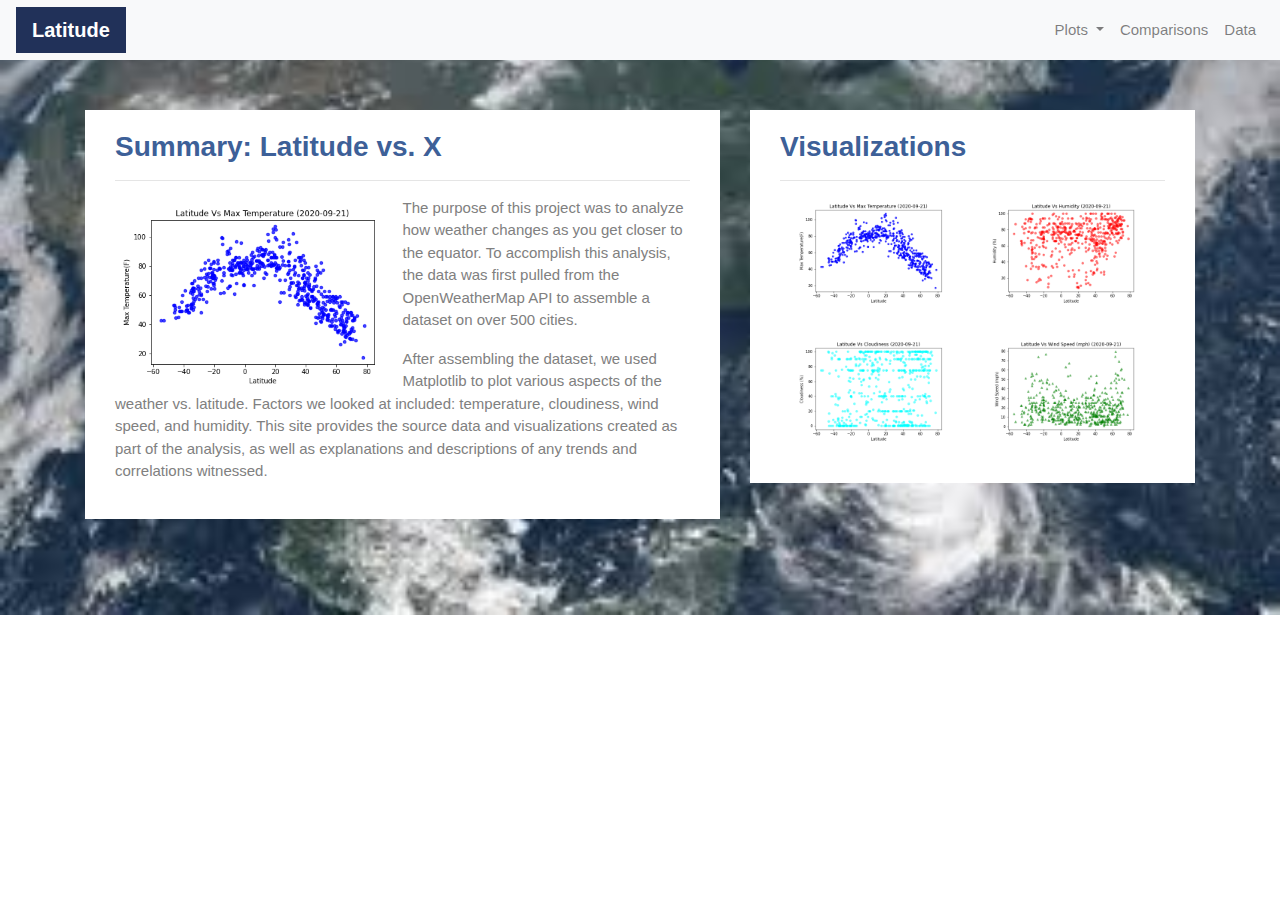
<file: index.html>
<!-- Landing/Home Page -->
<!doctype html>
<html lang="en">
<head>
    <meta charset="utf-8">
    <meta http-equiv="X-UA-Compatible" content="IE=edge">
    <meta name="viewport" content="width=device-width, initial-scale=1">
    <!-- Bootstrap CSS -->
    <link rel="stylesheet" href="https://stackpath.bootstrapcdn.com/bootstrap/4.3.1/css/bootstrap.min.css" integrity="sha384-ggOyR0iXCbMQv3Xipma34MD+dH/1fQ784/j6cY/iJTQUOhcWr7x9JvoRxT2MZw1T" crossorigin="anonymous">
    <!-- CSS Stylesheet -->
    <link rel="stylesheet" type="text/css" href="style.css">
    <title>Bootstrap Visualization Dashboard</title>
</head>
<body>
    <!-- Bootstrap JavaScript -->
    <!-- jQuery, Popper.js & Bootstrap JS -->
    <script src="https://code.jquery.com/jquery-3.3.1.slim.min.js" integrity="sha384-q8i/X+965DzO0rT7abK41JStQIAqVgRVzpbzo5smXKp4YfRvH+8abtTE1Pi6jizo" crossorigin="anonymous"></script>
    <script src="https://cdnjs.cloudflare.com/ajax/libs/popper.js/1.14.7/umd/popper.min.js" integrity="sha384-UO2eT0CpHqdSJQ6hJty5KVphtPhzWj9WO1clHTMGa3JDZwrnQq4sF86dIHNDz0W1" crossorigin="anonymous"></script>
    <script src="https://stackpath.bootstrapcdn.com/bootstrap/4.3.1/js/bootstrap.min.js" integrity="sha384-JjSmVgyd0p3pXB1rRibZUAYoIIy6OrQ6VrjIEaFf/nJGzIxFDsf4x0xIM+B07jRM" crossorigin="anonymous"></script>
    <!-- Navigation Menu -->
    <div class="navigation">
        <nav class="navbar navbar-expand-lg navbar-light bg-light">
            <a class="navbar-brand" style="background-color: #213159;" href="index.html">Latitude</a>
            <button class="navbar-toggler" type="button" data-toggle="collapse" data-target="#navbarNavDropdown" aria-controls="navbarNavDropdown" aria-expanded="false" aria-label="Toggle navigation">
                <span class="navbar-toggler-icon"></span>
            </button>
            <div class="collapse navbar-collapse" id="navbarNavDropdown">
                <ul class="navbar-nav ml-auto">
                    <li class="nav-item dropdown">
                        <a class="nav-link dropdown-toggle" href="#" id="navbarDropdownMenuLink" role="button" data-toggle="dropdown" aria-haspopup="true" aria-expanded="false">
                            Plots
                        </a>
                        <div class="dropdown-menu" aria-labelledby="navbarDropdownMenuLink">
                            <a class="dropdown-item" href="temp.html">Max Temperature</a>
                            <a class="dropdown-item" href="humidity.html">Humidity</a>
                            <a class="dropdown-item" href="cloudiness.html">Cloudiness</a>
                            <a class="dropdown-item" href="wind_speed.html">Wind Speed</a>
                        </div>
                    </li>
                    <li class="nav-item">
                        <a class="nav-link" href="comparisons.html">Comparisons</a>
                    </li>
                    <li class="nav-item">
                        <a class="nav-link" href="data.html">Data</a>
                    </li>
                </ul>
            </div>
        </nav>
    </div>
    <!-- Content -->
        <!-- Create Overall Grid -->
    <div class="container">
        <div class="row">
            <div class="col-lg-7 col-md-12">
                <!-- Left Content Box -->
                <div class="box" style="padding-bottom: 20px;">
                    <h3 class="title">Summary: Latitude vs. X</h3>
                    <hr>
                    <img src="Resources/assets/images/City_Latitude_vs_Max_Temperature.png" class="vizualization rounded float-left" alt="Max Temperature Graph">
                    <p>The purpose of this project was to analyze how weather changes as you get closer to the equator. 
                    To accomplish this analysis, the data was first pulled from the OpenWeatherMap API to assemble a dataset on over 500 cities.</p>
                    <p>After assembling the dataset, we used Matplotlib to plot various aspects of the weather vs. latitude. 
                    Factors we looked at included: temperature, cloudiness, wind speed, and humidity. This site provides the source data and
                    visualizations created as part of the analysis, as well as explanations and descriptions of any trends and correlations witnessed.</p>
                </div>
            </div>
            <div class="col-lg-5 col-md-12">
                <!-- Right Content Box -->
                <div class="box">
                    <h3 class="title">Visualizations</h3>
                    <hr>
                    <div class="container">
                        <div class="row" style="padding-bottom: 30px;">
                            <div class="col-6">
                                <a href="temp.html">
                                <img class="panel" src="Resources/assets/images/City_Latitude_vs_Max_Temperature.png" alt="Max Temperature Graph">
                                </a>
                            </div>
                            <div class="col-6">
                                <a href="humidity.html">
                                <img class="panel" src="Resources/assets/images/City_Latitude_vs_Humidity.png" alt="Humidity Graph">
                                </a>
                            </div>
                        </div>
                        <div class="row" style="padding-bottom: 30px;">
                            <div class="col-6">
                                <a href="cloudiness.html">
                                <img class="panel" src="Resources/assets/images/City_Latitude_vs_Cloudiness.png" alt="Cloudiness Graph">
                                </a>
                            </div>
                            <div class="col-6">
                                <a href="wind_speed.html">
                                    <img class="panel" src="Resources/assets/images/City_Latitude_vs_Wind_Speed.png" alt="Wind Speed Graph">
                                </a>
                            </div>
                        </div>
                    </div>
                </div>
            </div>
        </div>
    </div>
    
</body>
</html>
</file>
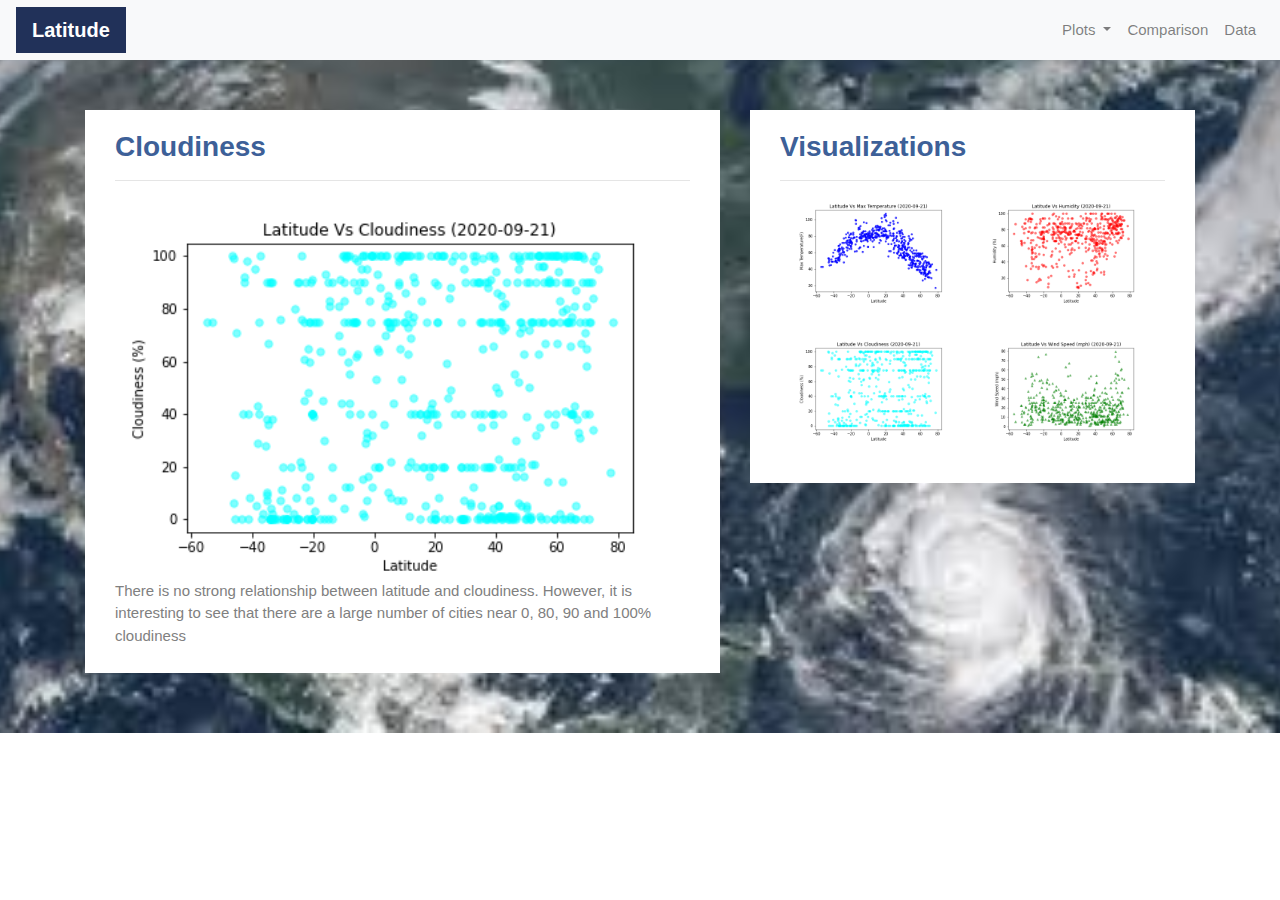
<file: cloudiness.html>
<!-- Visualization Page I (Max Temperature) -->
<!doctype html>
<html lang="en">
<head>
    <meta charset="utf-8">
    <meta http-equiv="X-UA-Compatible" content="IE=edge">
    <meta name="viewport" content="width=device-width, initial-scale=1">
    <!-- Bootstrap CSS -->
    <link rel="stylesheet" href="https://stackpath.bootstrapcdn.com/bootstrap/4.3.1/css/bootstrap.min.css" integrity="sha384-ggOyR0iXCbMQv3Xipma34MD+dH/1fQ784/j6cY/iJTQUOhcWr7x9JvoRxT2MZw1T" crossorigin="anonymous">
    <!-- CSS Stylesheet -->
    <link rel="stylesheet" type="text/css" href="style.css">
    <title>Bootstrap Visualization Dashboard</title>
</head>
<body>
    <!-- Bootstrap JavaScript -->
    <!-- jQuery, Popper.js & Bootstrap JS -->
    <script src="https://code.jquery.com/jquery-3.3.1.slim.min.js" integrity="sha384-q8i/X+965DzO0rT7abK41JStQIAqVgRVzpbzo5smXKp4YfRvH+8abtTE1Pi6jizo" crossorigin="anonymous"></script>
    <script src="https://cdnjs.cloudflare.com/ajax/libs/popper.js/1.14.7/umd/popper.min.js" integrity="sha384-UO2eT0CpHqdSJQ6hJty5KVphtPhzWj9WO1clHTMGa3JDZwrnQq4sF86dIHNDz0W1" crossorigin="anonymous"></script>
    <script src="https://stackpath.bootstrapcdn.com/bootstrap/4.3.1/js/bootstrap.min.js" integrity="sha384-JjSmVgyd0p3pXB1rRibZUAYoIIy6OrQ6VrjIEaFf/nJGzIxFDsf4x0xIM+B07jRM" crossorigin="anonymous"></script>
    <!-- Navigation Menu -->
    <div class="navigation">
        <nav class="navbar navbar-expand-lg navbar-light bg-light">
            <a class="navbar-brand" style="background-color: #213159;" href="index.html">Latitude</a>
            <button class="navbar-toggler" type="button" data-toggle="collapse" data-target="#navbarNavDropdown" aria-controls="navbarNavDropdown" aria-expanded="false" aria-label="Toggle navigation">
                <span class="navbar-toggler-icon"></span>
            </button>
            <div class="collapse navbar-collapse" id="navbarNavDropdown">
                <ul class="navbar-nav ml-auto">
                    <li class="nav-item dropdown">
                        <a class="nav-link dropdown-toggle" href="#" id="navbarDropdownMenuLink" role="button" data-toggle="dropdown" aria-haspopup="true" aria-expanded="false">
                            Plots
                        </a>
                        <div class="dropdown-menu" aria-labelledby="navbarDropdownMenuLink">
                            <a class="dropdown-item" href="temp.html">Max Temperature</a>
                            <a class="dropdown-item" href="humidity.html">Humidity</a>
                            <a class="dropdown-item" href="cloudiness.html">Cloudiness</a>
                            <a class="dropdown-item" href="wind_speed.html">Wind Speed</a>
                        </div>
                    </li>
                    <li class="nav-item">
                        <a class="nav-link" href="comparisons.html">Comparison</a>
                    </li>
                    <li class="nav-item">
                        <a class="nav-link" href="data.html">Data</a>
                    </li>
                </ul>
            </div>
        </nav>
    </div>
    <!-- Content -->
        <!-- Create Overall Grid -->
    <div class="container">
        <div class="row">
            <div class="col-lg-7 col-md-12">
                <!-- Left Content Box -->
                <div class="box">
                    <h3 class="title">Cloudiness</h3>
                    <hr>
                    <img src="Resources/assets/images/City_Latitude_vs_Cloudiness.png" class="img rounded float-left" alt="Max Temperature Graph"/>
                    <p>There is no strong relationship between latitude and cloudiness. 
                        However, it is interesting to see that there are a large number of cities near 0, 80, 90 and 100% cloudiness
                    </p>
                </div>
            </div>
            <div class="col-lg-5 col-md-12">
                <!-- Right Content Box -->
                <div class="box">
                    <h3 class="title">Visualizations</h3>
                    <hr>
                    <div class="container">
                        <div class="row" style="padding-bottom: 30px;">
                            <div class="col-6">
                                <a href="max_temperature.html">
                                  <img class="panel" src="Resources/assets/images/City_Latitude_vs_Max_Temperature.png" alt="Max Temperature Graph">
                                </a>
                            </div>
                            <div class="col-6">
                                <a href="humidity.html">
                                    <img class="panel" src="Resources/assets/images/City_Latitude_vs_Humidity.png" alt="Humidity Graph">
                                </a>
                            </div>
                        </div>
                        <div class="row" style="padding-bottom: 30px;">
                            <div class="col-6">
                                <a href="cloudiness.html">
                                    <img class="panel" src="Resources/assets/images/City_Latitude_vs_Cloudiness.png" alt="Cloudiness Graph">
                                </a>
                            </div>
                            <div class="col-6">
                                <a href="wind_speed.html">
                                    <img class="panel" src="Resources/assets/images/City_Latitude_vs_Wind_Speed.png" alt="Wind Speed Graph">
                                </a>
                            </div>
                        </div>
                    </div>
                </div>
            </div>
        </div>
    </div>
  
    
</body>
</html>
</file>
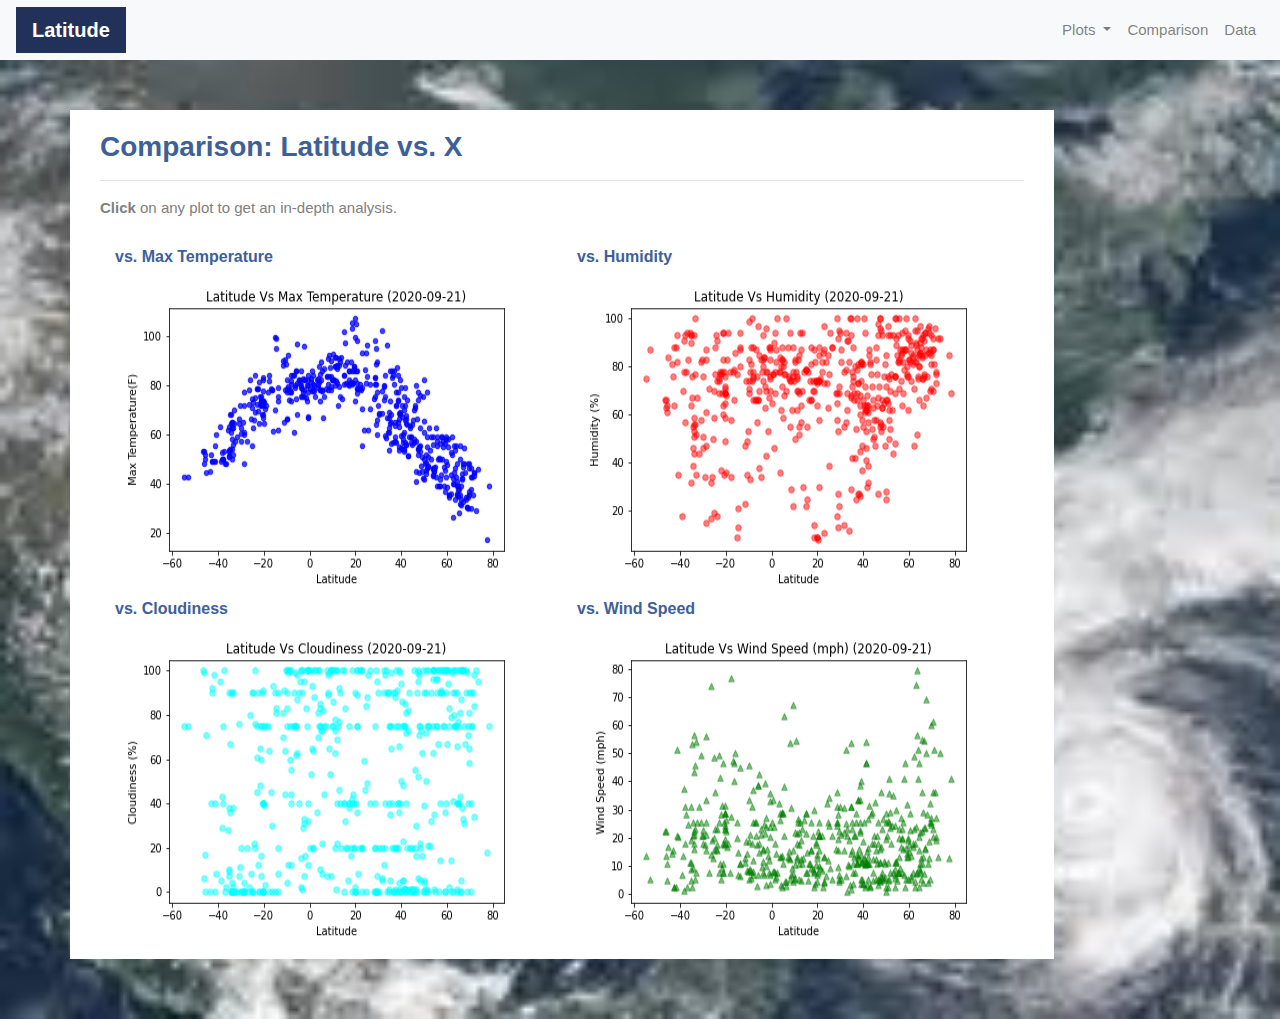
<file: comparisons.html>
<!-- Comparison Page -->
<!doctype html>
<html lang="en">
<head>
    <meta charset="utf-8">
    <meta http-equiv="X-UA-Compatible" content="IE=edge">
    <meta name="viewport" content="width=device-width, initial-scale=1">
    <!-- Bootstrap CSS -->
    <link rel="stylesheet" href="https://stackpath.bootstrapcdn.com/bootstrap/4.3.1/css/bootstrap.min.css" integrity="sha384-ggOyR0iXCbMQv3Xipma34MD+dH/1fQ784/j6cY/iJTQUOhcWr7x9JvoRxT2MZw1T" crossorigin="anonymous">
    <!-- CSS Stylesheet -->
    <link rel="stylesheet" type="text/css" href="style.css">
    <title>Bootstrap Visualization Dashboard</title>
</head>
<body>
    <!-- Bootstrap JavaScript -->
    <!-- jQuery, Popper.js & Bootstrap JS -->
    <script src="https://code.jquery.com/jquery-3.3.1.slim.min.js" integrity="sha384-q8i/X+965DzO0rT7abK41JStQIAqVgRVzpbzo5smXKp4YfRvH+8abtTE1Pi6jizo" crossorigin="anonymous"></script>
    <script src="https://cdnjs.cloudflare.com/ajax/libs/popper.js/1.14.7/umd/popper.min.js" integrity="sha384-UO2eT0CpHqdSJQ6hJty5KVphtPhzWj9WO1clHTMGa3JDZwrnQq4sF86dIHNDz0W1" crossorigin="anonymous"></script>
    <script src="https://stackpath.bootstrapcdn.com/bootstrap/4.3.1/js/bootstrap.min.js" integrity="sha384-JjSmVgyd0p3pXB1rRibZUAYoIIy6OrQ6VrjIEaFf/nJGzIxFDsf4x0xIM+B07jRM" crossorigin="anonymous"></script>
    <!-- Navigation Menu -->
    <div class="navigation">
        <nav class="navbar navbar-expand-lg navbar-light bg-light">
            <a class="navbar-brand" style="background-color: #213159;" href="index.html">Latitude</a>
            <button class="navbar-toggler" type="button" data-toggle="collapse" data-target="#navbarNavDropdown" aria-controls="navbarNavDropdown" aria-expanded="false" aria-label="Toggle navigation">
                <span class="navbar-toggler-icon"></span>
            </button>
            <div class="collapse navbar-collapse" id="navbarNavDropdown">
                <ul class="navbar-nav ml-auto">
                    <li class="nav-item dropdown">
                        <a class="nav-link dropdown-toggle" href="#" id="navbarDropdownMenuLink" role="button" data-toggle="dropdown" aria-haspopup="true" aria-expanded="false">
                            Plots
                        </a>
                        <div class="dropdown-menu" aria-labelledby="navbarDropdownMenuLink">
                            <a class="dropdown-item" href="temp.html">Max Temperature</a>
                            <a class="dropdown-item" href="humidity.html">Humidity</a>
                            <a class="dropdown-item" href="cloudiness.html">Cloudiness</a>
                            <a class="dropdown-item" href="wind_speed.html">Wind Speed</a>
                        </div>
                    </li>
                    <li class="nav-item">
                        <a class="nav-link" href="comparisons.html">Comparison</a>
                    </li>
                    <li class="nav-item">
                        <a class="nav-link" href="data.html">Data</a>
                    </li>
                </ul>
            </div>
        </nav>
    </div>
    <!-- Content -->
        <!-- Create Overall Grid -->
    <div class="container">
        <div class="row">
            <!-- Content Box -->
            <div class="box">
                <h3 class="title">Comparison: Latitude vs. X</h3>
                <hr>
                <p><strong>Click</strong> on any plot to get an in-depth analysis.</p>
                <div class="container" style="padding-bottom: 10px;">
                    <div class="row">
                        <div class="col-lg-6" style="padding-bottom: 30px;">
                            <div class="title">vs. Max Temperature</div>
                            <a href="temp.html">
                                <img class="panel" src="Resources/assets/images/City_Latitude_vs_Max_Temperature.png" alt="Max Temperature Graph">
                            </a>
                        </div>
                        <div class="col-lg-6" style="padding-bottom: 30px;">
                            <div class="title">vs. Humidity</div>
                            <a href="humidity.html">
                                <img class="panel" src="Resources/assets/images/City_Latitude_vs_Humidity.png" alt="Humidity Graph">
                            </a>
                        </div>
                    </div>
                    <div class="row">
                        <div class="col-lg-6" style="padding-bottom: 30px;">
                            <div class="title">vs. Cloudiness</div>
                            <a href="cloudiness.html">
                                <img class="panel" src="Resources/assets/images/City_Latitude_vs_Cloudiness.png" alt="Cloudiness Graph">
                            </a>
                        </div>
                        <div class="col-lg-6" style="padding-bottom: 30px;">
                            <div class="title">vs. Wind Speed</div>
                            <a href="wind_speed.html">
                                <img class="panel" src="Resources/assets/images/City_Latitude_vs_Wind_Speed.png" alt="Wind Speed Graph">
                            </a>
                        </div>
                    </div>
                </div>
            </div>
        </div>
    </div>
    
</body>
</html>
</file>
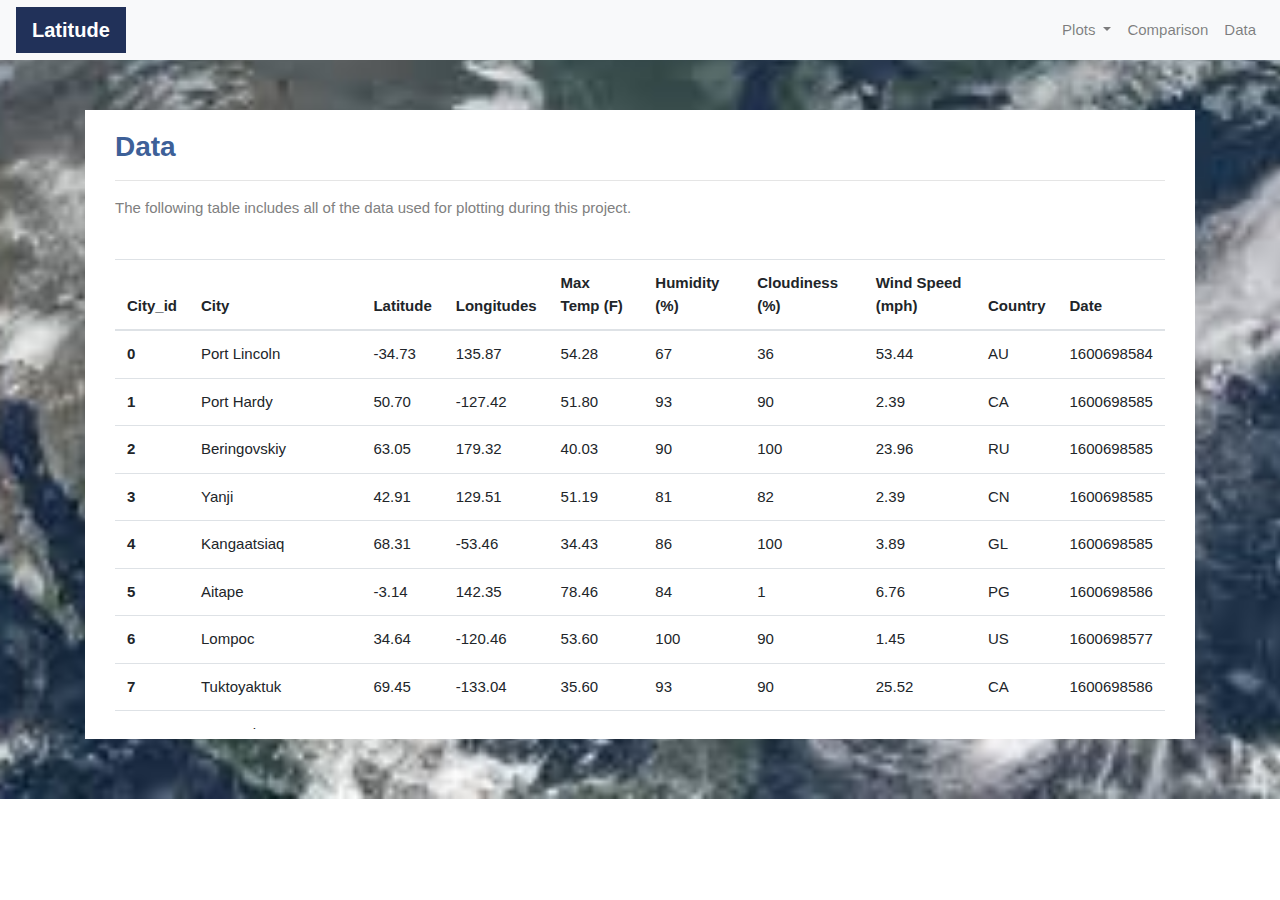
<file: data.html>
<!-- Data Page -->
<!doctype html>
<html lang="en">
<head>
    <meta charset="utf-8">
    <meta http-equiv="X-UA-Compatible" content="IE=edge">
    <meta name="viewport" content="width=device-width, initial-scale=1">
    <!-- Bootstrap CSS -->
    <link rel="stylesheet" href="https://stackpath.bootstrapcdn.com/bootstrap/4.3.1/css/bootstrap.min.css" integrity="sha384-ggOyR0iXCbMQv3Xipma34MD+dH/1fQ784/j6cY/iJTQUOhcWr7x9JvoRxT2MZw1T" crossorigin="anonymous">
    <!-- CSS Stylesheet -->
    <link rel="stylesheet" type="text/css" href="style.css">
    <title>Bootstrap Visualization Dashboard</title>
</head>
<body>
    <!-- Bootstrap JavaScript -->
    <!-- jQuery, Popper.js & Bootstrap JS -->
    <script src="https://code.jquery.com/jquery-3.3.1.slim.min.js" integrity="sha384-q8i/X+965DzO0rT7abK41JStQIAqVgRVzpbzo5smXKp4YfRvH+8abtTE1Pi6jizo" crossorigin="anonymous"></script>
    <script src="https://cdnjs.cloudflare.com/ajax/libs/popper.js/1.14.7/umd/popper.min.js" integrity="sha384-UO2eT0CpHqdSJQ6hJty5KVphtPhzWj9WO1clHTMGa3JDZwrnQq4sF86dIHNDz0W1" crossorigin="anonymous"></script>
    <script src="https://stackpath.bootstrapcdn.com/bootstrap/4.3.1/js/bootstrap.min.js" integrity="sha384-JjSmVgyd0p3pXB1rRibZUAYoIIy6OrQ6VrjIEaFf/nJGzIxFDsf4x0xIM+B07jRM" crossorigin="anonymous"></script>
    <!-- Navigation Menu -->
    <div class="navigation">
        <nav class="navbar navbar-expand-lg navbar-light bg-light">
            <a class="navbar-brand" style="background-color: #213159;" href="index.html">Latitude</a>
            <button class="navbar-toggler" type="button" data-toggle="collapse" data-target="#navbarNavDropdown" aria-controls="navbarNavDropdown" aria-expanded="false" aria-label="Toggle navigation">
                <span class="navbar-toggler-icon"></span>
            </button>
            <div class="collapse navbar-collapse" id="navbarNavDropdown">
                <ul class="navbar-nav ml-auto">
                    <li class="nav-item dropdown">
                        <a class="nav-link dropdown-toggle" href="#" id="navbarDropdownMenuLink" role="button" data-toggle="dropdown" aria-haspopup="true" aria-expanded="false">
                            Plots
                        </a>
                        <div class="dropdown-menu" aria-labelledby="navbarDropdownMenuLink">
                            <a class="dropdown-item" href="temp.html">Max Temperature</a>
                            <a class="dropdown-item" href="humidity.html">Humidity</a>
                            <a class="dropdown-item" href="cloudiness.html">Cloudiness</a>
                            <a class="dropdown-item" href="wind_speed.html">Wind Speed</a>
                        </div>
                    </li>
                    <li class="nav-item">
                        <a class="nav-link" href="comparisons.html">Comparison</a>
                    </li>
                    <li class="nav-item">
                        <a class="nav-link" href="data.html">Data</a>
                    </li>
                </ul>
            </div>
        </nav>
    </div>
    <!-- Content -->
    <div class="container">
        <div class="box">
            <h3 class="title">Data</h3>
            <hr>
            <p>The following table includes all of the data used for plotting during this project.</p>
            <br>
            <div class="table-responsive" style="overflow-x:auto; overflow-y:auto; max-height:470px; max-width: auto;">
                <table class="table table-hover ">
                  <thead>
                    <tr style="text-align: left;">
                      <th>City_id</th>
                      <th>City</th>
                      <th>Latitude</th>
                      <th>Longitudes</th>
                      <th>Max Temp (F)</th>
                      <th>Humidity (%)</th>
                      <th>Cloudiness (%)</th>
                      <th>Wind Speed (mph)</th>
                      <th>Country</th>
                      <th>Date</th>
                    </tr>
                  </thead>
                  <tbody>
                    <tr>
                      <th>0</th>
                      <td>Port Lincoln</td>
                      <td>-34.73</td>
                      <td>135.87</td>
                      <td>54.28</td>
                      <td>67</td>
                      <td>36</td>
                      <td>53.44</td>
                      <td>AU</td>
                      <td>1600698584</td>
                    </tr>
                    <tr>
                      <th>1</th>
                      <td>Port Hardy</td>
                      <td>50.70</td>
                      <td>-127.42</td>
                      <td>51.80</td>
                      <td>93</td>
                      <td>90</td>
                      <td>2.39</td>
                      <td>CA</td>
                      <td>1600698585</td>
                    </tr>
                    <tr>
                      <th>2</th>
                      <td>Beringovskiy</td>
                      <td>63.05</td>
                      <td>179.32</td>
                      <td>40.03</td>
                      <td>90</td>
                      <td>100</td>
                      <td>23.96</td>
                      <td>RU</td>
                      <td>1600698585</td>
                    </tr>
                    <tr>
                      <th>3</th>
                      <td>Yanji</td>
                      <td>42.91</td>
                      <td>129.51</td>
                      <td>51.19</td>
                      <td>81</td>
                      <td>82</td>
                      <td>2.39</td>
                      <td>CN</td>
                      <td>1600698585</td>
                    </tr>
                    <tr>
                      <th>4</th>
                      <td>Kangaatsiaq</td>
                      <td>68.31</td>
                      <td>-53.46</td>
                      <td>34.43</td>
                      <td>86</td>
                      <td>100</td>
                      <td>3.89</td>
                      <td>GL</td>
                      <td>1600698585</td>
                    </tr>
                    <tr>
                      <th>5</th>
                      <td>Aitape</td>
                      <td>-3.14</td>
                      <td>142.35</td>
                      <td>78.46</td>
                      <td>84</td>
                      <td>1</td>
                      <td>6.76</td>
                      <td>PG</td>
                      <td>1600698586</td>
                    </tr>
                    <tr>
                      <th>6</th>
                      <td>Lompoc</td>
                      <td>34.64</td>
                      <td>-120.46</td>
                      <td>53.60</td>
                      <td>100</td>
                      <td>90</td>
                      <td>1.45</td>
                      <td>US</td>
                      <td>1600698577</td>
                    </tr>
                    <tr>
                      <th>7</th>
                      <td>Tuktoyaktuk</td>
                      <td>69.45</td>
                      <td>-133.04</td>
                      <td>35.60</td>
                      <td>93</td>
                      <td>90</td>
                      <td>25.52</td>
                      <td>CA</td>
                      <td>1600698586</td>
                    </tr>
                    <tr>
                      <th>8</th>
                      <td>Bar Harbor</td>
                      <td>44.39</td>
                      <td>-68.20</td>
                      <td>59.00</td>
                      <td>50</td>
                      <td>1</td>
                      <td>7.52</td>
                      <td>US</td>
                      <td>1600698586</td>
                    </tr>
                    <tr>
                      <th>9</th>
                      <td>Sitka</td>
                      <td>57.05</td>
                      <td>-135.33</td>
                      <td>50.00</td>
                      <td>87</td>
                      <td>90</td>
                      <td>7.52</td>
                      <td>US</td>
                      <td>1600698586</td>
                    </tr>
                    <tr>
                      <th>10</th>
                      <td>Coyah</td>
                      <td>9.75</td>
                      <td>-13.42</td>
                      <td>82.40</td>
                      <td>74</td>
                      <td>75</td>
                      <td>5.01</td>
                      <td>GN</td>
                      <td>1600698587</td>
                    </tr>
                    <tr>
                      <th>11</th>
                      <td>Kelamangalam</td>
                      <td>12.60</td>
                      <td>77.85</td>
                      <td>71.60</td>
                      <td>94</td>
                      <td>75</td>
                      <td>25.52</td>
                      <td>IN</td>
                      <td>1600698587</td>
                    </tr>
                    <tr>
                      <th>12</th>
                      <td>San Quintín</td>
                      <td>30.48</td>
                      <td>-115.95</td>
                      <td>68.63</td>
                      <td>87</td>
                      <td>0</td>
                      <td>20.87</td>
                      <td>MX</td>
                      <td>1600698587</td>
                    </tr>
                    <tr>
                      <th>13</th>
                      <td>Kaitangata</td>
                      <td>-46.28</td>
                      <td>169.85</td>
                      <td>48.00</td>
                      <td>63</td>
                      <td>6</td>
                      <td>13.40</td>
                      <td>NZ</td>
                      <td>1600698587</td>
                    </tr>
                    <tr>
                      <th>14</th>
                      <td>Stornoway</td>
                      <td>58.21</td>
                      <td>-6.39</td>
                      <td>57.20</td>
                      <td>87</td>
                      <td>75</td>
                      <td>46.53</td>
                      <td>GB</td>
                      <td>1600698587</td>
                    </tr>
                    <tr>
                      <th>15</th>
                      <td>Tiksi</td>
                      <td>71.69</td>
                      <td>128.87</td>
                      <td>44.76</td>
                      <td>77</td>
                      <td>84</td>
                      <td>27.11</td>
                      <td>RU</td>
                      <td>1600698588</td>
                    </tr>
                    <tr>
                      <th>16</th>
                      <td>Canchungo</td>
                      <td>12.07</td>
                      <td>-16.03</td>
                      <td>87.80</td>
                      <td>69</td>
                      <td>40</td>
                      <td>5.01</td>
                      <td>GW</td>
                      <td>1600698588</td>
                    </tr>
                    <tr>
                      <th>17</th>
                      <td>Prince Rupert</td>
                      <td>54.32</td>
                      <td>-130.32</td>
                      <td>46.40</td>
                      <td>100</td>
                      <td>1</td>
                      <td>11.16</td>
                      <td>CA</td>
                      <td>1600698588</td>
                    </tr>
                    <tr>
                      <th>18</th>
                      <td>Nueve de Julio</td>
                      <td>-35.44</td>
                      <td>-60.88</td>
                      <td>63.00</td>
                      <td>32</td>
                      <td>10</td>
                      <td>4.45</td>
                      <td>AR</td>
                      <td>1600698589</td>
                    </tr>
                    <tr>
                      <th>19</th>
                      <td>Fort Nelson</td>
                      <td>58.81</td>
                      <td>-122.70</td>
                      <td>39.20</td>
                      <td>100</td>
                      <td>75</td>
                      <td>5.01</td>
                      <td>CA</td>
                      <td>1600698589</td>
                    </tr>
                    <tr>
                      <th>20</th>
                      <td>Mumford</td>
                      <td>5.26</td>
                      <td>-0.76</td>
                      <td>77.90</td>
                      <td>82</td>
                      <td>73</td>
                      <td>38.27</td>
                      <td>GH</td>
                      <td>1600698589</td>
                    </tr>
                    <tr>
                      <th>21</th>
                      <td>Annau</td>
                      <td>37.89</td>
                      <td>58.52</td>
                      <td>77.00</td>
                      <td>27</td>
                      <td>75</td>
                      <td>12.82</td>
                      <td>TM</td>
                      <td>1600698590</td>
                    </tr>
                    <tr>
                      <th>22</th>
                      <td>Jardim</td>
                      <td>-21.48</td>
                      <td>-56.14</td>
                      <td>72.36</td>
                      <td>69</td>
                      <td>65</td>
                      <td>9.10</td>
                      <td>BR</td>
                      <td>1600698590</td>
                    </tr>
                    <tr>
                      <th>23</th>
                      <td>Pontian Kecil</td>
                      <td>1.48</td>
                      <td>103.39</td>
                      <td>78.01</td>
                      <td>94</td>
                      <td>20</td>
                      <td>5.01</td>
                      <td>MY</td>
                      <td>1600698590</td>
                    </tr>
                    <tr>
                      <th>24</th>
                      <td>Kahului</td>
                      <td>20.89</td>
                      <td>-156.47</td>
                      <td>78.80</td>
                      <td>74</td>
                      <td>75</td>
                      <td>20.51</td>
                      <td>US</td>
                      <td>1600698549</td>
                    </tr>
                    <tr>
                      <th>25</th>
                      <td>Kilis</td>
                      <td>36.72</td>
                      <td>37.12</td>
                      <td>86.00</td>
                      <td>25</td>
                      <td>0</td>
                      <td>25.52</td>
                      <td>TR</td>
                      <td>1600698591</td>
                    </tr>
                    <tr>
                      <th>26</th>
                      <td>Kushima</td>
                      <td>31.46</td>
                      <td>131.23</td>
                      <td>68.58</td>
                      <td>78</td>
                      <td>5</td>
                      <td>21.68</td>
                      <td>JP</td>
                      <td>1600698591</td>
                    </tr>
                    <tr>
                      <th>27</th>
                      <td>Sainte-Rose</td>
                      <td>-21.13</td>
                      <td>55.80</td>
                      <td>73.40</td>
                      <td>64</td>
                      <td>7</td>
                      <td>46.53</td>
                      <td>RE</td>
                      <td>1600698591</td>
                    </tr>
                    <tr>
                      <th>28</th>
                      <td>Arrondissement de Limoges</td>
                      <td>45.75</td>
                      <td>1.33</td>
                      <td>70.00</td>
                      <td>88</td>
                      <td>100</td>
                      <td>5.01</td>
                      <td>FR</td>
                      <td>1600698591</td>
                    </tr>
                    <tr>
                      <th>29</th>
                      <td>Port Elizabeth</td>
                      <td>-33.92</td>
                      <td>25.57</td>
                      <td>62.60</td>
                      <td>59</td>
                      <td>0</td>
                      <td>56.55</td>
                      <td>ZA</td>
                      <td>1600698592</td>
                    </tr>
                    <tr>
                      <th>30</th>
                      <td>Launceston</td>
                      <td>-41.45</td>
                      <td>147.17</td>
                      <td>48.99</td>
                      <td>93</td>
                      <td>40</td>
                      <td>20.51</td>
                      <td>AU</td>
                      <td>1600698302</td>
                    </tr>
                    <tr>
                      <th>31</th>
                      <td>Marsaxlokk</td>
                      <td>35.84</td>
                      <td>14.54</td>
                      <td>82.99</td>
                      <td>69</td>
                      <td>20</td>
                      <td>20.51</td>
                      <td>MT</td>
                      <td>1600698592</td>
                    </tr>
                    <tr>
                      <th>32</th>
                      <td>Waingapu</td>
                      <td>-9.66</td>
                      <td>120.26</td>
                      <td>79.30</td>
                      <td>78</td>
                      <td>99</td>
                      <td>8.46</td>
                      <td>ID</td>
                      <td>1600698592</td>
                    </tr>
                    <tr>
                      <th>33</th>
                      <td>Mozarlândia</td>
                      <td>-14.74</td>
                      <td>-50.57</td>
                      <td>99.18</td>
                      <td>21</td>
                      <td>83</td>
                      <td>14.56</td>
                      <td>BR</td>
                      <td>1600698593</td>
                    </tr>
                    <tr>
                      <th>34</th>
                      <td>Zhangjiakou</td>
                      <td>40.81</td>
                      <td>114.88</td>
                      <td>59.92</td>
                      <td>62</td>
                      <td>48</td>
                      <td>10.80</td>
                      <td>CN</td>
                      <td>1600698593</td>
                    </tr>
                    <tr>
                      <th>35</th>
                      <td>Kargasok</td>
                      <td>59.06</td>
                      <td>80.86</td>
                      <td>56.17</td>
                      <td>77</td>
                      <td>0</td>
                      <td>31.83</td>
                      <td>RU</td>
                      <td>1600698593</td>
                    </tr>
                    <tr>
                      <th>36</th>
                      <td>Coromandel</td>
                      <td>-36.77</td>
                      <td>175.50</td>
                      <td>48.00</td>
                      <td>94</td>
                      <td>0</td>
                      <td>2.26</td>
                      <td>NZ</td>
                      <td>1600698593</td>
                    </tr>
                    <tr>
                      <th>37</th>
                      <td>Fandriana</td>
                      <td>-20.23</td>
                      <td>47.38</td>
                      <td>66.69</td>
                      <td>59</td>
                      <td>0</td>
                      <td>19.62</td>
                      <td>MG</td>
                      <td>1600698593</td>
                    </tr>
                    <tr>
                      <th>38</th>
                      <td>Urucará</td>
                      <td>-2.54</td>
                      <td>-57.76</td>
                      <td>95.59</td>
                      <td>43</td>
                      <td>31</td>
                      <td>10.00</td>
                      <td>BR</td>
                      <td>1600698594</td>
                    </tr>
                    <tr>
                      <th>39</th>
                      <td>Poum</td>
                      <td>-20.23</td>
                      <td>164.02</td>
                      <td>71.89</td>
                      <td>71</td>
                      <td>0</td>
                      <td>23.02</td>
                      <td>NC</td>
                      <td>1600698594</td>
                    </tr>
                    <tr>
                      <th>40</th>
                      <td>Aksarka</td>
                      <td>66.56</td>
                      <td>67.80</td>
                      <td>42.35</td>
                      <td>91</td>
                      <td>100</td>
                      <td>23.22</td>
                      <td>RU</td>
                      <td>1600698594</td>
                    </tr>
                    <tr>
                      <th>41</th>
                      <td>Sistranda</td>
                      <td>63.73</td>
                      <td>8.83</td>
                      <td>53.60</td>
                      <td>87</td>
                      <td>75</td>
                      <td>79.57</td>
                      <td>NO</td>
                      <td>1600698594</td>
                    </tr>
                    <tr>
                      <th>42</th>
                      <td>Haines Junction</td>
                      <td>60.75</td>
                      <td>-137.51</td>
                      <td>34.38</td>
                      <td>89</td>
                      <td>2</td>
                      <td>6.20</td>
                      <td>CA</td>
                      <td>1600698595</td>
                    </tr>
                    <tr>
                      <th>43</th>
                      <td>Dois Riachos</td>
                      <td>-9.39</td>
                      <td>-37.10</td>
                      <td>92.19</td>
                      <td>33</td>
                      <td>12</td>
                      <td>21.03</td>
                      <td>BR</td>
                      <td>1600698595</td>
                    </tr>
                    <tr>
                      <th>44</th>
                      <td>Pemangkat</td>
                      <td>1.17</td>
                      <td>108.97</td>
                      <td>77.47</td>
                      <td>90</td>
                      <td>93</td>
                      <td>23.78</td>
                      <td>ID</td>
                      <td>1600698595</td>
                    </tr>
                    <tr>
                      <th>45</th>
                      <td>College</td>
                      <td>64.86</td>
                      <td>-147.80</td>
                      <td>35.01</td>
                      <td>86</td>
                      <td>75</td>
                      <td>10.51</td>
                      <td>US</td>
                      <td>1600698595</td>
                    </tr>
                    <tr>
                      <th>46</th>
                      <td>Lumberton</td>
                      <td>34.62</td>
                      <td>-79.01</td>
                      <td>60.80</td>
                      <td>67</td>
                      <td>75</td>
                      <td>31.03</td>
                      <td>US</td>
                      <td>1600698572</td>
                    </tr>
                    <tr>
                      <th>47</th>
                      <td>Shatrovo</td>
                      <td>56.52</td>
                      <td>64.63</td>
                      <td>38.98</td>
                      <td>85</td>
                      <td>100</td>
                      <td>27.18</td>
                      <td>RU</td>
                      <td>1600698596</td>
                    </tr>
                    <tr>
                      <th>48</th>
                      <td>Nexø</td>
                      <td>55.06</td>
                      <td>15.13</td>
                      <td>62.60</td>
                      <td>82</td>
                      <td>96</td>
                      <td>7.52</td>
                      <td>DK</td>
                      <td>1600698596</td>
                    </tr>
                    <tr>
                      <th>49</th>
                      <td>Puerto Ayora</td>
                      <td>-0.74</td>
                      <td>-90.35</td>
                      <td>66.85</td>
                      <td>87</td>
                      <td>100</td>
                      <td>20.42</td>
                      <td>EC</td>
                      <td>1600698596</td>
                    </tr>
                    <tr>
                      <th>50</th>
                      <td>Bitam</td>
                      <td>2.08</td>
                      <td>11.50</td>
                      <td>77.61</td>
                      <td>87</td>
                      <td>88</td>
                      <td>14.20</td>
                      <td>GA</td>
                      <td>1600698596</td>
                    </tr>
                    <tr>
                      <th>51</th>
                      <td>Nador</td>
                      <td>35.17</td>
                      <td>-2.93</td>
                      <td>86.00</td>
                      <td>42</td>
                      <td>35</td>
                      <td>25.52</td>
                      <td>MA</td>
                      <td>1600698597</td>
                    </tr>
                    <tr>
                      <th>52</th>
                      <td>Bundaberg</td>
                      <td>-24.85</td>
                      <td>152.35</td>
                      <td>73.00</td>
                      <td>88</td>
                      <td>90</td>
                      <td>23.02</td>
                      <td>AU</td>
                      <td>1600698597</td>
                    </tr>
                    <tr>
                      <th>53</th>
                      <td>Bredasdorp</td>
                      <td>-34.53</td>
                      <td>20.04</td>
                      <td>64.40</td>
                      <td>39</td>
                      <td>0</td>
                      <td>25.52</td>
                      <td>ZA</td>
                      <td>1600698597</td>
                    </tr>
                    <tr>
                      <th>54</th>
                      <td>Jaru</td>
                      <td>-10.44</td>
                      <td>-62.47</td>
                      <td>88.66</td>
                      <td>53</td>
                      <td>100</td>
                      <td>8.01</td>
                      <td>BR</td>
                      <td>1600698597</td>
                    </tr>
                    <tr>
                      <th>55</th>
                      <td>Toamasina</td>
                      <td>-18.17</td>
                      <td>49.38</td>
                      <td>77.00</td>
                      <td>78</td>
                      <td>75</td>
                      <td>7.52</td>
                      <td>MG</td>
                      <td>1600698598</td>
                    </tr>
                    <tr>
                      <th>56</th>
                      <td>Arlit</td>
                      <td>18.74</td>
                      <td>7.39</td>
                      <td>103.03</td>
                      <td>9</td>
                      <td>0</td>
                      <td>7.76</td>
                      <td>NE</td>
                      <td>1600698598</td>
                    </tr>
                    <tr>
                      <th>57</th>
                      <td>Tumen</td>
                      <td>42.97</td>
                      <td>129.84</td>
                      <td>51.44</td>
                      <td>82</td>
                      <td>73</td>
                      <td>2.59</td>
                      <td>CN</td>
                      <td>1600698598</td>
                    </tr>
                    <tr>
                      <th>58</th>
                      <td>Bam</td>
                      <td>29.11</td>
                      <td>58.36</td>
                      <td>80.17</td>
                      <td>13</td>
                      <td>0</td>
                      <td>19.30</td>
                      <td>IR</td>
                      <td>1600698598</td>
                    </tr>
                    <tr>
                      <th>59</th>
                      <td>Iquitos</td>
                      <td>-3.75</td>
                      <td>-73.25</td>
                      <td>86.00</td>
                      <td>74</td>
                      <td>100</td>
                      <td>7.52</td>
                      <td>PE</td>
                      <td>1600698599</td>
                    </tr>
                    <tr>
                      <th>60</th>
                      <td>Ouésso</td>
                      <td>1.61</td>
                      <td>16.05</td>
                      <td>83.88</td>
                      <td>69</td>
                      <td>64</td>
                      <td>7.45</td>
                      <td>CG</td>
                      <td>1600698599</td>
                    </tr>
                    <tr>
                      <th>61</th>
                      <td>Port Alfred</td>
                      <td>-33.59</td>
                      <td>26.89</td>
                      <td>62.89</td>
                      <td>56</td>
                      <td>2</td>
                      <td>45.95</td>
                      <td>ZA</td>
                      <td>1600698599</td>
                    </tr>
                    <tr>
                      <th>62</th>
                      <td>Gamba</td>
                      <td>-2.65</td>
                      <td>10.00</td>
                      <td>78.10</td>
                      <td>70</td>
                      <td>7</td>
                      <td>23.78</td>
                      <td>GA</td>
                      <td>1600698599</td>
                    </tr>
                    <tr>
                      <th>63</th>
                      <td>Ambulu</td>
                      <td>-8.35</td>
                      <td>113.61</td>
                      <td>77.13</td>
                      <td>88</td>
                      <td>100</td>
                      <td>7.70</td>
                      <td>ID</td>
                      <td>1600698599</td>
                    </tr>
                    <tr>
                      <th>64</th>
                      <td>Rovenki</td>
                      <td>49.91</td>
                      <td>38.89</td>
                      <td>65.44</td>
                      <td>28</td>
                      <td>4</td>
                      <td>19.30</td>
                      <td>RU</td>
                      <td>1600698600</td>
                    </tr>
                    <tr>
                      <th>65</th>
                      <td>Arroyo</td>
                      <td>41.39</td>
                      <td>-78.88</td>
                      <td>53.01</td>
                      <td>53</td>
                      <td>1</td>
                      <td>10.51</td>
                      <td>US</td>
                      <td>1600698600</td>
                    </tr>
                    <tr>
                      <th>66</th>
                      <td>Haicheng</td>
                      <td>40.85</td>
                      <td>122.75</td>
                      <td>58.17</td>
                      <td>72</td>
                      <td>23</td>
                      <td>12.37</td>
                      <td>CN</td>
                      <td>1600698601</td>
                    </tr>
                    <tr>
                      <th>67</th>
                      <td>Campo de Criptana</td>
                      <td>39.40</td>
                      <td>-3.12</td>
                      <td>69.01</td>
                      <td>47</td>
                      <td>99</td>
                      <td>11.21</td>
                      <td>ES</td>
                      <td>1600698601</td>
                    </tr>
                    <tr>
                      <th>68</th>
                      <td>Fécamp</td>
                      <td>49.76</td>
                      <td>0.37</td>
                      <td>75.20</td>
                      <td>47</td>
                      <td>0</td>
                      <td>10.51</td>
                      <td>FR</td>
                      <td>1600698601</td>
                    </tr>
                    <tr>
                      <th>69</th>
                      <td>Gusau</td>
                      <td>12.16</td>
                      <td>6.66</td>
                      <td>86.94</td>
                      <td>55</td>
                      <td>69</td>
                      <td>10.65</td>
                      <td>NG</td>
                      <td>1600698602</td>
                    </tr>
                    <tr>
                      <th>70</th>
                      <td>Pitimbu</td>
                      <td>-7.47</td>
                      <td>-34.81</td>
                      <td>84.20</td>
                      <td>66</td>
                      <td>75</td>
                      <td>25.52</td>
                      <td>BR</td>
                      <td>1600698602</td>
                    </tr>
                    <tr>
                      <th>71</th>
                      <td>Atbasar</td>
                      <td>51.80</td>
                      <td>68.33</td>
                      <td>47.50</td>
                      <td>70</td>
                      <td>100</td>
                      <td>23.38</td>
                      <td>KZ</td>
                      <td>1600698603</td>
                    </tr>
                    <tr>
                      <th>72</th>
                      <td>Rikitea</td>
                      <td>-23.12</td>
                      <td>-134.97</td>
                      <td>72.10</td>
                      <td>75</td>
                      <td>45</td>
                      <td>49.39</td>
                      <td>PF</td>
                      <td>1600698603</td>
                    </tr>
                    <tr>
                      <th>73</th>
                      <td>Nurlat</td>
                      <td>54.43</td>
                      <td>50.81</td>
                      <td>44.96</td>
                      <td>89</td>
                      <td>100</td>
                      <td>29.77</td>
                      <td>RU</td>
                      <td>1600698604</td>
                    </tr>
                    <tr>
                      <th>74</th>
                      <td>Vestmannaeyjar</td>
                      <td>63.44</td>
                      <td>-20.27</td>
                      <td>46.40</td>
                      <td>52</td>
                      <td>75</td>
                      <td>56.55</td>
                      <td>IS</td>
                      <td>1600698604</td>
                    </tr>
                    <tr>
                      <th>75</th>
                      <td>Barrow</td>
                      <td>71.29</td>
                      <td>-156.79</td>
                      <td>35.60</td>
                      <td>96</td>
                      <td>90</td>
                      <td>36.04</td>
                      <td>US</td>
                      <td>1600698605</td>
                    </tr>
                    <tr>
                      <th>76</th>
                      <td>Kīhei</td>
                      <td>20.79</td>
                      <td>-156.47</td>
                      <td>78.80</td>
                      <td>74</td>
                      <td>75</td>
                      <td>20.51</td>
                      <td>US</td>
                      <td>1600698480</td>
                    </tr>
                    <tr>
                      <th>77</th>
                      <td>Flinders</td>
                      <td>-34.58</td>
                      <td>150.86</td>
                      <td>68.00</td>
                      <td>76</td>
                      <td>67</td>
                      <td>2.26</td>
                      <td>AU</td>
                      <td>1600698605</td>
                    </tr>
                    <tr>
                      <th>78</th>
                      <td>Awjilah</td>
                      <td>29.11</td>
                      <td>21.29</td>
                      <td>88.61</td>
                      <td>27</td>
                      <td>0</td>
                      <td>28.16</td>
                      <td>LY</td>
                      <td>1600698606</td>
                    </tr>
                    <tr>
                      <th>79</th>
                      <td>Garoowe</td>
                      <td>8.41</td>
                      <td>48.48</td>
                      <td>92.12</td>
                      <td>29</td>
                      <td>65</td>
                      <td>30.62</td>
                      <td>SO</td>
                      <td>1600698608</td>
                    </tr>
                    <tr>
                      <th>80</th>
                      <td>Villacarrillo</td>
                      <td>38.12</td>
                      <td>-3.08</td>
                      <td>87.01</td>
                      <td>27</td>
                      <td>91</td>
                      <td>15.86</td>
                      <td>ES</td>
                      <td>1600698609</td>
                    </tr>
                    <tr>
                      <th>81</th>
                      <td>Lufilufi</td>
                      <td>-13.87</td>
                      <td>-171.60</td>
                      <td>75.20</td>
                      <td>94</td>
                      <td>20</td>
                      <td>10.51</td>
                      <td>WS</td>
                      <td>1600698609</td>
                    </tr>
                    <tr>
                      <th>82</th>
                      <td>Dongsheng</td>
                      <td>39.82</td>
                      <td>109.98</td>
                      <td>59.56</td>
                      <td>55</td>
                      <td>50</td>
                      <td>18.77</td>
                      <td>CN</td>
                      <td>1600698610</td>
                    </tr>
                    <tr>
                      <th>83</th>
                      <td>Al Bardīyah</td>
                      <td>31.76</td>
                      <td>25.09</td>
                      <td>77.58</td>
                      <td>55</td>
                      <td>20</td>
                      <td>30.71</td>
                      <td>LY</td>
                      <td>1600698610</td>
                    </tr>
                    <tr>
                      <th>84</th>
                      <td>Vaini</td>
                      <td>-21.20</td>
                      <td>-175.20</td>
                      <td>71.60</td>
                      <td>83</td>
                      <td>75</td>
                      <td>18.01</td>
                      <td>TO</td>
                      <td>1600698610</td>
                    </tr>
                    <tr>
                      <th>85</th>
                      <td>Mackenzie</td>
                      <td>55.30</td>
                      <td>-123.17</td>
                      <td>42.80</td>
                      <td>93</td>
                      <td>75</td>
                      <td>7.52</td>
                      <td>CA</td>
                      <td>1600698611</td>
                    </tr>
                    <tr>
                      <th>86</th>
                      <td>Thompson</td>
                      <td>55.74</td>
                      <td>-97.86</td>
                      <td>55.40</td>
                      <td>100</td>
                      <td>90</td>
                      <td>7.45</td>
                      <td>CA</td>
                      <td>1600698606</td>
                    </tr>
                    <tr>
                      <th>87</th>
                      <td>Nyurba</td>
                      <td>63.28</td>
                      <td>118.33</td>
                      <td>44.60</td>
                      <td>89</td>
                      <td>80</td>
                      <td>6.85</td>
                      <td>RU</td>
                      <td>1600698611</td>
                    </tr>
                    <tr>
                      <th>88</th>
                      <td>Quatre Cocos</td>
                      <td>-20.21</td>
                      <td>57.76</td>
                      <td>73.40</td>
                      <td>69</td>
                      <td>40</td>
                      <td>28.52</td>
                      <td>MU</td>
                      <td>1600698611</td>
                    </tr>
                    <tr>
                      <th>89</th>
                      <td>Denpasar</td>
                      <td>-8.65</td>
                      <td>115.22</td>
                      <td>77.00</td>
                      <td>100</td>
                      <td>75</td>
                      <td>31.03</td>
                      <td>ID</td>
                      <td>1600698545</td>
                    </tr>
                    <tr>
                      <th>90</th>
                      <td>Saint-Augustin</td>
                      <td>51.23</td>
                      <td>-58.65</td>
                      <td>55.02</td>
                      <td>50</td>
                      <td>0</td>
                      <td>25.57</td>
                      <td>CA</td>
                      <td>1600698612</td>
                    </tr>
                    <tr>
                      <th>91</th>
                      <td>Prince George</td>
                      <td>53.92</td>
                      <td>-122.75</td>
                      <td>46.00</td>
                      <td>100</td>
                      <td>75</td>
                      <td>2.10</td>
                      <td>CA</td>
                      <td>1600698607</td>
                    </tr>
                    <tr>
                      <th>92</th>
                      <td>Meiringen</td>
                      <td>46.73</td>
                      <td>8.18</td>
                      <td>66.20</td>
                      <td>72</td>
                      <td>90</td>
                      <td>5.01</td>
                      <td>CH</td>
                      <td>1600698612</td>
                    </tr>
                    <tr>
                      <th>93</th>
                      <td>Alakurtti</td>
                      <td>66.97</td>
                      <td>30.35</td>
                      <td>46.99</td>
                      <td>94</td>
                      <td>100</td>
                      <td>15.66</td>
                      <td>RU</td>
                      <td>1600698613</td>
                    </tr>
                    <tr>
                      <th>94</th>
                      <td>Bakchar</td>
                      <td>57.02</td>
                      <td>82.07</td>
                      <td>56.21</td>
                      <td>64</td>
                      <td>14</td>
                      <td>23.02</td>
                      <td>RU</td>
                      <td>1600698613</td>
                    </tr>
                    <tr>
                      <th>95</th>
                      <td>Gravataí</td>
                      <td>-29.94</td>
                      <td>-50.99</td>
                      <td>62.60</td>
                      <td>51</td>
                      <td>0</td>
                      <td>18.01</td>
                      <td>BR</td>
                      <td>1600698613</td>
                    </tr>
                    <tr>
                      <th>96</th>
                      <td>Isernia</td>
                      <td>41.60</td>
                      <td>14.24</td>
                      <td>79.00</td>
                      <td>64</td>
                      <td>85</td>
                      <td>14.85</td>
                      <td>IT</td>
                      <td>1600698613</td>
                    </tr>
                    <tr>
                      <th>97</th>
                      <td>Meulaboh</td>
                      <td>4.14</td>
                      <td>96.13</td>
                      <td>81.50</td>
                      <td>80</td>
                      <td>100</td>
                      <td>2.91</td>
                      <td>ID</td>
                      <td>1600698614</td>
                    </tr>
                    <tr>
                      <th>98</th>
                      <td>Beloha</td>
                      <td>-25.17</td>
                      <td>45.05</td>
                      <td>74.37</td>
                      <td>59</td>
                      <td>0</td>
                      <td>19.71</td>
                      <td>MG</td>
                      <td>1600698614</td>
                    </tr>
                    <tr>
                      <th>99</th>
                      <td>San Antonio</td>
                      <td>-33.59</td>
                      <td>-71.62</td>
                      <td>51.80</td>
                      <td>100</td>
                      <td>90</td>
                      <td>5.01</td>
                      <td>CL</td>
                      <td>1600698614</td>
                    </tr>
                    <tr>
                      <th>100</th>
                      <td>Yulara</td>
                      <td>-25.24</td>
                      <td>130.99</td>
                      <td>55.40</td>
                      <td>19</td>
                      <td>0</td>
                      <td>15.50</td>
                      <td>AU</td>
                      <td>1600698614</td>
                    </tr>
                    <tr>
                      <th>101</th>
                      <td>Katsuura</td>
                      <td>35.13</td>
                      <td>140.30</td>
                      <td>73.40</td>
                      <td>78</td>
                      <td>75</td>
                      <td>15.50</td>
                      <td>JP</td>
                      <td>1600698615</td>
                    </tr>
                    <tr>
                      <th>102</th>
                      <td>Mount Isa</td>
                      <td>-20.73</td>
                      <td>139.50</td>
                      <td>73.40</td>
                      <td>78</td>
                      <td>90</td>
                      <td>25.52</td>
                      <td>AU</td>
                      <td>1600698615</td>
                    </tr>
                    <tr>
                      <th>103</th>
                      <td>Tyrma</td>
                      <td>50.08</td>
                      <td>132.17</td>
                      <td>41.88</td>
                      <td>85</td>
                      <td>39</td>
                      <td>2.35</td>
                      <td>RU</td>
                      <td>1600698616</td>
                    </tr>
                    <tr>
                      <th>104</th>
                      <td>Angoche</td>
                      <td>-16.23</td>
                      <td>39.91</td>
                      <td>77.95</td>
                      <td>66</td>
                      <td>0</td>
                      <td>40.22</td>
                      <td>MZ</td>
                      <td>1600698616</td>
                    </tr>
                    <tr>
                      <th>105</th>
                      <td>Port Hawkesbury</td>
                      <td>45.62</td>
                      <td>-61.35</td>
                      <td>57.00</td>
                      <td>58</td>
                      <td>1</td>
                      <td>15.50</td>
                      <td>CA</td>
                      <td>1600698584</td>
                    </tr>
                    <tr>
                      <th>106</th>
                      <td>Victoria</td>
                      <td>48.43</td>
                      <td>-123.37</td>
                      <td>53.01</td>
                      <td>93</td>
                      <td>75</td>
                      <td>5.01</td>
                      <td>CA</td>
                      <td>1600698407</td>
                    </tr>
                    <tr>
                      <th>107</th>
                      <td>Vavozh</td>
                      <td>56.78</td>
                      <td>51.93</td>
                      <td>41.67</td>
                      <td>94</td>
                      <td>100</td>
                      <td>19.37</td>
                      <td>RU</td>
                      <td>1600698616</td>
                    </tr>
                    <tr>
                      <th>108</th>
                      <td>Vila Franca do Campo</td>
                      <td>37.72</td>
                      <td>-25.43</td>
                      <td>71.60</td>
                      <td>73</td>
                      <td>20</td>
                      <td>33.53</td>
                      <td>PT</td>
                      <td>1600698617</td>
                    </tr>
                    <tr>
                      <th>109</th>
                      <td>Lorengau</td>
                      <td>-2.02</td>
                      <td>147.27</td>
                      <td>82.02</td>
                      <td>78</td>
                      <td>16</td>
                      <td>15.97</td>
                      <td>PG</td>
                      <td>1600698617</td>
                    </tr>
                    <tr>
                      <th>110</th>
                      <td>New Norfolk</td>
                      <td>-42.78</td>
                      <td>147.06</td>
                      <td>48.99</td>
                      <td>64</td>
                      <td>92</td>
                      <td>2.26</td>
                      <td>AU</td>
                      <td>1600698617</td>
                    </tr>
                    <tr>
                      <th>111</th>
                      <td>Qujing</td>
                      <td>25.48</td>
                      <td>103.78</td>
                      <td>61.92</td>
                      <td>94</td>
                      <td>98</td>
                      <td>9.22</td>
                      <td>CN</td>
                      <td>1600698617</td>
                    </tr>
                    <tr>
                      <th>112</th>
                      <td>Palu</td>
                      <td>-0.89</td>
                      <td>119.87</td>
                      <td>77.05</td>
                      <td>83</td>
                      <td>32</td>
                      <td>3.51</td>
                      <td>ID</td>
                      <td>1600698618</td>
                    </tr>
                    <tr>
                      <th>113</th>
                      <td>Küttigen</td>
                      <td>47.42</td>
                      <td>8.05</td>
                      <td>77.00</td>
                      <td>57</td>
                      <td>6</td>
                      <td>4.45</td>
                      <td>CH</td>
                      <td>1600698618</td>
                    </tr>
                    <tr>
                      <th>114</th>
                      <td>Mazsalaca</td>
                      <td>57.86</td>
                      <td>25.05</td>
                      <td>59.00</td>
                      <td>79</td>
                      <td>100</td>
                      <td>6.71</td>
                      <td>LV</td>
                      <td>1600698618</td>
                    </tr>
                    <tr>
                      <th>115</th>
                      <td>Sørland</td>
                      <td>67.67</td>
                      <td>12.69</td>
                      <td>48.20</td>
                      <td>87</td>
                      <td>75</td>
                      <td>69.55</td>
                      <td>NO</td>
                      <td>1600698618</td>
                    </tr>
                    <tr>
                      <th>116</th>
                      <td>Qaanaaq</td>
                      <td>77.48</td>
                      <td>-69.36</td>
                      <td>17.29</td>
                      <td>85</td>
                      <td>18</td>
                      <td>12.46</td>
                      <td>GL</td>
                      <td>1600698619</td>
                    </tr>
                    <tr>
                      <th>117</th>
                      <td>Kaeo</td>
                      <td>-35.10</td>
                      <td>173.78</td>
                      <td>53.01</td>
                      <td>93</td>
                      <td>38</td>
                      <td>8.50</td>
                      <td>NZ</td>
                      <td>1600698619</td>
                    </tr>
                    <tr>
                      <th>118</th>
                      <td>Barra do Corda</td>
                      <td>-5.50</td>
                      <td>-45.25</td>
                      <td>96.66</td>
                      <td>38</td>
                      <td>87</td>
                      <td>14.52</td>
                      <td>BR</td>
                      <td>1600698619</td>
                    </tr>
                    <tr>
                      <th>119</th>
                      <td>Ereymentau</td>
                      <td>51.62</td>
                      <td>73.10</td>
                      <td>46.71</td>
                      <td>54</td>
                      <td>21</td>
                      <td>29.08</td>
                      <td>KZ</td>
                      <td>1600698619</td>
                    </tr>
                    <tr>
                      <th>120</th>
                      <td>Ambāgarh Chauki</td>
                      <td>20.78</td>
                      <td>80.72</td>
                      <td>76.86</td>
                      <td>85</td>
                      <td>100</td>
                      <td>9.80</td>
                      <td>IN</td>
                      <td>1600698620</td>
                    </tr>
                    <tr>
                      <th>121</th>
                      <td>Merowe</td>
                      <td>18.48</td>
                      <td>31.82</td>
                      <td>105.26</td>
                      <td>14</td>
                      <td>42</td>
                      <td>29.73</td>
                      <td>SD</td>
                      <td>1600698620</td>
                    </tr>
                    <tr>
                      <th>122</th>
                      <td>Aklavik</td>
                      <td>68.22</td>
                      <td>-135.01</td>
                      <td>33.80</td>
                      <td>96</td>
                      <td>90</td>
                      <td>10.51</td>
                      <td>CA</td>
                      <td>1600698620</td>
                    </tr>
                    <tr>
                      <th>123</th>
                      <td>Manavālakurichi</td>
                      <td>8.13</td>
                      <td>77.30</td>
                      <td>80.60</td>
                      <td>94</td>
                      <td>90</td>
                      <td>5.01</td>
                      <td>IN</td>
                      <td>1600698621</td>
                    </tr>
                    <tr>
                      <th>124</th>
                      <td>Ca Mau</td>
                      <td>9.18</td>
                      <td>105.15</td>
                      <td>79.50</td>
                      <td>88</td>
                      <td>100</td>
                      <td>4.16</td>
                      <td>VN</td>
                      <td>1600698621</td>
                    </tr>
                    <tr>
                      <th>125</th>
                      <td>Nizwá</td>
                      <td>22.93</td>
                      <td>57.53</td>
                      <td>92.98</td>
                      <td>11</td>
                      <td>0</td>
                      <td>12.86</td>
                      <td>OM</td>
                      <td>1600698621</td>
                    </tr>
                    <tr>
                      <th>126</th>
                      <td>Kedrovyy</td>
                      <td>56.17</td>
                      <td>91.82</td>
                      <td>50.00</td>
                      <td>87</td>
                      <td>67</td>
                      <td>9.06</td>
                      <td>RU</td>
                      <td>1600698621</td>
                    </tr>
                    <tr>
                      <th>127</th>
                      <td>Lebu</td>
                      <td>-37.62</td>
                      <td>-73.65</td>
                      <td>53.28</td>
                      <td>78</td>
                      <td>100</td>
                      <td>28.36</td>
                      <td>CL</td>
                      <td>1600698622</td>
                    </tr>
                    <tr>
                      <th>128</th>
                      <td>Dunedin</td>
                      <td>-45.87</td>
                      <td>170.50</td>
                      <td>52.00</td>
                      <td>64</td>
                      <td>0</td>
                      <td>4.45</td>
                      <td>NZ</td>
                      <td>1600698606</td>
                    </tr>
                    <tr>
                      <th>129</th>
                      <td>Eureka</td>
                      <td>40.80</td>
                      <td>-124.16</td>
                      <td>57.00</td>
                      <td>94</td>
                      <td>5</td>
                      <td>2.26</td>
                      <td>US</td>
                      <td>1600698516</td>
                    </tr>
                    <tr>
                      <th>130</th>
                      <td>Kayanga</td>
                      <td>-1.53</td>
                      <td>31.15</td>
                      <td>75.15</td>
                      <td>53</td>
                      <td>83</td>
                      <td>13.60</td>
                      <td>TZ</td>
                      <td>1600698622</td>
                    </tr>
                    <tr>
                      <th>131</th>
                      <td>Ribeira Grande</td>
                      <td>38.52</td>
                      <td>-28.70</td>
                      <td>73.40</td>
                      <td>64</td>
                      <td>20</td>
                      <td>38.52</td>
                      <td>PT</td>
                      <td>1600698622</td>
                    </tr>
                    <tr>
                      <th>132</th>
                      <td>Mehamn</td>
                      <td>71.04</td>
                      <td>27.85</td>
                      <td>42.80</td>
                      <td>81</td>
                      <td>75</td>
                      <td>51.54</td>
                      <td>NO</td>
                      <td>1600698623</td>
                    </tr>
                    <tr>
                      <th>133</th>
                      <td>Ponta do Sol</td>
                      <td>17.20</td>
                      <td>-25.09</td>
                      <td>86.00</td>
                      <td>66</td>
                      <td>40</td>
                      <td>15.50</td>
                      <td>CV</td>
                      <td>1600698623</td>
                    </tr>
                    <tr>
                      <th>134</th>
                      <td>Kokkola</td>
                      <td>63.84</td>
                      <td>23.13</td>
                      <td>55.40</td>
                      <td>76</td>
                      <td>100</td>
                      <td>41.03</td>
                      <td>FI</td>
                      <td>1600698623</td>
                    </tr>
                    <tr>
                      <th>135</th>
                      <td>Nome</td>
                      <td>64.50</td>
                      <td>-165.41</td>
                      <td>41.00</td>
                      <td>80</td>
                      <td>90</td>
                      <td>15.50</td>
                      <td>US</td>
                      <td>1600698623</td>
                    </tr>
                    <tr>
                      <th>136</th>
                      <td>Anadyr</td>
                      <td>64.75</td>
                      <td>177.48</td>
                      <td>39.20</td>
                      <td>86</td>
                      <td>40</td>
                      <td>21.97</td>
                      <td>RU</td>
                      <td>1600698624</td>
                    </tr>
                    <tr>
                      <th>137</th>
                      <td>Copiapó</td>
                      <td>-27.37</td>
                      <td>-70.33</td>
                      <td>57.20</td>
                      <td>71</td>
                      <td>20</td>
                      <td>7.52</td>
                      <td>CL</td>
                      <td>1600698624</td>
                    </tr>
                    <tr>
                      <th>138</th>
                      <td>Abéché</td>
                      <td>13.83</td>
                      <td>20.83</td>
                      <td>91.40</td>
                      <td>30</td>
                      <td>20</td>
                      <td>12.50</td>
                      <td>TD</td>
                      <td>1600698624</td>
                    </tr>
                    <tr>
                      <th>139</th>
                      <td>Quijingue</td>
                      <td>-10.75</td>
                      <td>-39.21</td>
                      <td>90.32</td>
                      <td>35</td>
                      <td>64</td>
                      <td>14.16</td>
                      <td>BR</td>
                      <td>1600698624</td>
                    </tr>
                    <tr>
                      <th>140</th>
                      <td>George Town</td>
                      <td>19.29</td>
                      <td>-81.37</td>
                      <td>87.80</td>
                      <td>74</td>
                      <td>20</td>
                      <td>17.60</td>
                      <td>KY</td>
                      <td>1600698488</td>
                    </tr>
                    <tr>
                      <th>141</th>
                      <td>Castro</td>
                      <td>-42.47</td>
                      <td>-73.77</td>
                      <td>48.99</td>
                      <td>88</td>
                      <td>90</td>
                      <td>2.26</td>
                      <td>CL</td>
                      <td>1600698625</td>
                    </tr>
                    <tr>
                      <th>142</th>
                      <td>Tūkrah</td>
                      <td>32.53</td>
                      <td>20.58</td>
                      <td>79.30</td>
                      <td>57</td>
                      <td>12</td>
                      <td>24.92</td>
                      <td>LY</td>
                      <td>1600698625</td>
                    </tr>
                    <tr>
                      <th>143</th>
                      <td>Huarmey</td>
                      <td>-10.07</td>
                      <td>-78.15</td>
                      <td>66.31</td>
                      <td>74</td>
                      <td>83</td>
                      <td>18.61</td>
                      <td>PE</td>
                      <td>1600698625</td>
                    </tr>
                    <tr>
                      <th>144</th>
                      <td>Bambous Virieux</td>
                      <td>-20.34</td>
                      <td>57.76</td>
                      <td>73.40</td>
                      <td>69</td>
                      <td>40</td>
                      <td>28.52</td>
                      <td>MU</td>
                      <td>1600698625</td>
                    </tr>
                    <tr>
                      <th>145</th>
                      <td>Klaksvík</td>
                      <td>62.23</td>
                      <td>-6.59</td>
                      <td>51.80</td>
                      <td>71</td>
                      <td>99</td>
                      <td>23.02</td>
                      <td>FO</td>
                      <td>1600698625</td>
                    </tr>
                    <tr>
                      <th>146</th>
                      <td>Vila do Maio</td>
                      <td>15.13</td>
                      <td>-23.22</td>
                      <td>84.20</td>
                      <td>79</td>
                      <td>40</td>
                      <td>28.52</td>
                      <td>CV</td>
                      <td>1600698626</td>
                    </tr>
                    <tr>
                      <th>147</th>
                      <td>Mersing</td>
                      <td>2.43</td>
                      <td>103.84</td>
                      <td>75.20</td>
                      <td>100</td>
                      <td>100</td>
                      <td>7.52</td>
                      <td>MY</td>
                      <td>1600698585</td>
                    </tr>
                    <tr>
                      <th>148</th>
                      <td>Olinda</td>
                      <td>-8.01</td>
                      <td>-34.86</td>
                      <td>84.20</td>
                      <td>66</td>
                      <td>40</td>
                      <td>25.52</td>
                      <td>BR</td>
                      <td>1600698621</td>
                    </tr>
                    <tr>
                      <th>149</th>
                      <td>Abu Dhabi</td>
                      <td>24.47</td>
                      <td>54.37</td>
                      <td>93.20</td>
                      <td>63</td>
                      <td>0</td>
                      <td>25.52</td>
                      <td>AE</td>
                      <td>1600698570</td>
                    </tr>
                    <tr>
                      <th>150</th>
                      <td>La Romana</td>
                      <td>18.43</td>
                      <td>-68.97</td>
                      <td>86.00</td>
                      <td>70</td>
                      <td>40</td>
                      <td>7.52</td>
                      <td>DO</td>
                      <td>1600698366</td>
                    </tr>
                    <tr>
                      <th>151</th>
                      <td>Zeya</td>
                      <td>53.75</td>
                      <td>127.27</td>
                      <td>46.22</td>
                      <td>69</td>
                      <td>100</td>
                      <td>5.50</td>
                      <td>RU</td>
                      <td>1600698626</td>
                    </tr>
                    <tr>
                      <th>152</th>
                      <td>Pithorāgarh</td>
                      <td>29.58</td>
                      <td>80.22</td>
                      <td>65.95</td>
                      <td>95</td>
                      <td>0</td>
                      <td>4.16</td>
                      <td>IN</td>
                      <td>1600698627</td>
                    </tr>
                    <tr>
                      <th>153</th>
                      <td>Hofn</td>
                      <td>64.25</td>
                      <td>-15.21</td>
                      <td>48.20</td>
                      <td>66</td>
                      <td>40</td>
                      <td>46.53</td>
                      <td>IS</td>
                      <td>1600698627</td>
                    </tr>
                    <tr>
                      <th>154</th>
                      <td>State College</td>
                      <td>40.79</td>
                      <td>-77.86</td>
                      <td>54.00</td>
                      <td>61</td>
                      <td>5</td>
                      <td>10.11</td>
                      <td>US</td>
                      <td>1600698507</td>
                    </tr>
                    <tr>
                      <th>155</th>
                      <td>Lázaro Cárdenas</td>
                      <td>17.96</td>
                      <td>-102.20</td>
                      <td>81.25</td>
                      <td>74</td>
                      <td>16</td>
                      <td>8.75</td>
                      <td>MX</td>
                      <td>1600698627</td>
                    </tr>
                    <tr>
                      <th>156</th>
                      <td>Karacaköy</td>
                      <td>41.40</td>
                      <td>28.38</td>
                      <td>75.20</td>
                      <td>64</td>
                      <td>75</td>
                      <td>46.53</td>
                      <td>TR</td>
                      <td>1600698628</td>
                    </tr>
                    <tr>
                      <th>157</th>
                      <td>Manta</td>
                      <td>-0.95</td>
                      <td>-80.73</td>
                      <td>73.40</td>
                      <td>88</td>
                      <td>75</td>
                      <td>7.52</td>
                      <td>EC</td>
                      <td>1600698628</td>
                    </tr>
                    <tr>
                      <th>158</th>
                      <td>Villagarzón</td>
                      <td>1.04</td>
                      <td>-76.63</td>
                      <td>85.71</td>
                      <td>46</td>
                      <td>65</td>
                      <td>7.65</td>
                      <td>CO</td>
                      <td>1600698628</td>
                    </tr>
                    <tr>
                      <th>159</th>
                      <td>San Policarpo</td>
                      <td>12.18</td>
                      <td>125.51</td>
                      <td>81.00</td>
                      <td>85</td>
                      <td>100</td>
                      <td>17.47</td>
                      <td>PH</td>
                      <td>1600698628</td>
                    </tr>
                    <tr>
                      <th>160</th>
                      <td>Reconquista</td>
                      <td>-29.15</td>
                      <td>-59.65</td>
                      <td>64.80</td>
                      <td>34</td>
                      <td>0</td>
                      <td>17.52</td>
                      <td>AR</td>
                      <td>1600698629</td>
                    </tr>
                    <tr>
                      <th>161</th>
                      <td>Kabo</td>
                      <td>7.70</td>
                      <td>18.63</td>
                      <td>83.48</td>
                      <td>75</td>
                      <td>7</td>
                      <td>12.71</td>
                      <td>CF</td>
                      <td>1600698629</td>
                    </tr>
                    <tr>
                      <th>162</th>
                      <td>Tomatlán</td>
                      <td>19.93</td>
                      <td>-105.25</td>
                      <td>82.08</td>
                      <td>73</td>
                      <td>2</td>
                      <td>4.36</td>
                      <td>MX</td>
                      <td>1600698629</td>
                    </tr>
                    <tr>
                      <th>163</th>
                      <td>Yangliuqing</td>
                      <td>39.14</td>
                      <td>117.00</td>
                      <td>66.20</td>
                      <td>82</td>
                      <td>4</td>
                      <td>13.71</td>
                      <td>CN</td>
                      <td>1600698629</td>
                    </tr>
                    <tr>
                      <th>164</th>
                      <td>Korba</td>
                      <td>22.35</td>
                      <td>82.68</td>
                      <td>78.31</td>
                      <td>86</td>
                      <td>100</td>
                      <td>2.35</td>
                      <td>IN</td>
                      <td>1600698629</td>
                    </tr>
                    <tr>
                      <th>165</th>
                      <td>Tsogni</td>
                      <td>-2.79</td>
                      <td>10.10</td>
                      <td>77.13</td>
                      <td>72</td>
                      <td>29</td>
                      <td>21.52</td>
                      <td>GA</td>
                      <td>1600698630</td>
                    </tr>
                    <tr>
                      <th>166</th>
                      <td>Kamaishi</td>
                      <td>39.27</td>
                      <td>141.88</td>
                      <td>63.12</td>
                      <td>74</td>
                      <td>66</td>
                      <td>11.21</td>
                      <td>JP</td>
                      <td>1600698630</td>
                    </tr>
                    <tr>
                      <th>167</th>
                      <td>Provideniya</td>
                      <td>64.38</td>
                      <td>-173.30</td>
                      <td>35.29</td>
                      <td>85</td>
                      <td>66</td>
                      <td>20.11</td>
                      <td>RU</td>
                      <td>1600698630</td>
                    </tr>
                    <tr>
                      <th>168</th>
                      <td>Kieta</td>
                      <td>-6.22</td>
                      <td>155.63</td>
                      <td>79.00</td>
                      <td>76</td>
                      <td>99</td>
                      <td>2.46</td>
                      <td>PG</td>
                      <td>1600698630</td>
                    </tr>
                    <tr>
                      <th>169</th>
                      <td>Swan Hill</td>
                      <td>-35.34</td>
                      <td>143.55</td>
                      <td>50.97</td>
                      <td>64</td>
                      <td>7</td>
                      <td>18.97</td>
                      <td>AU</td>
                      <td>1600698631</td>
                    </tr>
                    <tr>
                      <th>170</th>
                      <td>Bafra</td>
                      <td>41.57</td>
                      <td>35.91</td>
                      <td>71.60</td>
                      <td>68</td>
                      <td>75</td>
                      <td>10.51</td>
                      <td>TR</td>
                      <td>1600698631</td>
                    </tr>
                    <tr>
                      <th>171</th>
                      <td>Praia</td>
                      <td>14.92</td>
                      <td>-23.51</td>
                      <td>84.20</td>
                      <td>79</td>
                      <td>40</td>
                      <td>28.52</td>
                      <td>CV</td>
                      <td>1600698631</td>
                    </tr>
                    <tr>
                      <th>172</th>
                      <td>La Palma</td>
                      <td>8.40</td>
                      <td>-78.15</td>
                      <td>83.35</td>
                      <td>74</td>
                      <td>99</td>
                      <td>6.76</td>
                      <td>PA</td>
                      <td>1600698631</td>
                    </tr>
                    <tr>
                      <th>173</th>
                      <td>Plettenberg Bay</td>
                      <td>-34.05</td>
                      <td>23.37</td>
                      <td>57.99</td>
                      <td>56</td>
                      <td>0</td>
                      <td>15.82</td>
                      <td>ZA</td>
                      <td>1600698632</td>
                    </tr>
                    <tr>
                      <th>174</th>
                      <td>Mackay</td>
                      <td>-21.15</td>
                      <td>149.20</td>
                      <td>71.60</td>
                      <td>94</td>
                      <td>75</td>
                      <td>10.51</td>
                      <td>AU</td>
                      <td>1600698632</td>
                    </tr>
                    <tr>
                      <th>175</th>
                      <td>Pochutla</td>
                      <td>15.74</td>
                      <td>-96.47</td>
                      <td>81.00</td>
                      <td>78</td>
                      <td>20</td>
                      <td>4.61</td>
                      <td>MX</td>
                      <td>1600698632</td>
                    </tr>
                    <tr>
                      <th>176</th>
                      <td>Ancud</td>
                      <td>-41.87</td>
                      <td>-73.82</td>
                      <td>48.99</td>
                      <td>88</td>
                      <td>98</td>
                      <td>2.26</td>
                      <td>CL</td>
                      <td>1600698633</td>
                    </tr>
                    <tr>
                      <th>177</th>
                      <td>Birao</td>
                      <td>10.28</td>
                      <td>22.79</td>
                      <td>82.24</td>
                      <td>83</td>
                      <td>75</td>
                      <td>10.36</td>
                      <td>CF</td>
                      <td>1600698633</td>
                    </tr>
                    <tr>
                      <th>178</th>
                      <td>Georgetown</td>
                      <td>-7.93</td>
                      <td>-14.42</td>
                      <td>73.36</td>
                      <td>75</td>
                      <td>55</td>
                      <td>36.82</td>
                      <td>SH</td>
                      <td>1600698633</td>
                    </tr>
                    <tr>
                      <th>179</th>
                      <td>Jamestown</td>
                      <td>-15.94</td>
                      <td>-5.72</td>
                      <td>61.36</td>
                      <td>86</td>
                      <td>93</td>
                      <td>50.09</td>
                      <td>SH</td>
                      <td>1600698633</td>
                    </tr>
                    <tr>
                      <th>180</th>
                      <td>Bosaso</td>
                      <td>11.28</td>
                      <td>49.18</td>
                      <td>91.40</td>
                      <td>75</td>
                      <td>20</td>
                      <td>13.02</td>
                      <td>SO</td>
                      <td>1600698634</td>
                    </tr>
                    <tr>
                      <th>181</th>
                      <td>Dikson</td>
                      <td>73.51</td>
                      <td>80.55</td>
                      <td>45.95</td>
                      <td>92</td>
                      <td>95</td>
                      <td>50.24</td>
                      <td>RU</td>
                      <td>1600698634</td>
                    </tr>
                    <tr>
                      <th>182</th>
                      <td>Havre-St-Pierre</td>
                      <td>50.23</td>
                      <td>-63.60</td>
                      <td>48.20</td>
                      <td>66</td>
                      <td>1</td>
                      <td>20.51</td>
                      <td>CA</td>
                      <td>1600698634</td>
                    </tr>
                    <tr>
                      <th>183</th>
                      <td>Morondava</td>
                      <td>-20.28</td>
                      <td>44.28</td>
                      <td>77.72</td>
                      <td>76</td>
                      <td>0</td>
                      <td>31.47</td>
                      <td>MG</td>
                      <td>1600698635</td>
                    </tr>
                    <tr>
                      <th>184</th>
                      <td>Ostrovnoy</td>
                      <td>68.05</td>
                      <td>39.51</td>
                      <td>44.46</td>
                      <td>76</td>
                      <td>67</td>
                      <td>28.07</td>
                      <td>RU</td>
                      <td>1600698635</td>
                    </tr>
                    <tr>
                      <th>185</th>
                      <td>General Roca</td>
                      <td>-39.03</td>
                      <td>-67.58</td>
                      <td>63.00</td>
                      <td>18</td>
                      <td>95</td>
                      <td>6.71</td>
                      <td>AR</td>
                      <td>1600698635</td>
                    </tr>
                    <tr>
                      <th>186</th>
                      <td>Egvekinot</td>
                      <td>66.32</td>
                      <td>-179.17</td>
                      <td>31.59</td>
                      <td>93</td>
                      <td>0</td>
                      <td>12.91</td>
                      <td>RU</td>
                      <td>1600698635</td>
                    </tr>
                    <tr>
                      <th>187</th>
                      <td>Horsham</td>
                      <td>-36.72</td>
                      <td>142.20</td>
                      <td>48.33</td>
                      <td>83</td>
                      <td>2</td>
                      <td>24.47</td>
                      <td>AU</td>
                      <td>1600698636</td>
                    </tr>
                    <tr>
                      <th>188</th>
                      <td>Inhambane</td>
                      <td>-23.86</td>
                      <td>35.38</td>
                      <td>84.00</td>
                      <td>74</td>
                      <td>20</td>
                      <td>23.02</td>
                      <td>MZ</td>
                      <td>1600698636</td>
                    </tr>
                    <tr>
                      <th>189</th>
                      <td>Lüderitz</td>
                      <td>-26.65</td>
                      <td>15.16</td>
                      <td>72.07</td>
                      <td>32</td>
                      <td>2</td>
                      <td>74.11</td>
                      <td>NaN</td>
                      <td>1600698636</td>
                    </tr>
                    <tr>
                      <th>190</th>
                      <td>Frome</td>
                      <td>51.23</td>
                      <td>-2.32</td>
                      <td>77.00</td>
                      <td>58</td>
                      <td>0</td>
                      <td>5.10</td>
                      <td>GB</td>
                      <td>1600698636</td>
                    </tr>
                    <tr>
                      <th>191</th>
                      <td>Albany</td>
                      <td>-35.02</td>
                      <td>117.89</td>
                      <td>53.60</td>
                      <td>93</td>
                      <td>90</td>
                      <td>31.03</td>
                      <td>AU</td>
                      <td>1600698637</td>
                    </tr>
                    <tr>
                      <th>192</th>
                      <td>Linxia Chengguanzhen</td>
                      <td>35.60</td>
                      <td>103.21</td>
                      <td>56.48</td>
                      <td>74</td>
                      <td>99</td>
                      <td>3.60</td>
                      <td>CN</td>
                      <td>1600698637</td>
                    </tr>
                    <tr>
                      <th>193</th>
                      <td>Tāybād</td>
                      <td>34.74</td>
                      <td>60.78</td>
                      <td>69.24</td>
                      <td>29</td>
                      <td>0</td>
                      <td>53.73</td>
                      <td>IR</td>
                      <td>1600698637</td>
                    </tr>
                    <tr>
                      <th>194</th>
                      <td>Rypefjord</td>
                      <td>70.63</td>
                      <td>23.67</td>
                      <td>46.40</td>
                      <td>70</td>
                      <td>40</td>
                      <td>36.04</td>
                      <td>NO</td>
                      <td>1600698637</td>
                    </tr>
                    <tr>
                      <th>195</th>
                      <td>Oberndorf</td>
                      <td>48.29</td>
                      <td>8.57</td>
                      <td>75.99</td>
                      <td>63</td>
                      <td>22</td>
                      <td>5.70</td>
                      <td>DE</td>
                      <td>1600698638</td>
                    </tr>
                    <tr>
                      <th>196</th>
                      <td>Naantali</td>
                      <td>60.47</td>
                      <td>22.02</td>
                      <td>57.99</td>
                      <td>82</td>
                      <td>94</td>
                      <td>28.52</td>
                      <td>FI</td>
                      <td>1600698638</td>
                    </tr>
                    <tr>
                      <th>197</th>
                      <td>Porto Novo</td>
                      <td>17.02</td>
                      <td>-25.06</td>
                      <td>86.00</td>
                      <td>66</td>
                      <td>40</td>
                      <td>15.50</td>
                      <td>CV</td>
                      <td>1600698638</td>
                    </tr>
                    <tr>
                      <th>198</th>
                      <td>Lunenburg</td>
                      <td>44.38</td>
                      <td>-64.32</td>
                      <td>59.00</td>
                      <td>63</td>
                      <td>0</td>
                      <td>4.45</td>
                      <td>CA</td>
                      <td>1600698638</td>
                    </tr>
                    <tr>
                      <th>199</th>
                      <td>Victoria</td>
                      <td>-4.62</td>
                      <td>55.45</td>
                      <td>82.40</td>
                      <td>83</td>
                      <td>40</td>
                      <td>23.02</td>
                      <td>SC</td>
                      <td>1600698638</td>
                    </tr>
                    <tr>
                      <th>200</th>
                      <td>Verāval</td>
                      <td>20.90</td>
                      <td>70.37</td>
                      <td>80.82</td>
                      <td>88</td>
                      <td>100</td>
                      <td>20.56</td>
                      <td>IN</td>
                      <td>1600698639</td>
                    </tr>
                    <tr>
                      <th>201</th>
                      <td>Ahipara</td>
                      <td>-35.17</td>
                      <td>173.17</td>
                      <td>51.58</td>
                      <td>90</td>
                      <td>9</td>
                      <td>10.92</td>
                      <td>NZ</td>
                      <td>1600698639</td>
                    </tr>
                    <tr>
                      <th>202</th>
                      <td>Saint-François</td>
                      <td>16.25</td>
                      <td>-61.27</td>
                      <td>89.60</td>
                      <td>66</td>
                      <td>20</td>
                      <td>10.51</td>
                      <td>GP</td>
                      <td>1600698639</td>
                    </tr>
                    <tr>
                      <th>203</th>
                      <td>Hermanus</td>
                      <td>-34.42</td>
                      <td>19.23</td>
                      <td>68.00</td>
                      <td>46</td>
                      <td>0</td>
                      <td>8.95</td>
                      <td>ZA</td>
                      <td>1600698639</td>
                    </tr>
                    <tr>
                      <th>204</th>
                      <td>Ushuaia</td>
                      <td>-54.80</td>
                      <td>-68.30</td>
                      <td>42.80</td>
                      <td>75</td>
                      <td>75</td>
                      <td>13.31</td>
                      <td>AR</td>
                      <td>1600698640</td>
                    </tr>
                    <tr>
                      <th>205</th>
                      <td>Geraldton</td>
                      <td>-28.77</td>
                      <td>114.60</td>
                      <td>48.20</td>
                      <td>87</td>
                      <td>0</td>
                      <td>15.50</td>
                      <td>AU</td>
                      <td>1600698640</td>
                    </tr>
                    <tr>
                      <th>206</th>
                      <td>Vung Tau</td>
                      <td>10.35</td>
                      <td>107.08</td>
                      <td>82.35</td>
                      <td>82</td>
                      <td>100</td>
                      <td>21.92</td>
                      <td>VN</td>
                      <td>1600698640</td>
                    </tr>
                    <tr>
                      <th>207</th>
                      <td>Harper</td>
                      <td>4.38</td>
                      <td>-7.72</td>
                      <td>78.24</td>
                      <td>83</td>
                      <td>85</td>
                      <td>29.08</td>
                      <td>LR</td>
                      <td>1600698640</td>
                    </tr>
                    <tr>
                      <th>208</th>
                      <td>Kruisfontein</td>
                      <td>-34.00</td>
                      <td>24.73</td>
                      <td>64.99</td>
                      <td>44</td>
                      <td>0</td>
                      <td>22.37</td>
                      <td>ZA</td>
                      <td>1600698640</td>
                    </tr>
                    <tr>
                      <th>209</th>
                      <td>Mongo</td>
                      <td>12.18</td>
                      <td>18.69</td>
                      <td>87.91</td>
                      <td>52</td>
                      <td>22</td>
                      <td>22.01</td>
                      <td>TD</td>
                      <td>1600698641</td>
                    </tr>
                    <tr>
                      <th>210</th>
                      <td>Broken Hill</td>
                      <td>-31.95</td>
                      <td>141.43</td>
                      <td>59.00</td>
                      <td>44</td>
                      <td>0</td>
                      <td>31.03</td>
                      <td>AU</td>
                      <td>1600698641</td>
                    </tr>
                    <tr>
                      <th>211</th>
                      <td>Turaif</td>
                      <td>31.67</td>
                      <td>38.66</td>
                      <td>102.20</td>
                      <td>14</td>
                      <td>6</td>
                      <td>15.50</td>
                      <td>SA</td>
                      <td>1600698641</td>
                    </tr>
                    <tr>
                      <th>212</th>
                      <td>Ligayan</td>
                      <td>4.65</td>
                      <td>119.47</td>
                      <td>84.52</td>
                      <td>72</td>
                      <td>10</td>
                      <td>13.35</td>
                      <td>PH</td>
                      <td>1600698641</td>
                    </tr>
                    <tr>
                      <th>213</th>
                      <td>The Valley</td>
                      <td>18.22</td>
                      <td>-63.06</td>
                      <td>89.60</td>
                      <td>70</td>
                      <td>20</td>
                      <td>20.51</td>
                      <td>AI</td>
                      <td>1600698538</td>
                    </tr>
                    <tr>
                      <th>214</th>
                      <td>Ballina</td>
                      <td>-28.87</td>
                      <td>153.57</td>
                      <td>71.60</td>
                      <td>83</td>
                      <td>4</td>
                      <td>33.53</td>
                      <td>AU</td>
                      <td>1600698642</td>
                    </tr>
                    <tr>
                      <th>215</th>
                      <td>Chapais</td>
                      <td>49.78</td>
                      <td>-74.85</td>
                      <td>50.00</td>
                      <td>66</td>
                      <td>90</td>
                      <td>25.52</td>
                      <td>CA</td>
                      <td>1600698642</td>
                    </tr>
                    <tr>
                      <th>216</th>
                      <td>Berbera</td>
                      <td>10.44</td>
                      <td>45.01</td>
                      <td>92.71</td>
                      <td>50</td>
                      <td>86</td>
                      <td>5.55</td>
                      <td>SO</td>
                      <td>1600698642</td>
                    </tr>
                    <tr>
                      <th>217</th>
                      <td>Bengkulu</td>
                      <td>-3.80</td>
                      <td>102.27</td>
                      <td>75.22</td>
                      <td>93</td>
                      <td>100</td>
                      <td>11.56</td>
                      <td>ID</td>
                      <td>1600698642</td>
                    </tr>
                    <tr>
                      <th>218</th>
                      <td>Port Hedland</td>
                      <td>-20.32</td>
                      <td>118.57</td>
                      <td>68.00</td>
                      <td>72</td>
                      <td>0</td>
                      <td>18.01</td>
                      <td>AU</td>
                      <td>1600698642</td>
                    </tr>
                    <tr>
                      <th>219</th>
                      <td>Bodden Town</td>
                      <td>19.28</td>
                      <td>-81.25</td>
                      <td>87.80</td>
                      <td>74</td>
                      <td>20</td>
                      <td>18.12</td>
                      <td>KY</td>
                      <td>1600698643</td>
                    </tr>
                    <tr>
                      <th>220</th>
                      <td>Harbour Breton</td>
                      <td>47.48</td>
                      <td>-55.80</td>
                      <td>54.00</td>
                      <td>100</td>
                      <td>52</td>
                      <td>11.21</td>
                      <td>CA</td>
                      <td>1600698643</td>
                    </tr>
                    <tr>
                      <th>221</th>
                      <td>Aden</td>
                      <td>12.78</td>
                      <td>45.04</td>
                      <td>90.79</td>
                      <td>64</td>
                      <td>46</td>
                      <td>18.92</td>
                      <td>YE</td>
                      <td>1600698439</td>
                    </tr>
                    <tr>
                      <th>222</th>
                      <td>Rock Sound</td>
                      <td>24.90</td>
                      <td>-76.20</td>
                      <td>83.37</td>
                      <td>77</td>
                      <td>49</td>
                      <td>34.07</td>
                      <td>BS</td>
                      <td>1600698643</td>
                    </tr>
                    <tr>
                      <th>223</th>
                      <td>Alberton</td>
                      <td>-26.25</td>
                      <td>28.13</td>
                      <td>82.00</td>
                      <td>34</td>
                      <td>80</td>
                      <td>18.86</td>
                      <td>ZA</td>
                      <td>1600698643</td>
                    </tr>
                    <tr>
                      <th>224</th>
                      <td>Soe</td>
                      <td>-9.86</td>
                      <td>124.28</td>
                      <td>66.47</td>
                      <td>99</td>
                      <td>100</td>
                      <td>8.16</td>
                      <td>ID</td>
                      <td>1600698644</td>
                    </tr>
                    <tr>
                      <th>225</th>
                      <td>Wewak</td>
                      <td>-3.55</td>
                      <td>143.63</td>
                      <td>80.02</td>
                      <td>83</td>
                      <td>15</td>
                      <td>15.66</td>
                      <td>PG</td>
                      <td>1600698644</td>
                    </tr>
                    <tr>
                      <th>226</th>
                      <td>Tuatapere</td>
                      <td>-46.13</td>
                      <td>167.68</td>
                      <td>53.01</td>
                      <td>66</td>
                      <td>99</td>
                      <td>22.37</td>
                      <td>NZ</td>
                      <td>1600698644</td>
                    </tr>
                    <tr>
                      <th>227</th>
                      <td>Vezirköprü</td>
                      <td>41.14</td>
                      <td>35.45</td>
                      <td>69.80</td>
                      <td>46</td>
                      <td>75</td>
                      <td>46.53</td>
                      <td>TR</td>
                      <td>1600698644</td>
                    </tr>
                    <tr>
                      <th>228</th>
                      <td>Karasuk</td>
                      <td>53.74</td>
                      <td>78.04</td>
                      <td>56.01</td>
                      <td>48</td>
                      <td>96</td>
                      <td>24.27</td>
                      <td>RU</td>
                      <td>1600698645</td>
                    </tr>
                    <tr>
                      <th>229</th>
                      <td>Bathsheba</td>
                      <td>13.22</td>
                      <td>-59.52</td>
                      <td>89.60</td>
                      <td>70</td>
                      <td>40</td>
                      <td>23.02</td>
                      <td>BB</td>
                      <td>1600698645</td>
                    </tr>
                    <tr>
                      <th>230</th>
                      <td>Kavaratti</td>
                      <td>10.57</td>
                      <td>72.64</td>
                      <td>82.04</td>
                      <td>78</td>
                      <td>100</td>
                      <td>54.58</td>
                      <td>IN</td>
                      <td>1600698645</td>
                    </tr>
                    <tr>
                      <th>231</th>
                      <td>Ranot</td>
                      <td>7.78</td>
                      <td>100.32</td>
                      <td>83.55</td>
                      <td>76</td>
                      <td>100</td>
                      <td>15.05</td>
                      <td>TH</td>
                      <td>1600698645</td>
                    </tr>
                    <tr>
                      <th>232</th>
                      <td>Shymkent</td>
                      <td>42.30</td>
                      <td>69.60</td>
                      <td>64.40</td>
                      <td>32</td>
                      <td>40</td>
                      <td>5.01</td>
                      <td>KZ</td>
                      <td>1600698645</td>
                    </tr>
                    <tr>
                      <th>233</th>
                      <td>Matam</td>
                      <td>15.62</td>
                      <td>-13.33</td>
                      <td>87.98</td>
                      <td>55</td>
                      <td>83</td>
                      <td>14.56</td>
                      <td>SN</td>
                      <td>1600698646</td>
                    </tr>
                    <tr>
                      <th>234</th>
                      <td>Acapulco de Juárez</td>
                      <td>16.86</td>
                      <td>-99.89</td>
                      <td>80.60</td>
                      <td>74</td>
                      <td>5</td>
                      <td>10.51</td>
                      <td>MX</td>
                      <td>1600698646</td>
                    </tr>
                    <tr>
                      <th>235</th>
                      <td>Hilo</td>
                      <td>19.73</td>
                      <td>-155.09</td>
                      <td>73.40</td>
                      <td>64</td>
                      <td>90</td>
                      <td>6.46</td>
                      <td>US</td>
                      <td>1600698646</td>
                    </tr>
                    <tr>
                      <th>236</th>
                      <td>Giresun Province</td>
                      <td>40.50</td>
                      <td>38.50</td>
                      <td>71.60</td>
                      <td>100</td>
                      <td>75</td>
                      <td>25.52</td>
                      <td>TR</td>
                      <td>1600698646</td>
                    </tr>
                    <tr>
                      <th>237</th>
                      <td>Enumclaw</td>
                      <td>47.20</td>
                      <td>-121.99</td>
                      <td>52.00</td>
                      <td>96</td>
                      <td>100</td>
                      <td>4.36</td>
                      <td>US</td>
                      <td>1600698647</td>
                    </tr>
                    <tr>
                      <th>238</th>
                      <td>Storforshei</td>
                      <td>66.40</td>
                      <td>14.52</td>
                      <td>44.01</td>
                      <td>77</td>
                      <td>100</td>
                      <td>54.69</td>
                      <td>NO</td>
                      <td>1600698647</td>
                    </tr>
                    <tr>
                      <th>239</th>
                      <td>Acaraú</td>
                      <td>-2.89</td>
                      <td>-40.12</td>
                      <td>82.83</td>
                      <td>63</td>
                      <td>100</td>
                      <td>39.53</td>
                      <td>BR</td>
                      <td>1600698609</td>
                    </tr>
                    <tr>
                      <th>240</th>
                      <td>Hīt</td>
                      <td>33.64</td>
                      <td>42.83</td>
                      <td>96.19</td>
                      <td>12</td>
                      <td>0</td>
                      <td>19.01</td>
                      <td>IQ</td>
                      <td>1600698647</td>
                    </tr>
                    <tr>
                      <th>241</th>
                      <td>Tongliao</td>
                      <td>43.61</td>
                      <td>122.27</td>
                      <td>58.93</td>
                      <td>77</td>
                      <td>90</td>
                      <td>28.27</td>
                      <td>CN</td>
                      <td>1600698647</td>
                    </tr>
                    <tr>
                      <th>242</th>
                      <td>Eyl</td>
                      <td>7.98</td>
                      <td>49.82</td>
                      <td>77.97</td>
                      <td>74</td>
                      <td>98</td>
                      <td>53.93</td>
                      <td>SO</td>
                      <td>1600698648</td>
                    </tr>
                    <tr>
                      <th>243</th>
                      <td>Fairbanks</td>
                      <td>64.84</td>
                      <td>-147.72</td>
                      <td>35.01</td>
                      <td>90</td>
                      <td>40</td>
                      <td>7.52</td>
                      <td>US</td>
                      <td>1600698399</td>
                    </tr>
                    <tr>
                      <th>244</th>
                      <td>Namatanai</td>
                      <td>-3.67</td>
                      <td>152.43</td>
                      <td>78.96</td>
                      <td>80</td>
                      <td>2</td>
                      <td>15.26</td>
                      <td>PG</td>
                      <td>1600698648</td>
                    </tr>
                    <tr>
                      <th>245</th>
                      <td>Jumla</td>
                      <td>29.27</td>
                      <td>82.18</td>
                      <td>60.17</td>
                      <td>69</td>
                      <td>7</td>
                      <td>6.67</td>
                      <td>NP</td>
                      <td>1600698648</td>
                    </tr>
                    <tr>
                      <th>246</th>
                      <td>Husainābād</td>
                      <td>24.53</td>
                      <td>84.02</td>
                      <td>80.78</td>
                      <td>85</td>
                      <td>84</td>
                      <td>11.90</td>
                      <td>IN</td>
                      <td>1600698649</td>
                    </tr>
                    <tr>
                      <th>247</th>
                      <td>Beaumont</td>
                      <td>30.09</td>
                      <td>-94.10</td>
                      <td>71.60</td>
                      <td>94</td>
                      <td>90</td>
                      <td>31.03</td>
                      <td>US</td>
                      <td>1600698597</td>
                    </tr>
                    <tr>
                      <th>248</th>
                      <td>Agadez</td>
                      <td>19.75</td>
                      <td>10.25</td>
                      <td>99.61</td>
                      <td>9</td>
                      <td>0</td>
                      <td>13.71</td>
                      <td>NE</td>
                      <td>1600698649</td>
                    </tr>
                    <tr>
                      <th>249</th>
                      <td>Douentza</td>
                      <td>15.00</td>
                      <td>-2.95</td>
                      <td>101.71</td>
                      <td>22</td>
                      <td>0</td>
                      <td>21.56</td>
                      <td>ML</td>
                      <td>1600698649</td>
                    </tr>
                    <tr>
                      <th>250</th>
                      <td>Pisco</td>
                      <td>-13.70</td>
                      <td>-76.22</td>
                      <td>62.01</td>
                      <td>87</td>
                      <td>90</td>
                      <td>10.51</td>
                      <td>PE</td>
                      <td>1600698649</td>
                    </tr>
                    <tr>
                      <th>251</th>
                      <td>Lashio</td>
                      <td>22.93</td>
                      <td>97.75</td>
                      <td>70.61</td>
                      <td>97</td>
                      <td>100</td>
                      <td>4.09</td>
                      <td>MM</td>
                      <td>1600698650</td>
                    </tr>
                    <tr>
                      <th>252</th>
                      <td>Syamzha</td>
                      <td>60.02</td>
                      <td>41.06</td>
                      <td>47.62</td>
                      <td>83</td>
                      <td>100</td>
                      <td>17.31</td>
                      <td>RU</td>
                      <td>1600698650</td>
                    </tr>
                    <tr>
                      <th>253</th>
                      <td>Arrondissement de Vichy</td>
                      <td>46.25</td>
                      <td>3.58</td>
                      <td>71.01</td>
                      <td>77</td>
                      <td>55</td>
                      <td>20.51</td>
                      <td>FR</td>
                      <td>1600698650</td>
                    </tr>
                    <tr>
                      <th>254</th>
                      <td>Westport</td>
                      <td>53.80</td>
                      <td>-9.52</td>
                      <td>59.00</td>
                      <td>76</td>
                      <td>63</td>
                      <td>11.21</td>
                      <td>IE</td>
                      <td>1600698650</td>
                    </tr>
                    <tr>
                      <th>255</th>
                      <td>Tessalit</td>
                      <td>20.20</td>
                      <td>1.01</td>
                      <td>104.70</td>
                      <td>8</td>
                      <td>0</td>
                      <td>22.37</td>
                      <td>ML</td>
                      <td>1600698650</td>
                    </tr>
                    <tr>
                      <th>256</th>
                      <td>Sibolga</td>
                      <td>1.74</td>
                      <td>98.78</td>
                      <td>79.83</td>
                      <td>82</td>
                      <td>100</td>
                      <td>5.95</td>
                      <td>ID</td>
                      <td>1600698651</td>
                    </tr>
                    <tr>
                      <th>257</th>
                      <td>Ukiah</td>
                      <td>39.15</td>
                      <td>-123.21</td>
                      <td>55.00</td>
                      <td>81</td>
                      <td>1</td>
                      <td>3.60</td>
                      <td>US</td>
                      <td>1600698651</td>
                    </tr>
                    <tr>
                      <th>258</th>
                      <td>Oranjemund</td>
                      <td>-28.55</td>
                      <td>16.43</td>
                      <td>61.09</td>
                      <td>61</td>
                      <td>0</td>
                      <td>55.99</td>
                      <td>NaN</td>
                      <td>1600698651</td>
                    </tr>
                    <tr>
                      <th>259</th>
                      <td>Torbay</td>
                      <td>47.67</td>
                      <td>-52.73</td>
                      <td>55.00</td>
                      <td>56</td>
                      <td>75</td>
                      <td>36.04</td>
                      <td>CA</td>
                      <td>1600698599</td>
                    </tr>
                    <tr>
                      <th>260</th>
                      <td>Belawan</td>
                      <td>3.78</td>
                      <td>98.68</td>
                      <td>79.03</td>
                      <td>84</td>
                      <td>81</td>
                      <td>13.02</td>
                      <td>ID</td>
                      <td>1600698651</td>
                    </tr>
                    <tr>
                      <th>261</th>
                      <td>Upernavik</td>
                      <td>72.79</td>
                      <td>-56.15</td>
                      <td>29.35</td>
                      <td>92</td>
                      <td>100</td>
                      <td>12.86</td>
                      <td>GL</td>
                      <td>1600698652</td>
                    </tr>
                    <tr>
                      <th>262</th>
                      <td>Finnsnes</td>
                      <td>69.23</td>
                      <td>17.98</td>
                      <td>48.20</td>
                      <td>70</td>
                      <td>40</td>
                      <td>25.52</td>
                      <td>NO</td>
                      <td>1600698652</td>
                    </tr>
                    <tr>
                      <th>263</th>
                      <td>Seymchan</td>
                      <td>62.88</td>
                      <td>152.43</td>
                      <td>26.58</td>
                      <td>95</td>
                      <td>0</td>
                      <td>4.36</td>
                      <td>RU</td>
                      <td>1600698652</td>
                    </tr>
                    <tr>
                      <th>264</th>
                      <td>Severo-Kuril'sk</td>
                      <td>50.68</td>
                      <td>156.12</td>
                      <td>48.79</td>
                      <td>76</td>
                      <td>100</td>
                      <td>10.96</td>
                      <td>RU</td>
                      <td>1600698652</td>
                    </tr>
                    <tr>
                      <th>265</th>
                      <td>Waipawa</td>
                      <td>-41.41</td>
                      <td>175.52</td>
                      <td>55.40</td>
                      <td>82</td>
                      <td>0</td>
                      <td>51.54</td>
                      <td>NZ</td>
                      <td>1600698653</td>
                    </tr>
                    <tr>
                      <th>266</th>
                      <td>San Cristobal</td>
                      <td>-0.90</td>
                      <td>-89.62</td>
                      <td>67.23</td>
                      <td>88</td>
                      <td>100</td>
                      <td>23.67</td>
                      <td>EC</td>
                      <td>1600698653</td>
                    </tr>
                    <tr>
                      <th>267</th>
                      <td>Sinnamary</td>
                      <td>5.38</td>
                      <td>-52.95</td>
                      <td>85.71</td>
                      <td>68</td>
                      <td>22</td>
                      <td>20.51</td>
                      <td>GF</td>
                      <td>1600698653</td>
                    </tr>
                    <tr>
                      <th>268</th>
                      <td>Kashgar</td>
                      <td>39.45</td>
                      <td>75.98</td>
                      <td>68.00</td>
                      <td>37</td>
                      <td>0</td>
                      <td>5.01</td>
                      <td>CN</td>
                      <td>1600698469</td>
                    </tr>
                    <tr>
                      <th>269</th>
                      <td>Annemasse</td>
                      <td>46.19</td>
                      <td>6.24</td>
                      <td>71.60</td>
                      <td>64</td>
                      <td>20</td>
                      <td>10.51</td>
                      <td>FR</td>
                      <td>1600698653</td>
                    </tr>
                    <tr>
                      <th>270</th>
                      <td>Atuona</td>
                      <td>-9.80</td>
                      <td>-139.03</td>
                      <td>78.80</td>
                      <td>71</td>
                      <td>4</td>
                      <td>45.88</td>
                      <td>PF</td>
                      <td>1600698654</td>
                    </tr>
                    <tr>
                      <th>271</th>
                      <td>Yunyang</td>
                      <td>33.45</td>
                      <td>112.71</td>
                      <td>58.41</td>
                      <td>91</td>
                      <td>100</td>
                      <td>10.36</td>
                      <td>CN</td>
                      <td>1600698654</td>
                    </tr>
                    <tr>
                      <th>272</th>
                      <td>Iqaluit</td>
                      <td>63.75</td>
                      <td>-68.51</td>
                      <td>33.80</td>
                      <td>95</td>
                      <td>90</td>
                      <td>7.52</td>
                      <td>CA</td>
                      <td>1600698392</td>
                    </tr>
                    <tr>
                      <th>273</th>
                      <td>Tamiahua</td>
                      <td>21.27</td>
                      <td>-97.45</td>
                      <td>78.39</td>
                      <td>75</td>
                      <td>8</td>
                      <td>8.86</td>
                      <td>MX</td>
                      <td>1600698654</td>
                    </tr>
                    <tr>
                      <th>274</th>
                      <td>Quelimane</td>
                      <td>-17.88</td>
                      <td>36.89</td>
                      <td>84.00</td>
                      <td>58</td>
                      <td>0</td>
                      <td>77.06</td>
                      <td>MZ</td>
                      <td>1600698655</td>
                    </tr>
                    <tr>
                      <th>275</th>
                      <td>Saint-Georges</td>
                      <td>3.90</td>
                      <td>-51.80</td>
                      <td>87.80</td>
                      <td>62</td>
                      <td>75</td>
                      <td>13.02</td>
                      <td>GF</td>
                      <td>1600698655</td>
                    </tr>
                    <tr>
                      <th>276</th>
                      <td>Altus</td>
                      <td>34.64</td>
                      <td>-99.33</td>
                      <td>62.60</td>
                      <td>93</td>
                      <td>40</td>
                      <td>14.20</td>
                      <td>US</td>
                      <td>1600698655</td>
                    </tr>
                    <tr>
                      <th>277</th>
                      <td>Hobyo</td>
                      <td>5.35</td>
                      <td>48.53</td>
                      <td>77.52</td>
                      <td>77</td>
                      <td>8</td>
                      <td>63.19</td>
                      <td>SO</td>
                      <td>1600698655</td>
                    </tr>
                    <tr>
                      <th>278</th>
                      <td>Laguna</td>
                      <td>-28.48</td>
                      <td>-48.78</td>
                      <td>60.04</td>
                      <td>47</td>
                      <td>0</td>
                      <td>20.96</td>
                      <td>BR</td>
                      <td>1600698655</td>
                    </tr>
                    <tr>
                      <th>279</th>
                      <td>Sisimiut</td>
                      <td>66.94</td>
                      <td>-53.67</td>
                      <td>32.77</td>
                      <td>94</td>
                      <td>100</td>
                      <td>16.06</td>
                      <td>GL</td>
                      <td>1600698656</td>
                    </tr>
                    <tr>
                      <th>280</th>
                      <td>Shache</td>
                      <td>38.42</td>
                      <td>77.24</td>
                      <td>65.17</td>
                      <td>26</td>
                      <td>0</td>
                      <td>21.81</td>
                      <td>CN</td>
                      <td>1600698656</td>
                    </tr>
                    <tr>
                      <th>281</th>
                      <td>Oodweyne</td>
                      <td>9.41</td>
                      <td>45.06</td>
                      <td>89.83</td>
                      <td>22</td>
                      <td>100</td>
                      <td>6.96</td>
                      <td>SO</td>
                      <td>1600698656</td>
                    </tr>
                    <tr>
                      <th>282</th>
                      <td>Buala</td>
                      <td>-8.14</td>
                      <td>159.59</td>
                      <td>80.33</td>
                      <td>78</td>
                      <td>12</td>
                      <td>11.97</td>
                      <td>SB</td>
                      <td>1600698656</td>
                    </tr>
                    <tr>
                      <th>283</th>
                      <td>Alofi</td>
                      <td>-19.06</td>
                      <td>-169.92</td>
                      <td>71.60</td>
                      <td>94</td>
                      <td>75</td>
                      <td>18.01</td>
                      <td>NU</td>
                      <td>1600698656</td>
                    </tr>
                    <tr>
                      <th>284</th>
                      <td>Djibouti</td>
                      <td>11.50</td>
                      <td>42.50</td>
                      <td>91.40</td>
                      <td>70</td>
                      <td>1</td>
                      <td>25.52</td>
                      <td>DJ</td>
                      <td>1600698657</td>
                    </tr>
                    <tr>
                      <th>285</th>
                      <td>Quesnel</td>
                      <td>53.00</td>
                      <td>-122.50</td>
                      <td>50.00</td>
                      <td>93</td>
                      <td>90</td>
                      <td>7.52</td>
                      <td>CA</td>
                      <td>1600698657</td>
                    </tr>
                    <tr>
                      <th>286</th>
                      <td>Chui</td>
                      <td>-33.70</td>
                      <td>-53.46</td>
                      <td>54.16</td>
                      <td>53</td>
                      <td>4</td>
                      <td>20.87</td>
                      <td>UY</td>
                      <td>1600698657</td>
                    </tr>
                    <tr>
                      <th>287</th>
                      <td>Baisha</td>
                      <td>26.52</td>
                      <td>110.93</td>
                      <td>70.25</td>
                      <td>88</td>
                      <td>100</td>
                      <td>5.01</td>
                      <td>CN</td>
                      <td>1600698657</td>
                    </tr>
                    <tr>
                      <th>288</th>
                      <td>Lavrentiya</td>
                      <td>65.58</td>
                      <td>-171.00</td>
                      <td>35.55</td>
                      <td>85</td>
                      <td>43</td>
                      <td>22.06</td>
                      <td>RU</td>
                      <td>1600698658</td>
                    </tr>
                    <tr>
                      <th>289</th>
                      <td>Krasnosel'kup</td>
                      <td>65.70</td>
                      <td>82.47</td>
                      <td>55.35</td>
                      <td>75</td>
                      <td>0</td>
                      <td>55.10</td>
                      <td>RU</td>
                      <td>1600698658</td>
                    </tr>
                    <tr>
                      <th>290</th>
                      <td>Dandong</td>
                      <td>40.13</td>
                      <td>124.39</td>
                      <td>54.73</td>
                      <td>81</td>
                      <td>0</td>
                      <td>3.51</td>
                      <td>CN</td>
                      <td>1600698658</td>
                    </tr>
                    <tr>
                      <th>291</th>
                      <td>Revda</td>
                      <td>56.80</td>
                      <td>59.93</td>
                      <td>39.20</td>
                      <td>86</td>
                      <td>40</td>
                      <td>20.02</td>
                      <td>RU</td>
                      <td>1600698658</td>
                    </tr>
                    <tr>
                      <th>292</th>
                      <td>Murud</td>
                      <td>18.33</td>
                      <td>72.97</td>
                      <td>80.31</td>
                      <td>87</td>
                      <td>100</td>
                      <td>2.06</td>
                      <td>IN</td>
                      <td>1600698659</td>
                    </tr>
                    <tr>
                      <th>293</th>
                      <td>Mahébourg</td>
                      <td>-20.41</td>
                      <td>57.70</td>
                      <td>73.40</td>
                      <td>69</td>
                      <td>40</td>
                      <td>28.52</td>
                      <td>MU</td>
                      <td>1600698659</td>
                    </tr>
                    <tr>
                      <th>294</th>
                      <td>Dicabisagan</td>
                      <td>17.08</td>
                      <td>122.42</td>
                      <td>79.92</td>
                      <td>81</td>
                      <td>38</td>
                      <td>8.90</td>
                      <td>PH</td>
                      <td>1600698659</td>
                    </tr>
                    <tr>
                      <th>295</th>
                      <td>Dombarovskiy</td>
                      <td>50.76</td>
                      <td>59.54</td>
                      <td>45.36</td>
                      <td>65</td>
                      <td>72</td>
                      <td>25.97</td>
                      <td>RU</td>
                      <td>1600698659</td>
                    </tr>
                    <tr>
                      <th>296</th>
                      <td>Half Moon Bay</td>
                      <td>37.46</td>
                      <td>-122.43</td>
                      <td>59.00</td>
                      <td>100</td>
                      <td>90</td>
                      <td>10.51</td>
                      <td>US</td>
                      <td>1600698517</td>
                    </tr>
                    <tr>
                      <th>297</th>
                      <td>Vitim</td>
                      <td>59.45</td>
                      <td>112.56</td>
                      <td>42.94</td>
                      <td>92</td>
                      <td>100</td>
                      <td>5.14</td>
                      <td>RU</td>
                      <td>1600698659</td>
                    </tr>
                    <tr>
                      <th>298</th>
                      <td>Vao</td>
                      <td>-22.67</td>
                      <td>167.48</td>
                      <td>69.51</td>
                      <td>77</td>
                      <td>12</td>
                      <td>41.34</td>
                      <td>NC</td>
                      <td>1600698660</td>
                    </tr>
                    <tr>
                      <th>299</th>
                      <td>Arnprior</td>
                      <td>45.43</td>
                      <td>-76.35</td>
                      <td>57.99</td>
                      <td>83</td>
                      <td>0</td>
                      <td>12.37</td>
                      <td>CA</td>
                      <td>1600698660</td>
                    </tr>
                    <tr>
                      <th>300</th>
                      <td>Fuengirola</td>
                      <td>36.54</td>
                      <td>-4.62</td>
                      <td>84.20</td>
                      <td>42</td>
                      <td>0</td>
                      <td>20.51</td>
                      <td>ES</td>
                      <td>1600698660</td>
                    </tr>
                    <tr>
                      <th>301</th>
                      <td>Maceió</td>
                      <td>-9.67</td>
                      <td>-35.74</td>
                      <td>82.40</td>
                      <td>69</td>
                      <td>75</td>
                      <td>33.53</td>
                      <td>BR</td>
                      <td>1600698661</td>
                    </tr>
                    <tr>
                      <th>302</th>
                      <td>Prosvet</td>
                      <td>55.57</td>
                      <td>65.08</td>
                      <td>39.33</td>
                      <td>83</td>
                      <td>100</td>
                      <td>23.06</td>
                      <td>RU</td>
                      <td>1600698661</td>
                    </tr>
                    <tr>
                      <th>303</th>
                      <td>Ribas do Rio Pardo</td>
                      <td>-20.44</td>
                      <td>-53.76</td>
                      <td>82.90</td>
                      <td>49</td>
                      <td>91</td>
                      <td>24.23</td>
                      <td>BR</td>
                      <td>1600698661</td>
                    </tr>
                    <tr>
                      <th>304</th>
                      <td>Ponta Delgada</td>
                      <td>37.73</td>
                      <td>-25.67</td>
                      <td>71.60</td>
                      <td>73</td>
                      <td>20</td>
                      <td>33.53</td>
                      <td>PT</td>
                      <td>1600698661</td>
                    </tr>
                    <tr>
                      <th>305</th>
                      <td>Bandarbeyla</td>
                      <td>9.49</td>
                      <td>50.81</td>
                      <td>78.01</td>
                      <td>76</td>
                      <td>7</td>
                      <td>67.31</td>
                      <td>SO</td>
                      <td>1600698662</td>
                    </tr>
                    <tr>
                      <th>306</th>
                      <td>Tulum</td>
                      <td>20.22</td>
                      <td>-87.47</td>
                      <td>86.00</td>
                      <td>74</td>
                      <td>40</td>
                      <td>7.52</td>
                      <td>MX</td>
                      <td>1600698636</td>
                    </tr>
                    <tr>
                      <th>307</th>
                      <td>Longyearbyen</td>
                      <td>78.22</td>
                      <td>15.64</td>
                      <td>39.20</td>
                      <td>69</td>
                      <td>75</td>
                      <td>41.03</td>
                      <td>SJ</td>
                      <td>1600698662</td>
                    </tr>
                    <tr>
                      <th>308</th>
                      <td>Chifeng</td>
                      <td>42.27</td>
                      <td>118.96</td>
                      <td>55.92</td>
                      <td>64</td>
                      <td>72</td>
                      <td>16.42</td>
                      <td>CN</td>
                      <td>1600698662</td>
                    </tr>
                    <tr>
                      <th>309</th>
                      <td>Ternate</td>
                      <td>0.80</td>
                      <td>127.40</td>
                      <td>81.36</td>
                      <td>77</td>
                      <td>53</td>
                      <td>7.96</td>
                      <td>ID</td>
                      <td>1600698614</td>
                    </tr>
                    <tr>
                      <th>310</th>
                      <td>Alta Floresta</td>
                      <td>-9.88</td>
                      <td>-56.09</td>
                      <td>77.00</td>
                      <td>83</td>
                      <td>90</td>
                      <td>5.01</td>
                      <td>BR</td>
                      <td>1600698662</td>
                    </tr>
                    <tr>
                      <th>311</th>
                      <td>Polunochnoye</td>
                      <td>60.87</td>
                      <td>60.42</td>
                      <td>35.29</td>
                      <td>86</td>
                      <td>83</td>
                      <td>13.31</td>
                      <td>RU</td>
                      <td>1600698663</td>
                    </tr>
                    <tr>
                      <th>312</th>
                      <td>Atambua</td>
                      <td>-9.11</td>
                      <td>124.89</td>
                      <td>73.94</td>
                      <td>88</td>
                      <td>100</td>
                      <td>7.65</td>
                      <td>ID</td>
                      <td>1600698663</td>
                    </tr>
                    <tr>
                      <th>313</th>
                      <td>Konispol</td>
                      <td>39.66</td>
                      <td>20.18</td>
                      <td>82.40</td>
                      <td>58</td>
                      <td>40</td>
                      <td>11.25</td>
                      <td>AL</td>
                      <td>1600698663</td>
                    </tr>
                    <tr>
                      <th>314</th>
                      <td>Margate</td>
                      <td>-30.86</td>
                      <td>30.37</td>
                      <td>64.63</td>
                      <td>58</td>
                      <td>7</td>
                      <td>49.23</td>
                      <td>ZA</td>
                      <td>1600698663</td>
                    </tr>
                    <tr>
                      <th>315</th>
                      <td>Turukhansk</td>
                      <td>65.82</td>
                      <td>87.98</td>
                      <td>50.14</td>
                      <td>84</td>
                      <td>81</td>
                      <td>36.17</td>
                      <td>RU</td>
                      <td>1600698664</td>
                    </tr>
                    <tr>
                      <th>316</th>
                      <td>Pacific Grove</td>
                      <td>36.62</td>
                      <td>-121.92</td>
                      <td>57.00</td>
                      <td>80</td>
                      <td>90</td>
                      <td>7.52</td>
                      <td>US</td>
                      <td>1600698480</td>
                    </tr>
                    <tr>
                      <th>317</th>
                      <td>Kita</td>
                      <td>13.03</td>
                      <td>-9.49</td>
                      <td>88.21</td>
                      <td>57</td>
                      <td>77</td>
                      <td>12.26</td>
                      <td>ML</td>
                      <td>1600698664</td>
                    </tr>
                    <tr>
                      <th>318</th>
                      <td>Hualmay</td>
                      <td>-11.10</td>
                      <td>-77.61</td>
                      <td>65.05</td>
                      <td>74</td>
                      <td>91</td>
                      <td>18.61</td>
                      <td>PE</td>
                      <td>1600698665</td>
                    </tr>
                    <tr>
                      <th>319</th>
                      <td>Zhangye</td>
                      <td>38.93</td>
                      <td>100.45</td>
                      <td>53.51</td>
                      <td>81</td>
                      <td>100</td>
                      <td>5.14</td>
                      <td>CN</td>
                      <td>1600698665</td>
                    </tr>
                    <tr>
                      <th>320</th>
                      <td>Ipameri</td>
                      <td>-17.72</td>
                      <td>-48.16</td>
                      <td>81.93</td>
                      <td>34</td>
                      <td>64</td>
                      <td>27.42</td>
                      <td>BR</td>
                      <td>1600698665</td>
                    </tr>
                    <tr>
                      <th>321</th>
                      <td>Marystown</td>
                      <td>47.17</td>
                      <td>-55.15</td>
                      <td>54.00</td>
                      <td>100</td>
                      <td>99</td>
                      <td>11.21</td>
                      <td>CA</td>
                      <td>1600698665</td>
                    </tr>
                    <tr>
                      <th>322</th>
                      <td>Pimenta Bueno</td>
                      <td>-11.67</td>
                      <td>-61.19</td>
                      <td>89.92</td>
                      <td>47</td>
                      <td>81</td>
                      <td>10.96</td>
                      <td>BR</td>
                      <td>1600698522</td>
                    </tr>
                    <tr>
                      <th>323</th>
                      <td>Kalabo</td>
                      <td>-14.97</td>
                      <td>22.68</td>
                      <td>99.39</td>
                      <td>9</td>
                      <td>0</td>
                      <td>19.82</td>
                      <td>ZM</td>
                      <td>1600698666</td>
                    </tr>
                    <tr>
                      <th>324</th>
                      <td>Muros</td>
                      <td>42.78</td>
                      <td>-9.06</td>
                      <td>73.99</td>
                      <td>85</td>
                      <td>1</td>
                      <td>31.32</td>
                      <td>ES</td>
                      <td>1600698666</td>
                    </tr>
                    <tr>
                      <th>325</th>
                      <td>Egersund</td>
                      <td>58.45</td>
                      <td>6.00</td>
                      <td>55.00</td>
                      <td>95</td>
                      <td>100</td>
                      <td>2.26</td>
                      <td>NO</td>
                      <td>1600698666</td>
                    </tr>
                    <tr>
                      <th>326</th>
                      <td>Dingle</td>
                      <td>52.14</td>
                      <td>-10.27</td>
                      <td>62.60</td>
                      <td>77</td>
                      <td>75</td>
                      <td>18.01</td>
                      <td>IE</td>
                      <td>1600698667</td>
                    </tr>
                    <tr>
                      <th>327</th>
                      <td>Korla</td>
                      <td>41.76</td>
                      <td>86.15</td>
                      <td>65.75</td>
                      <td>30</td>
                      <td>0</td>
                      <td>3.20</td>
                      <td>CN</td>
                      <td>1600698667</td>
                    </tr>
                    <tr>
                      <th>328</th>
                      <td>Moyale</td>
                      <td>3.52</td>
                      <td>39.05</td>
                      <td>80.49</td>
                      <td>36</td>
                      <td>70</td>
                      <td>26.26</td>
                      <td>ET</td>
                      <td>1600698667</td>
                    </tr>
                    <tr>
                      <th>329</th>
                      <td>Viedma</td>
                      <td>-40.81</td>
                      <td>-63.00</td>
                      <td>60.01</td>
                      <td>35</td>
                      <td>8</td>
                      <td>20.11</td>
                      <td>AR</td>
                      <td>1600698645</td>
                    </tr>
                    <tr>
                      <th>330</th>
                      <td>Te Anau</td>
                      <td>-45.42</td>
                      <td>167.72</td>
                      <td>44.73</td>
                      <td>84</td>
                      <td>71</td>
                      <td>16.51</td>
                      <td>NZ</td>
                      <td>1600698668</td>
                    </tr>
                    <tr>
                      <th>331</th>
                      <td>Senneterre</td>
                      <td>48.38</td>
                      <td>-77.23</td>
                      <td>55.40</td>
                      <td>66</td>
                      <td>20</td>
                      <td>23.02</td>
                      <td>CA</td>
                      <td>1600698668</td>
                    </tr>
                    <tr>
                      <th>332</th>
                      <td>Portland</td>
                      <td>-38.33</td>
                      <td>141.60</td>
                      <td>52.61</td>
                      <td>78</td>
                      <td>43</td>
                      <td>37.54</td>
                      <td>AU</td>
                      <td>1600698459</td>
                    </tr>
                    <tr>
                      <th>333</th>
                      <td>Pevek</td>
                      <td>69.70</td>
                      <td>170.31</td>
                      <td>36.75</td>
                      <td>85</td>
                      <td>81</td>
                      <td>26.87</td>
                      <td>RU</td>
                      <td>1600698668</td>
                    </tr>
                    <tr>
                      <th>334</th>
                      <td>Havelock</td>
                      <td>34.88</td>
                      <td>-76.90</td>
                      <td>66.99</td>
                      <td>68</td>
                      <td>1</td>
                      <td>31.03</td>
                      <td>US</td>
                      <td>1600698669</td>
                    </tr>
                    <tr>
                      <th>335</th>
                      <td>Praia da Vitória</td>
                      <td>38.73</td>
                      <td>-27.07</td>
                      <td>73.99</td>
                      <td>68</td>
                      <td>40</td>
                      <td>22.46</td>
                      <td>PT</td>
                      <td>1600698669</td>
                    </tr>
                    <tr>
                      <th>336</th>
                      <td>Przhevalskoye</td>
                      <td>55.51</td>
                      <td>31.85</td>
                      <td>57.16</td>
                      <td>82</td>
                      <td>96</td>
                      <td>12.95</td>
                      <td>RU</td>
                      <td>1600698669</td>
                    </tr>
                    <tr>
                      <th>337</th>
                      <td>Nísia Floresta</td>
                      <td>-6.09</td>
                      <td>-35.21</td>
                      <td>86.00</td>
                      <td>66</td>
                      <td>75</td>
                      <td>38.52</td>
                      <td>BR</td>
                      <td>1600698669</td>
                    </tr>
                    <tr>
                      <th>338</th>
                      <td>Mitchell</td>
                      <td>43.71</td>
                      <td>-98.03</td>
                      <td>62.60</td>
                      <td>72</td>
                      <td>20</td>
                      <td>18.01</td>
                      <td>US</td>
                      <td>1600698670</td>
                    </tr>
                    <tr>
                      <th>339</th>
                      <td>Camacha</td>
                      <td>33.08</td>
                      <td>-16.33</td>
                      <td>75.20</td>
                      <td>69</td>
                      <td>40</td>
                      <td>20.51</td>
                      <td>PT</td>
                      <td>1600698670</td>
                    </tr>
                    <tr>
                      <th>340</th>
                      <td>Manokwari</td>
                      <td>-0.87</td>
                      <td>134.08</td>
                      <td>79.93</td>
                      <td>75</td>
                      <td>12</td>
                      <td>6.80</td>
                      <td>ID</td>
                      <td>1600698670</td>
                    </tr>
                    <tr>
                      <th>341</th>
                      <td>Kapaa</td>
                      <td>22.08</td>
                      <td>-159.32</td>
                      <td>78.80</td>
                      <td>78</td>
                      <td>20</td>
                      <td>20.51</td>
                      <td>US</td>
                      <td>1600698670</td>
                    </tr>
                    <tr>
                      <th>342</th>
                      <td>Saint Paul Harbor</td>
                      <td>57.79</td>
                      <td>-152.41</td>
                      <td>50.00</td>
                      <td>87</td>
                      <td>90</td>
                      <td>41.03</td>
                      <td>US</td>
                      <td>1600698671</td>
                    </tr>
                    <tr>
                      <th>343</th>
                      <td>Dankov</td>
                      <td>53.25</td>
                      <td>39.16</td>
                      <td>59.00</td>
                      <td>44</td>
                      <td>32</td>
                      <td>35.03</td>
                      <td>RU</td>
                      <td>1600698671</td>
                    </tr>
                    <tr>
                      <th>344</th>
                      <td>Tevaitoa</td>
                      <td>-16.78</td>
                      <td>-151.50</td>
                      <td>78.58</td>
                      <td>78</td>
                      <td>45</td>
                      <td>47.29</td>
                      <td>PF</td>
                      <td>1600698671</td>
                    </tr>
                    <tr>
                      <th>345</th>
                      <td>Busselton</td>
                      <td>-33.65</td>
                      <td>115.33</td>
                      <td>55.99</td>
                      <td>77</td>
                      <td>38</td>
                      <td>23.06</td>
                      <td>AU</td>
                      <td>1600698671</td>
                    </tr>
                    <tr>
                      <th>346</th>
                      <td>Tual</td>
                      <td>-5.67</td>
                      <td>132.75</td>
                      <td>80.73</td>
                      <td>85</td>
                      <td>63</td>
                      <td>42.64</td>
                      <td>ID</td>
                      <td>1600698672</td>
                    </tr>
                    <tr>
                      <th>347</th>
                      <td>São Filipe</td>
                      <td>14.90</td>
                      <td>-24.50</td>
                      <td>80.22</td>
                      <td>79</td>
                      <td>100</td>
                      <td>7.36</td>
                      <td>CV</td>
                      <td>1600698672</td>
                    </tr>
                    <tr>
                      <th>348</th>
                      <td>Kloulklubed</td>
                      <td>7.04</td>
                      <td>134.26</td>
                      <td>78.80</td>
                      <td>88</td>
                      <td>75</td>
                      <td>13.02</td>
                      <td>PW</td>
                      <td>1600698672</td>
                    </tr>
                    <tr>
                      <th>349</th>
                      <td>Padang</td>
                      <td>-0.95</td>
                      <td>100.35</td>
                      <td>80.11</td>
                      <td>67</td>
                      <td>100</td>
                      <td>11.65</td>
                      <td>ID</td>
                      <td>1600698672</td>
                    </tr>
                    <tr>
                      <th>350</th>
                      <td>Coyhaique</td>
                      <td>-45.58</td>
                      <td>-72.07</td>
                      <td>50.00</td>
                      <td>61</td>
                      <td>17</td>
                      <td>10.51</td>
                      <td>CL</td>
                      <td>1600698672</td>
                    </tr>
                    <tr>
                      <th>351</th>
                      <td>Gunnedah</td>
                      <td>-30.98</td>
                      <td>150.25</td>
                      <td>66.20</td>
                      <td>82</td>
                      <td>76</td>
                      <td>25.52</td>
                      <td>AU</td>
                      <td>1600698673</td>
                    </tr>
                    <tr>
                      <th>352</th>
                      <td>Kasulu</td>
                      <td>-4.58</td>
                      <td>30.10</td>
                      <td>82.31</td>
                      <td>34</td>
                      <td>90</td>
                      <td>21.07</td>
                      <td>TZ</td>
                      <td>1600698673</td>
                    </tr>
                    <tr>
                      <th>353</th>
                      <td>Nikolskoye</td>
                      <td>59.70</td>
                      <td>30.79</td>
                      <td>59.00</td>
                      <td>62</td>
                      <td>40</td>
                      <td>20.02</td>
                      <td>RU</td>
                      <td>1600698673</td>
                    </tr>
                    <tr>
                      <th>354</th>
                      <td>Lenine</td>
                      <td>45.30</td>
                      <td>35.78</td>
                      <td>66.04</td>
                      <td>47</td>
                      <td>0</td>
                      <td>32.44</td>
                      <td>UA</td>
                      <td>1600698674</td>
                    </tr>
                    <tr>
                      <th>355</th>
                      <td>Kyra</td>
                      <td>49.58</td>
                      <td>111.98</td>
                      <td>42.10</td>
                      <td>81</td>
                      <td>100</td>
                      <td>5.66</td>
                      <td>RU</td>
                      <td>1600698674</td>
                    </tr>
                    <tr>
                      <th>356</th>
                      <td>Stanghelle</td>
                      <td>60.55</td>
                      <td>5.74</td>
                      <td>55.00</td>
                      <td>91</td>
                      <td>100</td>
                      <td>22.73</td>
                      <td>NO</td>
                      <td>1600698674</td>
                    </tr>
                    <tr>
                      <th>357</th>
                      <td>Novoagansk</td>
                      <td>61.94</td>
                      <td>76.66</td>
                      <td>52.54</td>
                      <td>84</td>
                      <td>79</td>
                      <td>16.75</td>
                      <td>RU</td>
                      <td>1600698674</td>
                    </tr>
                    <tr>
                      <th>358</th>
                      <td>Mount Gambier</td>
                      <td>-37.83</td>
                      <td>140.77</td>
                      <td>50.00</td>
                      <td>93</td>
                      <td>40</td>
                      <td>31.03</td>
                      <td>AU</td>
                      <td>1600698381</td>
                    </tr>
                    <tr>
                      <th>359</th>
                      <td>Esperance</td>
                      <td>-33.87</td>
                      <td>121.90</td>
                      <td>50.00</td>
                      <td>93</td>
                      <td>90</td>
                      <td>18.01</td>
                      <td>AU</td>
                      <td>1600698675</td>
                    </tr>
                    <tr>
                      <th>360</th>
                      <td>Mildura</td>
                      <td>-34.20</td>
                      <td>142.15</td>
                      <td>60.80</td>
                      <td>55</td>
                      <td>90</td>
                      <td>20.51</td>
                      <td>AU</td>
                      <td>1600698675</td>
                    </tr>
                    <tr>
                      <th>361</th>
                      <td>Okhotsk</td>
                      <td>59.38</td>
                      <td>143.30</td>
                      <td>45.66</td>
                      <td>76</td>
                      <td>0</td>
                      <td>14.36</td>
                      <td>RU</td>
                      <td>1600698675</td>
                    </tr>
                    <tr>
                      <th>362</th>
                      <td>Sikasso</td>
                      <td>10.92</td>
                      <td>-7.00</td>
                      <td>87.51</td>
                      <td>62</td>
                      <td>73</td>
                      <td>12.41</td>
                      <td>ML</td>
                      <td>1600698675</td>
                    </tr>
                    <tr>
                      <th>363</th>
                      <td>Collierville</td>
                      <td>35.04</td>
                      <td>-89.66</td>
                      <td>64.40</td>
                      <td>72</td>
                      <td>5</td>
                      <td>23.02</td>
                      <td>US</td>
                      <td>1600698503</td>
                    </tr>
                    <tr>
                      <th>364</th>
                      <td>Perry</td>
                      <td>37.25</td>
                      <td>-83.20</td>
                      <td>57.20</td>
                      <td>66</td>
                      <td>1</td>
                      <td>10.51</td>
                      <td>US</td>
                      <td>1600698676</td>
                    </tr>
                    <tr>
                      <th>365</th>
                      <td>Hambantota</td>
                      <td>6.12</td>
                      <td>81.12</td>
                      <td>75.20</td>
                      <td>100</td>
                      <td>75</td>
                      <td>2.51</td>
                      <td>LK</td>
                      <td>1600698676</td>
                    </tr>
                    <tr>
                      <th>366</th>
                      <td>Pimentel</td>
                      <td>-6.84</td>
                      <td>-79.93</td>
                      <td>60.80</td>
                      <td>87</td>
                      <td>90</td>
                      <td>20.51</td>
                      <td>PE</td>
                      <td>1600698677</td>
                    </tr>
                    <tr>
                      <th>367</th>
                      <td>Shakiso</td>
                      <td>5.75</td>
                      <td>38.92</td>
                      <td>66.92</td>
                      <td>77</td>
                      <td>82</td>
                      <td>4.09</td>
                      <td>ET</td>
                      <td>1600698677</td>
                    </tr>
                    <tr>
                      <th>368</th>
                      <td>Derzhavīnsk</td>
                      <td>51.10</td>
                      <td>66.32</td>
                      <td>46.51</td>
                      <td>75</td>
                      <td>75</td>
                      <td>35.88</td>
                      <td>KZ</td>
                      <td>1600698677</td>
                    </tr>
                    <tr>
                      <th>369</th>
                      <td>Eydhafushi</td>
                      <td>5.10</td>
                      <td>73.07</td>
                      <td>82.11</td>
                      <td>80</td>
                      <td>73</td>
                      <td>28.52</td>
                      <td>MV</td>
                      <td>1600698678</td>
                    </tr>
                    <tr>
                      <th>370</th>
                      <td>El Dovio</td>
                      <td>4.51</td>
                      <td>-76.24</td>
                      <td>73.40</td>
                      <td>88</td>
                      <td>75</td>
                      <td>2.10</td>
                      <td>CO</td>
                      <td>1600698678</td>
                    </tr>
                    <tr>
                      <th>371</th>
                      <td>Port Blair</td>
                      <td>11.67</td>
                      <td>92.75</td>
                      <td>81.73</td>
                      <td>83</td>
                      <td>100</td>
                      <td>26.42</td>
                      <td>IN</td>
                      <td>1600698678</td>
                    </tr>
                    <tr>
                      <th>372</th>
                      <td>Pangnirtung</td>
                      <td>66.15</td>
                      <td>-65.71</td>
                      <td>33.80</td>
                      <td>64</td>
                      <td>5</td>
                      <td>3.89</td>
                      <td>CA</td>
                      <td>1600698678</td>
                    </tr>
                    <tr>
                      <th>373</th>
                      <td>Severnoye</td>
                      <td>56.35</td>
                      <td>78.36</td>
                      <td>50.52</td>
                      <td>74</td>
                      <td>0</td>
                      <td>16.51</td>
                      <td>RU</td>
                      <td>1600698678</td>
                    </tr>
                    <tr>
                      <th>374</th>
                      <td>Saint-Philippe</td>
                      <td>-21.36</td>
                      <td>55.77</td>
                      <td>75.20</td>
                      <td>60</td>
                      <td>16</td>
                      <td>7.52</td>
                      <td>RE</td>
                      <td>1600698679</td>
                    </tr>
                    <tr>
                      <th>375</th>
                      <td>East London</td>
                      <td>-33.02</td>
                      <td>27.91</td>
                      <td>64.40</td>
                      <td>52</td>
                      <td>0</td>
                      <td>54.04</td>
                      <td>ZA</td>
                      <td>1600698679</td>
                    </tr>
                    <tr>
                      <th>376</th>
                      <td>Tynset</td>
                      <td>62.28</td>
                      <td>10.78</td>
                      <td>59.00</td>
                      <td>47</td>
                      <td>100</td>
                      <td>49.03</td>
                      <td>NO</td>
                      <td>1600698679</td>
                    </tr>
                    <tr>
                      <th>377</th>
                      <td>Alyangula</td>
                      <td>-13.85</td>
                      <td>136.42</td>
                      <td>73.40</td>
                      <td>88</td>
                      <td>0</td>
                      <td>6.11</td>
                      <td>AU</td>
                      <td>1600698680</td>
                    </tr>
                    <tr>
                      <th>378</th>
                      <td>Bugac</td>
                      <td>46.69</td>
                      <td>19.68</td>
                      <td>80.01</td>
                      <td>27</td>
                      <td>16</td>
                      <td>25.52</td>
                      <td>HU</td>
                      <td>1600698680</td>
                    </tr>
                    <tr>
                      <th>379</th>
                      <td>Ganzhou</td>
                      <td>28.82</td>
                      <td>115.43</td>
                      <td>64.18</td>
                      <td>92</td>
                      <td>100</td>
                      <td>9.26</td>
                      <td>CN</td>
                      <td>1600698680</td>
                    </tr>
                    <tr>
                      <th>380</th>
                      <td>Mossamedes</td>
                      <td>-15.20</td>
                      <td>12.15</td>
                      <td>69.80</td>
                      <td>77</td>
                      <td>90</td>
                      <td>25.52</td>
                      <td>AO</td>
                      <td>1600698680</td>
                    </tr>
                    <tr>
                      <th>381</th>
                      <td>Homer</td>
                      <td>59.64</td>
                      <td>-151.55</td>
                      <td>48.99</td>
                      <td>93</td>
                      <td>90</td>
                      <td>19.01</td>
                      <td>US</td>
                      <td>1600698680</td>
                    </tr>
                    <tr>
                      <th>382</th>
                      <td>Cabedelo</td>
                      <td>-6.98</td>
                      <td>-34.83</td>
                      <td>84.20</td>
                      <td>66</td>
                      <td>75</td>
                      <td>25.52</td>
                      <td>BR</td>
                      <td>1600698681</td>
                    </tr>
                    <tr>
                      <th>383</th>
                      <td>Tevriz</td>
                      <td>57.51</td>
                      <td>72.40</td>
                      <td>43.75</td>
                      <td>69</td>
                      <td>91</td>
                      <td>15.86</td>
                      <td>RU</td>
                      <td>1600698681</td>
                    </tr>
                    <tr>
                      <th>384</th>
                      <td>Wuwei</td>
                      <td>37.93</td>
                      <td>102.64</td>
                      <td>56.79</td>
                      <td>81</td>
                      <td>100</td>
                      <td>13.60</td>
                      <td>CN</td>
                      <td>1600698681</td>
                    </tr>
                    <tr>
                      <th>385</th>
                      <td>Charter Township of Clinton</td>
                      <td>42.59</td>
                      <td>-82.92</td>
                      <td>64.00</td>
                      <td>87</td>
                      <td>20</td>
                      <td>10.51</td>
                      <td>US</td>
                      <td>1600698584</td>
                    </tr>
                    <tr>
                      <th>386</th>
                      <td>Yichun</td>
                      <td>47.70</td>
                      <td>128.90</td>
                      <td>44.51</td>
                      <td>95</td>
                      <td>98</td>
                      <td>5.75</td>
                      <td>CN</td>
                      <td>1600698682</td>
                    </tr>
                    <tr>
                      <th>387</th>
                      <td>Los Llanos de Aridane</td>
                      <td>28.66</td>
                      <td>-17.92</td>
                      <td>80.60</td>
                      <td>65</td>
                      <td>20</td>
                      <td>25.52</td>
                      <td>ES</td>
                      <td>1600698414</td>
                    </tr>
                    <tr>
                      <th>388</th>
                      <td>Tokoroa</td>
                      <td>-38.23</td>
                      <td>175.87</td>
                      <td>50.00</td>
                      <td>91</td>
                      <td>29</td>
                      <td>1.10</td>
                      <td>NZ</td>
                      <td>1600698682</td>
                    </tr>
                    <tr>
                      <th>389</th>
                      <td>Naze</td>
                      <td>28.37</td>
                      <td>129.48</td>
                      <td>75.20</td>
                      <td>100</td>
                      <td>75</td>
                      <td>25.52</td>
                      <td>JP</td>
                      <td>1600698683</td>
                    </tr>
                    <tr>
                      <th>390</th>
                      <td>Commerce</td>
                      <td>34.00</td>
                      <td>-118.16</td>
                      <td>66.99</td>
                      <td>82</td>
                      <td>90</td>
                      <td>9.66</td>
                      <td>US</td>
                      <td>1600698584</td>
                    </tr>
                    <tr>
                      <th>391</th>
                      <td>Kavieng</td>
                      <td>-2.57</td>
                      <td>150.80</td>
                      <td>82.40</td>
                      <td>78</td>
                      <td>33</td>
                      <td>27.07</td>
                      <td>PG</td>
                      <td>1600698683</td>
                    </tr>
                    <tr>
                      <th>392</th>
                      <td>Ust-Nera</td>
                      <td>64.57</td>
                      <td>143.20</td>
                      <td>35.82</td>
                      <td>80</td>
                      <td>1</td>
                      <td>2.39</td>
                      <td>RU</td>
                      <td>1600698684</td>
                    </tr>
                    <tr>
                      <th>393</th>
                      <td>Yangjiang</td>
                      <td>21.85</td>
                      <td>111.97</td>
                      <td>80.38</td>
                      <td>82</td>
                      <td>100</td>
                      <td>8.37</td>
                      <td>CN</td>
                      <td>1600698684</td>
                    </tr>
                    <tr>
                      <th>394</th>
                      <td>Scottsbluff</td>
                      <td>41.87</td>
                      <td>-103.67</td>
                      <td>57.00</td>
                      <td>62</td>
                      <td>1</td>
                      <td>10.51</td>
                      <td>US</td>
                      <td>1600698685</td>
                    </tr>
                    <tr>
                      <th>395</th>
                      <td>Natal</td>
                      <td>-5.79</td>
                      <td>-35.21</td>
                      <td>86.00</td>
                      <td>66</td>
                      <td>75</td>
                      <td>38.52</td>
                      <td>BR</td>
                      <td>1600698685</td>
                    </tr>
                    <tr>
                      <th>396</th>
                      <td>Nouadhibou</td>
                      <td>20.93</td>
                      <td>-17.03</td>
                      <td>86.00</td>
                      <td>58</td>
                      <td>36</td>
                      <td>15.50</td>
                      <td>MR</td>
                      <td>1600698685</td>
                    </tr>
                    <tr>
                      <th>397</th>
                      <td>Diego de Almagro</td>
                      <td>-26.37</td>
                      <td>-70.05</td>
                      <td>78.13</td>
                      <td>17</td>
                      <td>0</td>
                      <td>13.76</td>
                      <td>CL</td>
                      <td>1600698685</td>
                    </tr>
                    <tr>
                      <th>398</th>
                      <td>Bykovo</td>
                      <td>55.64</td>
                      <td>38.08</td>
                      <td>59.00</td>
                      <td>71</td>
                      <td>75</td>
                      <td>20.02</td>
                      <td>RU</td>
                      <td>1600698686</td>
                    </tr>
                    <tr>
                      <th>399</th>
                      <td>Macaé</td>
                      <td>-22.37</td>
                      <td>-41.79</td>
                      <td>78.80</td>
                      <td>78</td>
                      <td>90</td>
                      <td>10.51</td>
                      <td>BR</td>
                      <td>1600698686</td>
                    </tr>
                    <tr>
                      <th>400</th>
                      <td>Salalah</td>
                      <td>17.02</td>
                      <td>54.09</td>
                      <td>82.40</td>
                      <td>88</td>
                      <td>75</td>
                      <td>25.52</td>
                      <td>OM</td>
                      <td>1600698686</td>
                    </tr>
                    <tr>
                      <th>401</th>
                      <td>Chase</td>
                      <td>50.82</td>
                      <td>-119.69</td>
                      <td>44.01</td>
                      <td>97</td>
                      <td>50</td>
                      <td>4.56</td>
                      <td>CA</td>
                      <td>1600698687</td>
                    </tr>
                    <tr>
                      <th>402</th>
                      <td>Clyde River</td>
                      <td>70.47</td>
                      <td>-68.59</td>
                      <td>30.20</td>
                      <td>92</td>
                      <td>90</td>
                      <td>23.02</td>
                      <td>CA</td>
                      <td>1600698687</td>
                    </tr>
                    <tr>
                      <th>403</th>
                      <td>Tiznit Province</td>
                      <td>29.58</td>
                      <td>-9.50</td>
                      <td>89.38</td>
                      <td>22</td>
                      <td>0</td>
                      <td>22.21</td>
                      <td>MA</td>
                      <td>1600698688</td>
                    </tr>
                    <tr>
                      <th>404</th>
                      <td>Cidreira</td>
                      <td>-30.18</td>
                      <td>-50.21</td>
                      <td>60.64</td>
                      <td>46</td>
                      <td>0</td>
                      <td>22.66</td>
                      <td>BR</td>
                      <td>1600698688</td>
                    </tr>
                    <tr>
                      <th>405</th>
                      <td>Abalak</td>
                      <td>15.45</td>
                      <td>6.28</td>
                      <td>97.23</td>
                      <td>25</td>
                      <td>32</td>
                      <td>7.25</td>
                      <td>NE</td>
                      <td>1600698689</td>
                    </tr>
                    <tr>
                      <th>406</th>
                      <td>Anamur</td>
                      <td>36.08</td>
                      <td>32.84</td>
                      <td>86.00</td>
                      <td>66</td>
                      <td>40</td>
                      <td>13.02</td>
                      <td>TR</td>
                      <td>1600698689</td>
                    </tr>
                    <tr>
                      <th>407</th>
                      <td>Grand Gaube</td>
                      <td>-20.01</td>
                      <td>57.66</td>
                      <td>73.00</td>
                      <td>68</td>
                      <td>39</td>
                      <td>22.37</td>
                      <td>MU</td>
                      <td>1600698689</td>
                    </tr>
                    <tr>
                      <th>408</th>
                      <td>Punta Arenas</td>
                      <td>-53.15</td>
                      <td>-70.92</td>
                      <td>42.80</td>
                      <td>87</td>
                      <td>75</td>
                      <td>5.01</td>
                      <td>CL</td>
                      <td>1600698690</td>
                    </tr>
                    <tr>
                      <th>409</th>
                      <td>Saskylakh</td>
                      <td>71.92</td>
                      <td>114.08</td>
                      <td>43.20</td>
                      <td>78</td>
                      <td>34</td>
                      <td>20.27</td>
                      <td>RU</td>
                      <td>1600698690</td>
                    </tr>
                    <tr>
                      <th>410</th>
                      <td>Wanning</td>
                      <td>18.80</td>
                      <td>110.40</td>
                      <td>80.67</td>
                      <td>82</td>
                      <td>44</td>
                      <td>3.31</td>
                      <td>CN</td>
                      <td>1600698690</td>
                    </tr>
                    <tr>
                      <th>411</th>
                      <td>San Jeronimo</td>
                      <td>29.37</td>
                      <td>-110.79</td>
                      <td>77.00</td>
                      <td>72</td>
                      <td>95</td>
                      <td>5.01</td>
                      <td>MX</td>
                      <td>1600698690</td>
                    </tr>
                    <tr>
                      <th>412</th>
                      <td>Ilhabela</td>
                      <td>-23.78</td>
                      <td>-45.36</td>
                      <td>69.03</td>
                      <td>91</td>
                      <td>100</td>
                      <td>17.27</td>
                      <td>BR</td>
                      <td>1600698691</td>
                    </tr>
                    <tr>
                      <th>413</th>
                      <td>Hobart</td>
                      <td>-42.88</td>
                      <td>147.33</td>
                      <td>52.00</td>
                      <td>76</td>
                      <td>40</td>
                      <td>15.50</td>
                      <td>AU</td>
                      <td>1600698670</td>
                    </tr>
                    <tr>
                      <th>414</th>
                      <td>Hasaki</td>
                      <td>35.73</td>
                      <td>140.83</td>
                      <td>68.00</td>
                      <td>88</td>
                      <td>75</td>
                      <td>7.52</td>
                      <td>JP</td>
                      <td>1600698691</td>
                    </tr>
                    <tr>
                      <th>415</th>
                      <td>Valdemārpils</td>
                      <td>57.37</td>
                      <td>22.59</td>
                      <td>59.00</td>
                      <td>82</td>
                      <td>90</td>
                      <td>25.52</td>
                      <td>LV</td>
                      <td>1600698691</td>
                    </tr>
                    <tr>
                      <th>416</th>
                      <td>Norman Wells</td>
                      <td>65.28</td>
                      <td>-126.83</td>
                      <td>28.40</td>
                      <td>92</td>
                      <td>40</td>
                      <td>5.01</td>
                      <td>CA</td>
                      <td>1600698692</td>
                    </tr>
                    <tr>
                      <th>417</th>
                      <td>Liangxiang</td>
                      <td>39.73</td>
                      <td>116.14</td>
                      <td>79.00</td>
                      <td>66</td>
                      <td>94</td>
                      <td>3.60</td>
                      <td>CN</td>
                      <td>1600698692</td>
                    </tr>
                    <tr>
                      <th>418</th>
                      <td>Kajansi</td>
                      <td>0.21</td>
                      <td>32.52</td>
                      <td>78.80</td>
                      <td>65</td>
                      <td>20</td>
                      <td>25.52</td>
                      <td>UG</td>
                      <td>1600698692</td>
                    </tr>
                    <tr>
                      <th>419</th>
                      <td>Linqiong</td>
                      <td>30.42</td>
                      <td>103.46</td>
                      <td>68.00</td>
                      <td>82</td>
                      <td>20</td>
                      <td>5.01</td>
                      <td>CN</td>
                      <td>1600698693</td>
                    </tr>
                    <tr>
                      <th>420</th>
                      <td>Hithadhoo</td>
                      <td>-0.60</td>
                      <td>73.08</td>
                      <td>82.29</td>
                      <td>76</td>
                      <td>100</td>
                      <td>33.17</td>
                      <td>MV</td>
                      <td>1600698693</td>
                    </tr>
                    <tr>
                      <th>421</th>
                      <td>Nahariya</td>
                      <td>33.01</td>
                      <td>35.09</td>
                      <td>84.20</td>
                      <td>62</td>
                      <td>20</td>
                      <td>23.02</td>
                      <td>IL</td>
                      <td>1600698693</td>
                    </tr>
                    <tr>
                      <th>422</th>
                      <td>Kadiri</td>
                      <td>14.12</td>
                      <td>78.17</td>
                      <td>74.71</td>
                      <td>78</td>
                      <td>100</td>
                      <td>26.37</td>
                      <td>IN</td>
                      <td>1600698664</td>
                    </tr>
                    <tr>
                      <th>423</th>
                      <td>Bluff</td>
                      <td>-46.60</td>
                      <td>168.33</td>
                      <td>53.01</td>
                      <td>66</td>
                      <td>100</td>
                      <td>22.37</td>
                      <td>NZ</td>
                      <td>1600698694</td>
                    </tr>
                    <tr>
                      <th>424</th>
                      <td>Arraial do Cabo</td>
                      <td>-22.97</td>
                      <td>-42.03</td>
                      <td>78.80</td>
                      <td>69</td>
                      <td>61</td>
                      <td>25.52</td>
                      <td>BR</td>
                      <td>1600698694</td>
                    </tr>
                    <tr>
                      <th>425</th>
                      <td>Coffs Harbour</td>
                      <td>-30.30</td>
                      <td>153.13</td>
                      <td>71.60</td>
                      <td>83</td>
                      <td>11</td>
                      <td>20.51</td>
                      <td>AU</td>
                      <td>1600698694</td>
                    </tr>
                    <tr>
                      <th>426</th>
                      <td>Necochea</td>
                      <td>-38.55</td>
                      <td>-58.74</td>
                      <td>48.99</td>
                      <td>70</td>
                      <td>5</td>
                      <td>13.40</td>
                      <td>AR</td>
                      <td>1600698695</td>
                    </tr>
                    <tr>
                      <th>427</th>
                      <td>Tottori-shi</td>
                      <td>35.50</td>
                      <td>134.23</td>
                      <td>64.99</td>
                      <td>76</td>
                      <td>65</td>
                      <td>10.51</td>
                      <td>JP</td>
                      <td>1600698562</td>
                    </tr>
                    <tr>
                      <th>428</th>
                      <td>Gizo Government Station</td>
                      <td>-8.10</td>
                      <td>156.84</td>
                      <td>81.73</td>
                      <td>76</td>
                      <td>44</td>
                      <td>6.46</td>
                      <td>SB</td>
                      <td>1600698695</td>
                    </tr>
                    <tr>
                      <th>429</th>
                      <td>Ende</td>
                      <td>-8.84</td>
                      <td>121.66</td>
                      <td>77.58</td>
                      <td>81</td>
                      <td>100</td>
                      <td>5.35</td>
                      <td>ID</td>
                      <td>1600698695</td>
                    </tr>
                    <tr>
                      <th>430</th>
                      <td>Turgutlu</td>
                      <td>38.50</td>
                      <td>27.70</td>
                      <td>84.20</td>
                      <td>45</td>
                      <td>40</td>
                      <td>33.53</td>
                      <td>TR</td>
                      <td>1600698695</td>
                    </tr>
                    <tr>
                      <th>431</th>
                      <td>Charagua</td>
                      <td>-19.80</td>
                      <td>-63.22</td>
                      <td>64.40</td>
                      <td>36</td>
                      <td>75</td>
                      <td>26.06</td>
                      <td>BO</td>
                      <td>1600698696</td>
                    </tr>
                    <tr>
                      <th>432</th>
                      <td>Grindavik</td>
                      <td>63.84</td>
                      <td>-22.43</td>
                      <td>42.80</td>
                      <td>75</td>
                      <td>75</td>
                      <td>51.54</td>
                      <td>IS</td>
                      <td>1600698696</td>
                    </tr>
                    <tr>
                      <th>433</th>
                      <td>Isangel</td>
                      <td>-19.55</td>
                      <td>169.27</td>
                      <td>70.43</td>
                      <td>83</td>
                      <td>3</td>
                      <td>16.55</td>
                      <td>VU</td>
                      <td>1600698696</td>
                    </tr>
                    <tr>
                      <th>434</th>
                      <td>Mabaruma</td>
                      <td>8.20</td>
                      <td>-59.78</td>
                      <td>90.95</td>
                      <td>55</td>
                      <td>89</td>
                      <td>12.37</td>
                      <td>GY</td>
                      <td>1600698696</td>
                    </tr>
                    <tr>
                      <th>435</th>
                      <td>Thunder Bay</td>
                      <td>48.40</td>
                      <td>-89.32</td>
                      <td>62.60</td>
                      <td>63</td>
                      <td>5</td>
                      <td>7.52</td>
                      <td>CA</td>
                      <td>1600698411</td>
                    </tr>
                    <tr>
                      <th>436</th>
                      <td>Mangaratiba</td>
                      <td>-22.96</td>
                      <td>-44.04</td>
                      <td>78.80</td>
                      <td>74</td>
                      <td>75</td>
                      <td>7.52</td>
                      <td>BR</td>
                      <td>1600698697</td>
                    </tr>
                    <tr>
                      <th>437</th>
                      <td>San Carlos del Zulia</td>
                      <td>9.00</td>
                      <td>-71.91</td>
                      <td>87.08</td>
                      <td>62</td>
                      <td>53</td>
                      <td>8.90</td>
                      <td>VE</td>
                      <td>1600698697</td>
                    </tr>
                    <tr>
                      <th>438</th>
                      <td>Barkly West</td>
                      <td>-28.54</td>
                      <td>24.52</td>
                      <td>77.00</td>
                      <td>15</td>
                      <td>0</td>
                      <td>25.52</td>
                      <td>ZA</td>
                      <td>1600698697</td>
                    </tr>
                    <tr>
                      <th>439</th>
                      <td>Bay Roberts</td>
                      <td>47.60</td>
                      <td>-53.26</td>
                      <td>55.00</td>
                      <td>53</td>
                      <td>71</td>
                      <td>16.82</td>
                      <td>CA</td>
                      <td>1600698698</td>
                    </tr>
                    <tr>
                      <th>440</th>
                      <td>Amuntai</td>
                      <td>-2.42</td>
                      <td>115.25</td>
                      <td>75.61</td>
                      <td>96</td>
                      <td>95</td>
                      <td>2.86</td>
                      <td>ID</td>
                      <td>1600698698</td>
                    </tr>
                    <tr>
                      <th>441</th>
                      <td>Batemans Bay</td>
                      <td>-35.72</td>
                      <td>150.18</td>
                      <td>62.01</td>
                      <td>94</td>
                      <td>28</td>
                      <td>11.21</td>
                      <td>AU</td>
                      <td>1600698698</td>
                    </tr>
                    <tr>
                      <th>442</th>
                      <td>Nishihara</td>
                      <td>26.18</td>
                      <td>127.76</td>
                      <td>80.60</td>
                      <td>88</td>
                      <td>40</td>
                      <td>20.51</td>
                      <td>JP</td>
                      <td>1600698698</td>
                    </tr>
                    <tr>
                      <th>443</th>
                      <td>Methóni</td>
                      <td>36.82</td>
                      <td>21.70</td>
                      <td>80.60</td>
                      <td>54</td>
                      <td>20</td>
                      <td>28.52</td>
                      <td>GR</td>
                      <td>1600698699</td>
                    </tr>
                    <tr>
                      <th>444</th>
                      <td>Port Hueneme</td>
                      <td>34.15</td>
                      <td>-119.20</td>
                      <td>60.80</td>
                      <td>100</td>
                      <td>90</td>
                      <td>3.20</td>
                      <td>US</td>
                      <td>1600698699</td>
                    </tr>
                    <tr>
                      <th>445</th>
                      <td>Niksar</td>
                      <td>40.59</td>
                      <td>36.95</td>
                      <td>67.33</td>
                      <td>64</td>
                      <td>86</td>
                      <td>12.82</td>
                      <td>TR</td>
                      <td>1600698699</td>
                    </tr>
                    <tr>
                      <th>446</th>
                      <td>Puerto Rondón</td>
                      <td>6.28</td>
                      <td>-71.10</td>
                      <td>86.70</td>
                      <td>70</td>
                      <td>44</td>
                      <td>4.25</td>
                      <td>CO</td>
                      <td>1600698699</td>
                    </tr>
                    <tr>
                      <th>447</th>
                      <td>Khazar</td>
                      <td>42.00</td>
                      <td>48.33</td>
                      <td>67.59</td>
                      <td>61</td>
                      <td>81</td>
                      <td>26.46</td>
                      <td>RU</td>
                      <td>1600698700</td>
                    </tr>
                    <tr>
                      <th>448</th>
                      <td>Los Zacatones</td>
                      <td>22.95</td>
                      <td>-102.05</td>
                      <td>55.40</td>
                      <td>87</td>
                      <td>20</td>
                      <td>3.71</td>
                      <td>MX</td>
                      <td>1600698700</td>
                    </tr>
                    <tr>
                      <th>449</th>
                      <td>Keti Bandar</td>
                      <td>24.14</td>
                      <td>67.45</td>
                      <td>86.16</td>
                      <td>73</td>
                      <td>46</td>
                      <td>32.23</td>
                      <td>PK</td>
                      <td>1600698701</td>
                    </tr>
                    <tr>
                      <th>450</th>
                      <td>Zhigansk</td>
                      <td>66.77</td>
                      <td>123.37</td>
                      <td>41.61</td>
                      <td>76</td>
                      <td>38</td>
                      <td>7.16</td>
                      <td>RU</td>
                      <td>1600698701</td>
                    </tr>
                    <tr>
                      <th>451</th>
                      <td>Kiunga</td>
                      <td>-6.12</td>
                      <td>141.29</td>
                      <td>74.62</td>
                      <td>97</td>
                      <td>62</td>
                      <td>6.67</td>
                      <td>PG</td>
                      <td>1600698701</td>
                    </tr>
                    <tr>
                      <th>452</th>
                      <td>Lincoln</td>
                      <td>-43.65</td>
                      <td>172.48</td>
                      <td>45.00</td>
                      <td>81</td>
                      <td>0</td>
                      <td>14.20</td>
                      <td>NZ</td>
                      <td>1600698701</td>
                    </tr>
                    <tr>
                      <th>453</th>
                      <td>Lagoa</td>
                      <td>39.05</td>
                      <td>-27.98</td>
                      <td>68.50</td>
                      <td>82</td>
                      <td>36</td>
                      <td>40.13</td>
                      <td>PT</td>
                      <td>1600698702</td>
                    </tr>
                    <tr>
                      <th>454</th>
                      <td>Mar del Plata</td>
                      <td>-38.00</td>
                      <td>-57.56</td>
                      <td>50.00</td>
                      <td>57</td>
                      <td>75</td>
                      <td>18.01</td>
                      <td>AR</td>
                      <td>1600698535</td>
                    </tr>
                    <tr>
                      <th>455</th>
                      <td>Usinsk</td>
                      <td>65.99</td>
                      <td>57.53</td>
                      <td>39.02</td>
                      <td>75</td>
                      <td>87</td>
                      <td>28.92</td>
                      <td>RU</td>
                      <td>1600698702</td>
                    </tr>
                    <tr>
                      <th>456</th>
                      <td>Kologriv</td>
                      <td>58.83</td>
                      <td>44.32</td>
                      <td>46.71</td>
                      <td>87</td>
                      <td>100</td>
                      <td>16.26</td>
                      <td>RU</td>
                      <td>1600698703</td>
                    </tr>
                    <tr>
                      <th>457</th>
                      <td>Luena</td>
                      <td>-11.78</td>
                      <td>19.92</td>
                      <td>88.12</td>
                      <td>23</td>
                      <td>70</td>
                      <td>12.66</td>
                      <td>AO</td>
                      <td>1600698703</td>
                    </tr>
                    <tr>
                      <th>458</th>
                      <td>Sola</td>
                      <td>-13.88</td>
                      <td>167.55</td>
                      <td>79.05</td>
                      <td>80</td>
                      <td>8</td>
                      <td>45.14</td>
                      <td>VU</td>
                      <td>1600698703</td>
                    </tr>
                    <tr>
                      <th>459</th>
                      <td>Erdenet</td>
                      <td>49.03</td>
                      <td>104.08</td>
                      <td>44.83</td>
                      <td>65</td>
                      <td>16</td>
                      <td>5.21</td>
                      <td>MN</td>
                      <td>1600698704</td>
                    </tr>
                    <tr>
                      <th>460</th>
                      <td>Sault Ste. Marie</td>
                      <td>46.52</td>
                      <td>-84.33</td>
                      <td>57.20</td>
                      <td>67</td>
                      <td>1</td>
                      <td>18.01</td>
                      <td>CA</td>
                      <td>1600698704</td>
                    </tr>
                    <tr>
                      <th>461</th>
                      <td>Otradnoye</td>
                      <td>59.78</td>
                      <td>30.82</td>
                      <td>57.99</td>
                      <td>76</td>
                      <td>100</td>
                      <td>13.06</td>
                      <td>RU</td>
                      <td>1600698704</td>
                    </tr>
                    <tr>
                      <th>462</th>
                      <td>Sioux Lookout</td>
                      <td>50.10</td>
                      <td>-91.92</td>
                      <td>60.80</td>
                      <td>72</td>
                      <td>5</td>
                      <td>28.52</td>
                      <td>CA</td>
                      <td>1600698704</td>
                    </tr>
                    <tr>
                      <th>463</th>
                      <td>Ilulissat</td>
                      <td>69.22</td>
                      <td>-51.10</td>
                      <td>30.20</td>
                      <td>86</td>
                      <td>75</td>
                      <td>5.01</td>
                      <td>GL</td>
                      <td>1600698705</td>
                    </tr>
                    <tr>
                      <th>464</th>
                      <td>Lugoba</td>
                      <td>-6.45</td>
                      <td>38.33</td>
                      <td>79.81</td>
                      <td>57</td>
                      <td>75</td>
                      <td>17.47</td>
                      <td>TZ</td>
                      <td>1600698705</td>
                    </tr>
                    <tr>
                      <th>465</th>
                      <td>Cape Canaveral</td>
                      <td>28.41</td>
                      <td>-80.60</td>
                      <td>82.99</td>
                      <td>58</td>
                      <td>20</td>
                      <td>31.03</td>
                      <td>US</td>
                      <td>1600698705</td>
                    </tr>
                    <tr>
                      <th>466</th>
                      <td>Faanui</td>
                      <td>-16.48</td>
                      <td>-151.75</td>
                      <td>77.90</td>
                      <td>79</td>
                      <td>30</td>
                      <td>46.53</td>
                      <td>PF</td>
                      <td>1600698706</td>
                    </tr>
                    <tr>
                      <th>467</th>
                      <td>Khandyga</td>
                      <td>62.67</td>
                      <td>135.60</td>
                      <td>42.15</td>
                      <td>82</td>
                      <td>41</td>
                      <td>2.26</td>
                      <td>RU</td>
                      <td>1600698706</td>
                    </tr>
                    <tr>
                      <th>468</th>
                      <td>Ilebo</td>
                      <td>-4.32</td>
                      <td>20.58</td>
                      <td>80.80</td>
                      <td>78</td>
                      <td>95</td>
                      <td>9.51</td>
                      <td>CD</td>
                      <td>1600698707</td>
                    </tr>
                    <tr>
                      <th>469</th>
                      <td>Never</td>
                      <td>53.98</td>
                      <td>124.17</td>
                      <td>43.41</td>
                      <td>76</td>
                      <td>100</td>
                      <td>8.57</td>
                      <td>RU</td>
                      <td>1600698707</td>
                    </tr>
                    <tr>
                      <th>470</th>
                      <td>Yar-Sale</td>
                      <td>66.83</td>
                      <td>70.83</td>
                      <td>48.16</td>
                      <td>85</td>
                      <td>33</td>
                      <td>23.51</td>
                      <td>RU</td>
                      <td>1600698707</td>
                    </tr>
                    <tr>
                      <th>471</th>
                      <td>Hanzhong</td>
                      <td>33.07</td>
                      <td>107.03</td>
                      <td>59.34</td>
                      <td>91</td>
                      <td>98</td>
                      <td>0.65</td>
                      <td>CN</td>
                      <td>1600698707</td>
                    </tr>
                    <tr>
                      <th>472</th>
                      <td>Hai’an</td>
                      <td>32.54</td>
                      <td>120.45</td>
                      <td>73.99</td>
                      <td>79</td>
                      <td>100</td>
                      <td>6.40</td>
                      <td>CN</td>
                      <td>1600698708</td>
                    </tr>
                    <tr>
                      <th>473</th>
                      <td>Mayumba</td>
                      <td>-3.43</td>
                      <td>10.66</td>
                      <td>75.27</td>
                      <td>84</td>
                      <td>90</td>
                      <td>24.72</td>
                      <td>GA</td>
                      <td>1600698708</td>
                    </tr>
                    <tr>
                      <th>474</th>
                      <td>Cayenne</td>
                      <td>4.93</td>
                      <td>-52.33</td>
                      <td>89.60</td>
                      <td>59</td>
                      <td>75</td>
                      <td>10.51</td>
                      <td>GF</td>
                      <td>1600698708</td>
                    </tr>
                    <tr>
                      <th>475</th>
                      <td>Chumikan</td>
                      <td>54.72</td>
                      <td>135.31</td>
                      <td>46.81</td>
                      <td>85</td>
                      <td>0</td>
                      <td>4.56</td>
                      <td>RU</td>
                      <td>1600698709</td>
                    </tr>
                    <tr>
                      <th>476</th>
                      <td>Vép</td>
                      <td>47.23</td>
                      <td>16.72</td>
                      <td>73.99</td>
                      <td>55</td>
                      <td>95</td>
                      <td>15.82</td>
                      <td>HU</td>
                      <td>1600698709</td>
                    </tr>
                    <tr>
                      <th>477</th>
                      <td>Springfield</td>
                      <td>37.22</td>
                      <td>-93.30</td>
                      <td>64.99</td>
                      <td>69</td>
                      <td>0</td>
                      <td>11.21</td>
                      <td>US</td>
                      <td>1600698678</td>
                    </tr>
                    <tr>
                      <th>478</th>
                      <td>Yellowknife</td>
                      <td>62.46</td>
                      <td>-114.35</td>
                      <td>39.99</td>
                      <td>100</td>
                      <td>90</td>
                      <td>18.01</td>
                      <td>CA</td>
                      <td>1600698608</td>
                    </tr>
                    <tr>
                      <th>479</th>
                      <td>Aasiaat</td>
                      <td>68.71</td>
                      <td>-52.87</td>
                      <td>30.60</td>
                      <td>97</td>
                      <td>99</td>
                      <td>12.71</td>
                      <td>GL</td>
                      <td>1600698709</td>
                    </tr>
                    <tr>
                      <th>480</th>
                      <td>Komsomol'skiy</td>
                      <td>43.98</td>
                      <td>46.70</td>
                      <td>63.82</td>
                      <td>54</td>
                      <td>0</td>
                      <td>28.92</td>
                      <td>RU</td>
                      <td>1600698709</td>
                    </tr>
                    <tr>
                      <th>481</th>
                      <td>Villa Rica</td>
                      <td>-10.74</td>
                      <td>-75.27</td>
                      <td>78.15</td>
                      <td>49</td>
                      <td>44</td>
                      <td>8.10</td>
                      <td>PE</td>
                      <td>1600698710</td>
                    </tr>
                    <tr>
                      <th>482</th>
                      <td>Palmer</td>
                      <td>42.16</td>
                      <td>-72.33</td>
                      <td>55.99</td>
                      <td>57</td>
                      <td>1</td>
                      <td>13.02</td>
                      <td>US</td>
                      <td>1600698710</td>
                    </tr>
                    <tr>
                      <th>483</th>
                      <td>Tasiilaq</td>
                      <td>65.61</td>
                      <td>-37.64</td>
                      <td>32.00</td>
                      <td>92</td>
                      <td>100</td>
                      <td>10.51</td>
                      <td>GL</td>
                      <td>1600698710</td>
                    </tr>
                    <tr>
                      <th>484</th>
                      <td>Noumea</td>
                      <td>-22.28</td>
                      <td>166.46</td>
                      <td>64.40</td>
                      <td>77</td>
                      <td>0</td>
                      <td>5.01</td>
                      <td>NC</td>
                      <td>1600698710</td>
                    </tr>
                    <tr>
                      <th>485</th>
                      <td>Pierre</td>
                      <td>44.37</td>
                      <td>-100.35</td>
                      <td>57.00</td>
                      <td>66</td>
                      <td>1</td>
                      <td>12.41</td>
                      <td>US</td>
                      <td>1600698711</td>
                    </tr>
                    <tr>
                      <th>486</th>
                      <td>Saldanha</td>
                      <td>-33.01</td>
                      <td>17.94</td>
                      <td>69.80</td>
                      <td>35</td>
                      <td>0</td>
                      <td>7.52</td>
                      <td>ZA</td>
                      <td>1600698711</td>
                    </tr>
                    <tr>
                      <th>487</th>
                      <td>Leshukonskoye</td>
                      <td>64.90</td>
                      <td>45.76</td>
                      <td>37.53</td>
                      <td>97</td>
                      <td>77</td>
                      <td>8.05</td>
                      <td>RU</td>
                      <td>1600698711</td>
                    </tr>
                    <tr>
                      <th>488</th>
                      <td>Narsaq</td>
                      <td>60.92</td>
                      <td>-46.05</td>
                      <td>35.60</td>
                      <td>74</td>
                      <td>75</td>
                      <td>5.01</td>
                      <td>GL</td>
                      <td>1600698712</td>
                    </tr>
                    <tr>
                      <th>489</th>
                      <td>Maţāy</td>
                      <td>28.42</td>
                      <td>30.78</td>
                      <td>98.02</td>
                      <td>18</td>
                      <td>0</td>
                      <td>24.11</td>
                      <td>EG</td>
                      <td>1600698712</td>
                    </tr>
                    <tr>
                      <th>490</th>
                      <td>Tombouctou</td>
                      <td>20.00</td>
                      <td>-3.00</td>
                      <td>106.95</td>
                      <td>9</td>
                      <td>0</td>
                      <td>12.66</td>
                      <td>ML</td>
                      <td>1600698712</td>
                    </tr>
                    <tr>
                      <th>491</th>
                      <td>Moose Factory</td>
                      <td>51.26</td>
                      <td>-80.61</td>
                      <td>59.00</td>
                      <td>62</td>
                      <td>1</td>
                      <td>41.03</td>
                      <td>CA</td>
                      <td>1600698713</td>
                    </tr>
                    <tr>
                      <th>492</th>
                      <td>San Patricio</td>
                      <td>19.22</td>
                      <td>-104.70</td>
                      <td>86.00</td>
                      <td>74</td>
                      <td>40</td>
                      <td>10.36</td>
                      <td>MX</td>
                      <td>1600698713</td>
                    </tr>
                    <tr>
                      <th>493</th>
                      <td>Khatanga</td>
                      <td>71.97</td>
                      <td>102.50</td>
                      <td>44.74</td>
                      <td>73</td>
                      <td>98</td>
                      <td>18.92</td>
                      <td>RU</td>
                      <td>1600698713</td>
                    </tr>
                    <tr>
                      <th>494</th>
                      <td>Sechura</td>
                      <td>-5.56</td>
                      <td>-80.82</td>
                      <td>68.14</td>
                      <td>70</td>
                      <td>98</td>
                      <td>17.96</td>
                      <td>PE</td>
                      <td>1600698713</td>
                    </tr>
                    <tr>
                      <th>495</th>
                      <td>Coquimbo</td>
                      <td>-29.95</td>
                      <td>-71.34</td>
                      <td>57.20</td>
                      <td>76</td>
                      <td>20</td>
                      <td>20.51</td>
                      <td>CL</td>
                      <td>1600698713</td>
                    </tr>
                    <tr>
                      <th>496</th>
                      <td>Emba</td>
                      <td>48.83</td>
                      <td>58.14</td>
                      <td>47.43</td>
                      <td>55</td>
                      <td>73</td>
                      <td>26.78</td>
                      <td>KZ</td>
                      <td>1600698714</td>
                    </tr>
                    <tr>
                      <th>497</th>
                      <td>Vostok</td>
                      <td>46.49</td>
                      <td>135.88</td>
                      <td>40.80</td>
                      <td>98</td>
                      <td>0</td>
                      <td>5.10</td>
                      <td>RU</td>
                      <td>1600698714</td>
                    </tr>
                    <tr>
                      <th>498</th>
                      <td>Akdepe</td>
                      <td>42.06</td>
                      <td>59.38</td>
                      <td>66.20</td>
                      <td>39</td>
                      <td>0</td>
                      <td>10.51</td>
                      <td>TM</td>
                      <td>1600698715</td>
                    </tr>
                    <tr>
                      <th>499</th>
                      <td>Port Augusta</td>
                      <td>-32.50</td>
                      <td>137.77</td>
                      <td>57.20</td>
                      <td>67</td>
                      <td>0</td>
                      <td>25.52</td>
                      <td>AU</td>
                      <td>1600698715</td>
                    </tr>
                    <tr>
                      <th>500</th>
                      <td>Nanortalik</td>
                      <td>60.14</td>
                      <td>-45.24</td>
                      <td>38.52</td>
                      <td>83</td>
                      <td>67</td>
                      <td>15.21</td>
                      <td>GL</td>
                      <td>1600698545</td>
                    </tr>
                    <tr>
                      <th>501</th>
                      <td>Udupi</td>
                      <td>13.35</td>
                      <td>74.75</td>
                      <td>75.20</td>
                      <td>94</td>
                      <td>90</td>
                      <td>10.51</td>
                      <td>IN</td>
                      <td>1600698715</td>
                    </tr>
                    <tr>
                      <th>502</th>
                      <td>Bud</td>
                      <td>62.91</td>
                      <td>6.91</td>
                      <td>55.40</td>
                      <td>82</td>
                      <td>75</td>
                      <td>74.56</td>
                      <td>NO</td>
                      <td>1600698715</td>
                    </tr>
                    <tr>
                      <th>503</th>
                      <td>Saint George</td>
                      <td>32.38</td>
                      <td>-64.68</td>
                      <td>80.01</td>
                      <td>94</td>
                      <td>90</td>
                      <td>51.54</td>
                      <td>BM</td>
                      <td>1600698716</td>
                    </tr>
                    <tr>
                      <th>504</th>
                      <td>Spring Hill</td>
                      <td>28.48</td>
                      <td>-82.53</td>
                      <td>82.99</td>
                      <td>69</td>
                      <td>40</td>
                      <td>36.04</td>
                      <td>US</td>
                      <td>1600698716</td>
                    </tr>
                    <tr>
                      <th>505</th>
                      <td>Atar</td>
                      <td>20.52</td>
                      <td>-13.05</td>
                      <td>97.88</td>
                      <td>30</td>
                      <td>89</td>
                      <td>25.37</td>
                      <td>MR</td>
                      <td>1600698716</td>
                    </tr>
                    <tr>
                      <th>506</th>
                      <td>Colares</td>
                      <td>38.80</td>
                      <td>-9.45</td>
                      <td>77.00</td>
                      <td>60</td>
                      <td>75</td>
                      <td>25.52</td>
                      <td>PT</td>
                      <td>1600698717</td>
                    </tr>
                    <tr>
                      <th>507</th>
                      <td>Alice Springs</td>
                      <td>-23.70</td>
                      <td>133.88</td>
                      <td>75.00</td>
                      <td>18</td>
                      <td>76</td>
                      <td>15.50</td>
                      <td>AU</td>
                      <td>1600698554</td>
                    </tr>
                    <tr>
                      <th>508</th>
                      <td>Bethel</td>
                      <td>41.37</td>
                      <td>-73.41</td>
                      <td>54.00</td>
                      <td>62</td>
                      <td>1</td>
                      <td>10.51</td>
                      <td>US</td>
                      <td>1600698533</td>
                    </tr>
                    <tr>
                      <th>509</th>
                      <td>Cherskiy</td>
                      <td>68.75</td>
                      <td>161.30</td>
                      <td>30.36</td>
                      <td>94</td>
                      <td>0</td>
                      <td>18.61</td>
                      <td>RU</td>
                      <td>1600698717</td>
                    </tr>
                    <tr>
                      <th>510</th>
                      <td>Mahibadhoo</td>
                      <td>3.78</td>
                      <td>72.97</td>
                      <td>82.63</td>
                      <td>78</td>
                      <td>100</td>
                      <td>28.72</td>
                      <td>MV</td>
                      <td>1600698718</td>
                    </tr>
                    <tr>
                      <th>511</th>
                      <td>Evensk</td>
                      <td>61.95</td>
                      <td>159.23</td>
                      <td>36.09</td>
                      <td>81</td>
                      <td>0</td>
                      <td>17.67</td>
                      <td>RU</td>
                      <td>1600698718</td>
                    </tr>
                    <tr>
                      <th>512</th>
                      <td>Leningradskiy</td>
                      <td>69.38</td>
                      <td>178.42</td>
                      <td>34.72</td>
                      <td>87</td>
                      <td>71</td>
                      <td>32.12</td>
                      <td>RU</td>
                      <td>1600698718</td>
                    </tr>
                    <tr>
                      <th>513</th>
                      <td>Ossora</td>
                      <td>59.24</td>
                      <td>163.07</td>
                      <td>36.90</td>
                      <td>80</td>
                      <td>36</td>
                      <td>13.15</td>
                      <td>RU</td>
                      <td>1600698719</td>
                    </tr>
                    <tr>
                      <th>514</th>
                      <td>Nantucket</td>
                      <td>41.28</td>
                      <td>-70.10</td>
                      <td>60.80</td>
                      <td>41</td>
                      <td>1</td>
                      <td>54.04</td>
                      <td>US</td>
                      <td>1600698719</td>
                    </tr>
                    <tr>
                      <th>515</th>
                      <td>Rosemount</td>
                      <td>44.74</td>
                      <td>-93.13</td>
                      <td>64.00</td>
                      <td>51</td>
                      <td>1</td>
                      <td>20.51</td>
                      <td>US</td>
                      <td>1600698457</td>
                    </tr>
                    <tr>
                      <th>516</th>
                      <td>Cabo San Lucas</td>
                      <td>22.89</td>
                      <td>-109.91</td>
                      <td>79.00</td>
                      <td>73</td>
                      <td>20</td>
                      <td>13.02</td>
                      <td>MX</td>
                      <td>1600698719</td>
                    </tr>
                    <tr>
                      <th>517</th>
                      <td>Kirsanov</td>
                      <td>52.65</td>
                      <td>42.72</td>
                      <td>53.46</td>
                      <td>62</td>
                      <td>21</td>
                      <td>24.16</td>
                      <td>RU</td>
                      <td>1600698719</td>
                    </tr>
                    <tr>
                      <th>518</th>
                      <td>Thinadhoo</td>
                      <td>0.53</td>
                      <td>72.93</td>
                      <td>82.81</td>
                      <td>77</td>
                      <td>100</td>
                      <td>33.33</td>
                      <td>MV</td>
                      <td>1600698720</td>
                    </tr>
                    <tr>
                      <th>519</th>
                      <td>La Asuncion</td>
                      <td>11.03</td>
                      <td>-63.86</td>
                      <td>87.80</td>
                      <td>70</td>
                      <td>63</td>
                      <td>18.01</td>
                      <td>VE</td>
                      <td>1600698720</td>
                    </tr>
                    <tr>
                      <th>520</th>
                      <td>Biloela</td>
                      <td>-24.42</td>
                      <td>150.50</td>
                      <td>65.89</td>
                      <td>93</td>
                      <td>22</td>
                      <td>15.70</td>
                      <td>AU</td>
                      <td>1600698721</td>
                    </tr>
                    <tr>
                      <th>521</th>
                      <td>Guerrero Negro</td>
                      <td>27.98</td>
                      <td>-114.06</td>
                      <td>74.62</td>
                      <td>69</td>
                      <td>0</td>
                      <td>15.77</td>
                      <td>MX</td>
                      <td>1600698721</td>
                    </tr>
                    <tr>
                      <th>522</th>
                      <td>Vardø</td>
                      <td>70.37</td>
                      <td>31.11</td>
                      <td>42.80</td>
                      <td>87</td>
                      <td>75</td>
                      <td>61.54</td>
                      <td>NO</td>
                      <td>1600698721</td>
                    </tr>
                    <tr>
                      <th>523</th>
                      <td>Sørkjosen</td>
                      <td>69.80</td>
                      <td>20.93</td>
                      <td>46.36</td>
                      <td>71</td>
                      <td>65</td>
                      <td>24.47</td>
                      <td>NO</td>
                      <td>1600698722</td>
                    </tr>
                    <tr>
                      <th>524</th>
                      <td>Babenhausen</td>
                      <td>49.97</td>
                      <td>8.96</td>
                      <td>82.00</td>
                      <td>25</td>
                      <td>0</td>
                      <td>0.60</td>
                      <td>DE</td>
                      <td>1600698722</td>
                    </tr>
                    <tr>
                      <th>525</th>
                      <td>Baykit</td>
                      <td>61.67</td>
                      <td>96.37</td>
                      <td>43.66</td>
                      <td>85</td>
                      <td>14</td>
                      <td>7.61</td>
                      <td>RU</td>
                      <td>1600698722</td>
                    </tr>
                    <tr>
                      <th>526</th>
                      <td>Bushehr</td>
                      <td>28.97</td>
                      <td>50.84</td>
                      <td>95.00</td>
                      <td>53</td>
                      <td>0</td>
                      <td>15.50</td>
                      <td>IR</td>
                      <td>1600698722</td>
                    </tr>
                    <tr>
                      <th>527</th>
                      <td>Three Hills</td>
                      <td>51.70</td>
                      <td>-113.27</td>
                      <td>51.01</td>
                      <td>93</td>
                      <td>75</td>
                      <td>7.52</td>
                      <td>CA</td>
                      <td>1600698723</td>
                    </tr>
                    <tr>
                      <th>528</th>
                      <td>Synya</td>
                      <td>65.37</td>
                      <td>58.04</td>
                      <td>37.85</td>
                      <td>88</td>
                      <td>100</td>
                      <td>12.55</td>
                      <td>RU</td>
                      <td>1600698723</td>
                    </tr>
                    <tr>
                      <th>529</th>
                      <td>Karratha</td>
                      <td>-20.74</td>
                      <td>116.85</td>
                      <td>68.36</td>
                      <td>35</td>
                      <td>0</td>
                      <td>17.52</td>
                      <td>AU</td>
                      <td>1600698723</td>
                    </tr>
                    <tr>
                      <th>530</th>
                      <td>Chokurdakh</td>
                      <td>70.63</td>
                      <td>147.92</td>
                      <td>37.92</td>
                      <td>87</td>
                      <td>0</td>
                      <td>20.22</td>
                      <td>RU</td>
                      <td>1600698723</td>
                    </tr>
                    <tr>
                      <th>531</th>
                      <td>Tazovsky</td>
                      <td>67.47</td>
                      <td>78.70</td>
                      <td>54.61</td>
                      <td>67</td>
                      <td>31</td>
                      <td>50.20</td>
                      <td>RU</td>
                      <td>1600698724</td>
                    </tr>
                    <tr>
                      <th>532</th>
                      <td>Tulun</td>
                      <td>54.56</td>
                      <td>100.58</td>
                      <td>45.28</td>
                      <td>92</td>
                      <td>35</td>
                      <td>11.41</td>
                      <td>RU</td>
                      <td>1600698724</td>
                    </tr>
                    <tr>
                      <th>533</th>
                      <td>Cape Town</td>
                      <td>-33.93</td>
                      <td>18.42</td>
                      <td>64.99</td>
                      <td>51</td>
                      <td>0</td>
                      <td>43.53</td>
                      <td>ZA</td>
                      <td>1600698688</td>
                    </tr>
                    <tr>
                      <th>534</th>
                      <td>Talnakh</td>
                      <td>69.49</td>
                      <td>88.40</td>
                      <td>48.20</td>
                      <td>81</td>
                      <td>58</td>
                      <td>60.04</td>
                      <td>RU</td>
                      <td>1600698725</td>
                    </tr>
                    <tr>
                      <th>535</th>
                      <td>Menongue</td>
                      <td>-14.66</td>
                      <td>17.69</td>
                      <td>94.78</td>
                      <td>13</td>
                      <td>81</td>
                      <td>6.46</td>
                      <td>AO</td>
                      <td>1600698725</td>
                    </tr>
                    <tr>
                      <th>536</th>
                      <td>Uglegorsk</td>
                      <td>49.08</td>
                      <td>142.03</td>
                      <td>50.92</td>
                      <td>76</td>
                      <td>63</td>
                      <td>11.61</td>
                      <td>RU</td>
                      <td>1600698725</td>
                    </tr>
                    <tr>
                      <th>537</th>
                      <td>Xai-Xai</td>
                      <td>-25.05</td>
                      <td>33.64</td>
                      <td>70.79</td>
                      <td>70</td>
                      <td>90</td>
                      <td>48.63</td>
                      <td>MZ</td>
                      <td>1600698726</td>
                    </tr>
                    <tr>
                      <th>538</th>
                      <td>Taltal</td>
                      <td>-25.40</td>
                      <td>-70.48</td>
                      <td>66.38</td>
                      <td>50</td>
                      <td>8</td>
                      <td>12.71</td>
                      <td>CL</td>
                      <td>1600698726</td>
                    </tr>
                    <tr>
                      <th>539</th>
                      <td>Morehead</td>
                      <td>-8.71</td>
                      <td>141.64</td>
                      <td>77.92</td>
                      <td>74</td>
                      <td>60</td>
                      <td>17.92</td>
                      <td>PG</td>
                      <td>1600698726</td>
                    </tr>
                    <tr>
                      <th>540</th>
                      <td>Butaritari</td>
                      <td>3.07</td>
                      <td>172.79</td>
                      <td>82.20</td>
                      <td>78</td>
                      <td>36</td>
                      <td>32.17</td>
                      <td>KI</td>
                      <td>1600698726</td>
                    </tr>
                    <tr>
                      <th>541</th>
                      <td>Anaco</td>
                      <td>9.44</td>
                      <td>-64.47</td>
                      <td>83.61</td>
                      <td>78</td>
                      <td>100</td>
                      <td>15.61</td>
                      <td>VE</td>
                      <td>1600698727</td>
                    </tr>
                    <tr>
                      <th>542</th>
                      <td>Kampong Thom</td>
                      <td>12.71</td>
                      <td>104.89</td>
                      <td>79.52</td>
                      <td>87</td>
                      <td>92</td>
                      <td>4.50</td>
                      <td>KH</td>
                      <td>1600698615</td>
                    </tr>
                    <tr>
                      <th>543</th>
                      <td>Ankazoabo</td>
                      <td>-22.28</td>
                      <td>44.52</td>
                      <td>81.14</td>
                      <td>37</td>
                      <td>0</td>
                      <td>28.32</td>
                      <td>MG</td>
                      <td>1600698727</td>
                    </tr>
                    <tr>
                      <th>544</th>
                      <td>Avarua</td>
                      <td>-21.21</td>
                      <td>-159.78</td>
                      <td>73.40</td>
                      <td>94</td>
                      <td>60</td>
                      <td>7.52</td>
                      <td>CK</td>
                      <td>1600698728</td>
                    </tr>
                    <tr>
                      <th>545</th>
                      <td>Takhtamygda</td>
                      <td>54.10</td>
                      <td>123.57</td>
                      <td>43.77</td>
                      <td>76</td>
                      <td>100</td>
                      <td>6.46</td>
                      <td>RU</td>
                      <td>1600698728</td>
                    </tr>
                    <tr>
                      <th>546</th>
                      <td>Halifax</td>
                      <td>44.65</td>
                      <td>-63.57</td>
                      <td>55.99</td>
                      <td>58</td>
                      <td>20</td>
                      <td>18.01</td>
                      <td>CA</td>
                      <td>1600698515</td>
                    </tr>
                    <tr>
                      <th>547</th>
                      <td>Bubaque</td>
                      <td>11.28</td>
                      <td>-15.83</td>
                      <td>80.08</td>
                      <td>76</td>
                      <td>78</td>
                      <td>21.56</td>
                      <td>GW</td>
                      <td>1600698728</td>
                    </tr>
                    <tr>
                      <th>548</th>
                      <td>Carnarvon</td>
                      <td>-24.87</td>
                      <td>113.63</td>
                      <td>62.60</td>
                      <td>77</td>
                      <td>0</td>
                      <td>36.04</td>
                      <td>AU</td>
                      <td>1600698728</td>
                    </tr>
                    <tr>
                      <th>549</th>
                      <td>Laizhou</td>
                      <td>37.18</td>
                      <td>119.93</td>
                      <td>63.59</td>
                      <td>79</td>
                      <td>88</td>
                      <td>13.76</td>
                      <td>CN</td>
                      <td>1600698729</td>
                    </tr>
                    <tr>
                      <th>550</th>
                      <td>Tura</td>
                      <td>64.28</td>
                      <td>100.25</td>
                      <td>38.91</td>
                      <td>85</td>
                      <td>0</td>
                      <td>9.10</td>
                      <td>RU</td>
                      <td>1600698729</td>
                    </tr>
                    <tr>
                      <th>551</th>
                      <td>Bairiki Village</td>
                      <td>1.33</td>
                      <td>172.98</td>
                      <td>80.60</td>
                      <td>78</td>
                      <td>20</td>
                      <td>18.01</td>
                      <td>KI</td>
                      <td>1600698729</td>
                    </tr>
                    <tr>
                      <th>552</th>
                      <td>Tabou</td>
                      <td>4.42</td>
                      <td>-7.35</td>
                      <td>78.17</td>
                      <td>83</td>
                      <td>83</td>
                      <td>28.63</td>
                      <td>CI</td>
                      <td>1600698730</td>
                    </tr>
                    <tr>
                      <th>553</th>
                      <td>Tando Ghulam Ali</td>
                      <td>25.13</td>
                      <td>68.87</td>
                      <td>96.46</td>
                      <td>39</td>
                      <td>88</td>
                      <td>24.16</td>
                      <td>PK</td>
                      <td>1600698730</td>
                    </tr>
                    <tr>
                      <th>554</th>
                      <td>Constitucion</td>
                      <td>23.99</td>
                      <td>-104.67</td>
                      <td>62.01</td>
                      <td>82</td>
                      <td>59</td>
                      <td>6.11</td>
                      <td>MX</td>
                      <td>1600698730</td>
                    </tr>
                    <tr>
                      <th>555</th>
                      <td>São João da Barra</td>
                      <td>-21.64</td>
                      <td>-41.05</td>
                      <td>75.20</td>
                      <td>78</td>
                      <td>48</td>
                      <td>31.47</td>
                      <td>BR</td>
                      <td>1600698730</td>
                    </tr>
                    <tr>
                      <th>556</th>
                      <td>Vila Velha</td>
                      <td>-20.33</td>
                      <td>-40.29</td>
                      <td>82.40</td>
                      <td>65</td>
                      <td>40</td>
                      <td>23.02</td>
                      <td>BR</td>
                      <td>1600698731</td>
                    </tr>
                    <tr>
                      <th>557</th>
                      <td>Port-Gentil</td>
                      <td>-0.72</td>
                      <td>8.78</td>
                      <td>84.20</td>
                      <td>70</td>
                      <td>40</td>
                      <td>35.97</td>
                      <td>GA</td>
                      <td>1600698731</td>
                    </tr>
                    <tr>
                      <th>558</th>
                      <td>Lingdong</td>
                      <td>46.57</td>
                      <td>131.15</td>
                      <td>45.23</td>
                      <td>93</td>
                      <td>30</td>
                      <td>3.20</td>
                      <td>CN</td>
                      <td>1600698731</td>
                    </tr>
                  </tbody>
                </table>
            </div>
          </div>
        </div>
              
    </body>
</html>
</file>
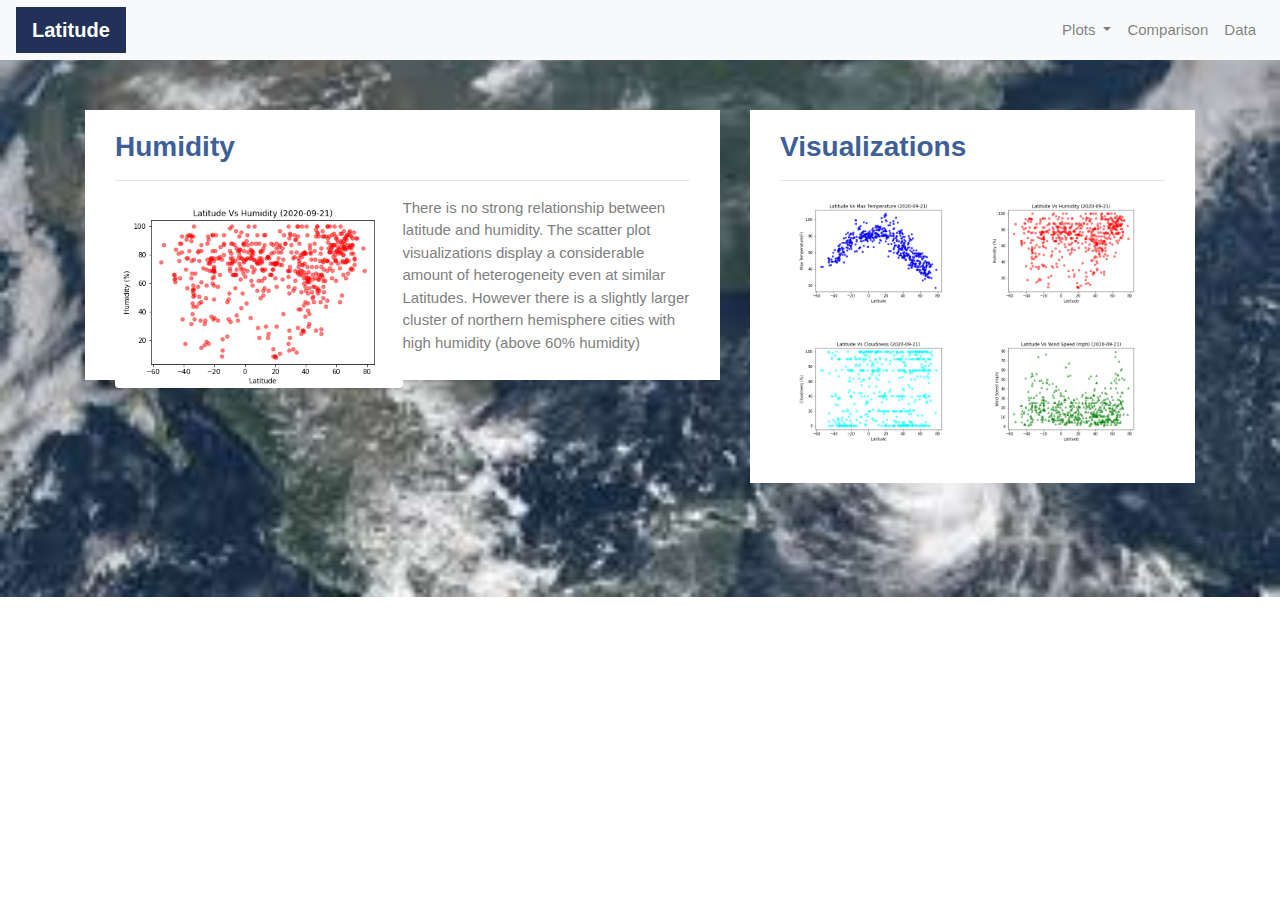
<file: humidity.html>
<!-- Visualization Page I (Max Temperature) -->
<!doctype html>
<html lang="en">
<head>
    <meta charset="utf-8">
    <meta http-equiv="X-UA-Compatible" content="IE=edge">
    <meta name="viewport" content="width=device-width, initial-scale=1">
    <!-- Bootstrap CSS -->
    <link rel="stylesheet" href="https://stackpath.bootstrapcdn.com/bootstrap/4.3.1/css/bootstrap.min.css" integrity="sha384-ggOyR0iXCbMQv3Xipma34MD+dH/1fQ784/j6cY/iJTQUOhcWr7x9JvoRxT2MZw1T" crossorigin="anonymous">
    <!-- CSS Stylesheet -->
    <link rel="stylesheet" type="text/css" href="style.css">
    <title>Bootstrap Visualization Dashboard</title>
</head>
<body>
    <!-- Bootstrap JavaScript -->
    <!-- jQuery, Popper.js & Bootstrap JS -->
    <script src="https://code.jquery.com/jquery-3.3.1.slim.min.js" integrity="sha384-q8i/X+965DzO0rT7abK41JStQIAqVgRVzpbzo5smXKp4YfRvH+8abtTE1Pi6jizo" crossorigin="anonymous"></script>
    <script src="https://cdnjs.cloudflare.com/ajax/libs/popper.js/1.14.7/umd/popper.min.js" integrity="sha384-UO2eT0CpHqdSJQ6hJty5KVphtPhzWj9WO1clHTMGa3JDZwrnQq4sF86dIHNDz0W1" crossorigin="anonymous"></script>
    <script src="https://stackpath.bootstrapcdn.com/bootstrap/4.3.1/js/bootstrap.min.js" integrity="sha384-JjSmVgyd0p3pXB1rRibZUAYoIIy6OrQ6VrjIEaFf/nJGzIxFDsf4x0xIM+B07jRM" crossorigin="anonymous"></script>
    <!-- Navigation Menu -->
    <div class="navigation">
        <nav class="navbar navbar-expand-lg navbar-light bg-light">
            <a class="navbar-brand" style="background-color: #213159;" href="index.html">Latitude</a>
            <button class="navbar-toggler" type="button" data-toggle="collapse" data-target="#navbarNavDropdown" aria-controls="navbarNavDropdown" aria-expanded="false" aria-label="Toggle navigation">
                <span class="navbar-toggler-icon"></span>
            </button>
            <div class="collapse navbar-collapse" id="navbarNavDropdown">
                <ul class="navbar-nav ml-auto">
                    <li class="nav-item dropdown">
                        <a class="nav-link dropdown-toggle" href="#" id="navbarDropdownMenuLink" role="button" data-toggle="dropdown" aria-haspopup="true" aria-expanded="false">
                            Plots
                        </a>
                        <div class="dropdown-menu" aria-labelledby="navbarDropdownMenuLink">
                            <a class="dropdown-item" href="temp.html">Max Temperature</a>
                            <a class="dropdown-item" href="humidity.html">Humidity</a>
                            <a class="dropdown-item" href="cloudiness.html">Cloudiness</a>
                            <a class="dropdown-item" href="wind_speed.html">Wind Speed</a>
                        </div>
                    </li>
                    <li class="nav-item">
                        <a class="nav-link" href="comparisons.html">Comparison</a>
                    </li>
                    <li class="nav-item">
                        <a class="nav-link" href="data.html">Data</a>
                    </li>
                </ul>
            </div>
        </nav>
    </div>
    <!-- Content -->
        <!-- Create Overall Grid -->
    <div class="container">
        <div class="row">
            <div class="col-lg-7 col-md-12">
                <!-- Left Content Box -->
                <div class="box">
                    <h3 class="title">Humidity</h3>
                    <hr>
                    <img src="Resources/assets/images/City_Latitude_vs_Humidity.png" class="vizualization rounded float-left" alt="Max Temperature Graph"/>
                    <p>There is no strong relationship between latitude and humidity.
                        The scatter plot visualizations display a considerable amount of heterogeneity even at similar Latitudes.
                        However there is a slightly larger cluster of northern hemisphere cities with high humidity (above 60% humidity)
                        </p>
                </div>
            </div>
            <div class="col-lg-5 col-md-12">
                <!-- Right Content Box -->
                <div class="box">
                    <h3 class="title">Visualizations</h3>
                    <hr>
                    <div class="container">
                        <div class="row" style="padding-bottom: 30px;">
                            <div class="col-6">
                                <a href="max_temperature.html">
                                  <img class="panel" src="Resources/assets/images/City_Latitude_vs_Max_Temperature.png" alt="Max Temperature Graph">
                                </a>
                            </div>
                            <div class="col-6">
                                <a href="humidity.html">
                                    <img class="panel" src="Resources/assets/images/City_Latitude_vs_Humidity.png" alt="Humidity Graph">
                                </a>
                            </div>
                        </div>
                        <div class="row" style="padding-bottom: 30px;">
                            <div class="col-6">
                                <a href="cloudiness.html">
                                    <img class="panel" src="Resources/assets/images/City_Latitude_vs_Cloudiness.png" alt="Cloudiness Graph">
                                </a>
                            </div>
                            <div class="col-6">
                                <a href="wind_speed.html">
                                    <img class="panel" src="Resources/assets/images/City_Latitude_vs_Wind_Speed.png" alt="Wind Speed Graph">
                                </a>
                            </div>
                        </div>
                    </div>
                </div>
            </div>
        </div>
    </div>
  
    
</body>
</html>
</file>
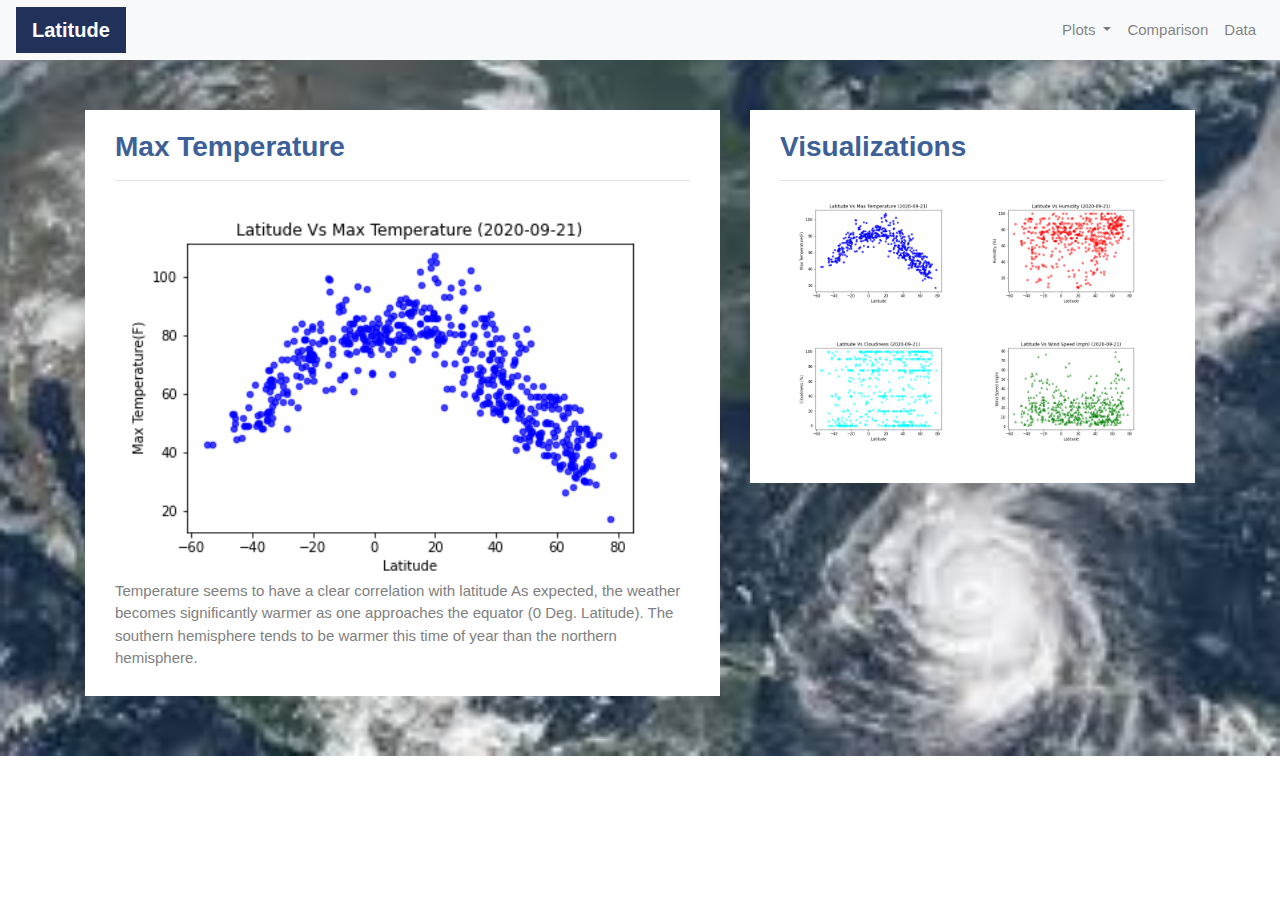
<file: temp.html>
<!-- Visualization Page I (Max Temperature) -->
<!doctype html>
<html lang="en">
<head>
    <meta charset="utf-8">
    <meta http-equiv="X-UA-Compatible" content="IE=edge">
    <meta name="viewport" content="width=device-width, initial-scale=1">
    <!-- Bootstrap CSS -->
    <link rel="stylesheet" href="https://stackpath.bootstrapcdn.com/bootstrap/4.3.1/css/bootstrap.min.css" integrity="sha384-ggOyR0iXCbMQv3Xipma34MD+dH/1fQ784/j6cY/iJTQUOhcWr7x9JvoRxT2MZw1T" crossorigin="anonymous">
    <!-- CSS Stylesheet -->
    <link rel="stylesheet" type="text/css" href="style.css">
    <title>Bootstrap Visualization Dashboard</title>
</head>
<body>
    <!-- Bootstrap JavaScript -->
    <!-- jQuery, Popper.js & Bootstrap JS -->
    <script src="https://code.jquery.com/jquery-3.3.1.slim.min.js" integrity="sha384-q8i/X+965DzO0rT7abK41JStQIAqVgRVzpbzo5smXKp4YfRvH+8abtTE1Pi6jizo" crossorigin="anonymous"></script>
    <script src="https://cdnjs.cloudflare.com/ajax/libs/popper.js/1.14.7/umd/popper.min.js" integrity="sha384-UO2eT0CpHqdSJQ6hJty5KVphtPhzWj9WO1clHTMGa3JDZwrnQq4sF86dIHNDz0W1" crossorigin="anonymous"></script>
    <script src="https://stackpath.bootstrapcdn.com/bootstrap/4.3.1/js/bootstrap.min.js" integrity="sha384-JjSmVgyd0p3pXB1rRibZUAYoIIy6OrQ6VrjIEaFf/nJGzIxFDsf4x0xIM+B07jRM" crossorigin="anonymous"></script>
    <!-- Navigation Menu -->
    <div class="navigation">
        <nav class="navbar navbar-expand-lg navbar-light bg-light">
            <a class="navbar-brand" style="background-color: #213159;" href="index.html">Latitude</a>
            <button class="navbar-toggler" type="button" data-toggle="collapse" data-target="#navbarNavDropdown" aria-controls="navbarNavDropdown" aria-expanded="false" aria-label="Toggle navigation">
                <span class="navbar-toggler-icon"></span>
            </button>
            <div class="collapse navbar-collapse" id="navbarNavDropdown">
                <ul class="navbar-nav ml-auto">
                    <li class="nav-item dropdown">
                        <a class="nav-link dropdown-toggle" href="#" id="navbarDropdownMenuLink" role="button" data-toggle="dropdown" aria-haspopup="true" aria-expanded="false">
                            Plots
                        </a>
                        <div class="dropdown-menu" aria-labelledby="navbarDropdownMenuLink">
                            <a class="dropdown-item" href="temp.html">Max Temperature</a>
                            <a class="dropdown-item" href="humidity.html">Humidity</a>
                            <a class="dropdown-item" href="cloudiness.html">Cloudiness</a>
                            <a class="dropdown-item" href="wind_speed.html">Wind Speed</a>
                        </div>
                    </li>
                    <li class="nav-item">
                        <a class="nav-link" href="comparisons.html">Comparison</a>
                    </li>
                    <li class="nav-item">
                        <a class="nav-link" href="data.html">Data</a>
                    </li>
                </ul>
            </div>
        </nav>
    </div>
    <!-- Content -->
        <!-- Create Overall Grid -->
    <div class="container">
        <div class="row">
            <div class="col-lg-7 col-md-12">
                <!-- Left Content Box -->
                <div class="box">
                    <h3 class="title">Max Temperature</h3>
                    <hr>
                    <img src="Resources/assets/images/City_Latitude_vs_Max_Temperature.png" class="img rounded float-left" alt="Max Temperature Graph"/>
                    <p>Temperature seems to have a clear correlation with latitude
                        As expected, the weather becomes significantly warmer as one approaches the equator (0 Deg. Latitude). 
                        The southern hemisphere tends to be warmer this time of year than the northern hemisphere.
                    </p>
                </div>
            </div>
            <div class="col-lg-5 col-md-12">
                <!-- Right Content Box -->
                <div class="box">
                    <h3 class="title">Visualizations</h3>
                    <hr>
                    <div class="container">
                        <div class="row" style="padding-bottom: 30px;">
                            <div class="col-6">
                                <a href="temp.html">
                                  <img class="panel" src="Resources/assets/images/City_Latitude_vs_Max_Temperature.png" alt="Max Temperature Graph">
                                </a>
                            </div>
                            <div class="col-6">
                                <a href="humidity.html">
                                    <img class="panel" src="Resources/assets/images/City_Latitude_vs_Humidity.png" alt="Humidity Graph">
                                </a>
                            </div>
                        </div>
                        <div class="row" style="padding-bottom: 30px;">
                            <div class="col-6">
                                <a href="cloudiness.html">
                                    <img class="panel" src="Resources/assets/images/City_Latitude_vs_Cloudiness.png" alt="Cloudiness Graph">
                                </a>
                            </div>
                            <div class="col-6">
                                <a href="wind_speed.html">
                                    <img class="panel" src="Resources/assets/images/City_Latitude_vs_Wind_Speed.png" alt="Wind Speed Graph">
                                </a>
                            </div>
                        </div>
                    </div>
                </div>
            </div>
        </div>
    </div>
  
    
</body>
</html>
</file>
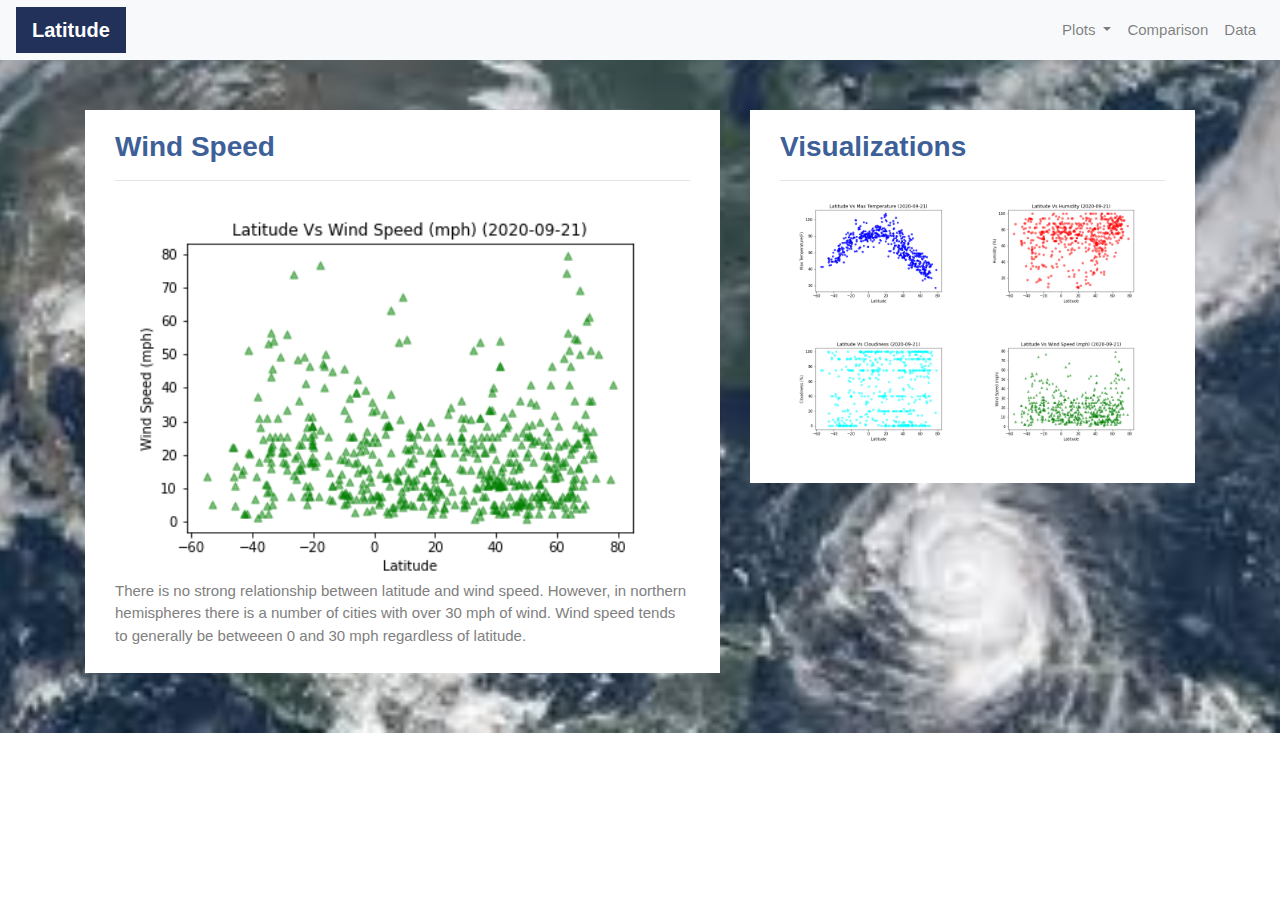
<file: wind_speed.html>
<!-- Visualization Page I (Max Temperature) -->
<!doctype html>
<html lang="en">
<head>
    <meta charset="utf-8">
    <meta http-equiv="X-UA-Compatible" content="IE=edge">
    <meta name="viewport" content="width=device-width, initial-scale=1">
    <!-- Bootstrap CSS -->
    <link rel="stylesheet" href="https://stackpath.bootstrapcdn.com/bootstrap/4.3.1/css/bootstrap.min.css" integrity="sha384-ggOyR0iXCbMQv3Xipma34MD+dH/1fQ784/j6cY/iJTQUOhcWr7x9JvoRxT2MZw1T" crossorigin="anonymous">
    <!-- CSS Stylesheet -->
    <link rel="stylesheet" type="text/css" href="style.css">
    <title>Bootstrap Visualization Dashboard</title>
</head>
<body>
    <!-- Bootstrap JavaScript -->
    <!-- jQuery, Popper.js & Bootstrap JS -->
    <script src="https://code.jquery.com/jquery-3.3.1.slim.min.js" integrity="sha384-q8i/X+965DzO0rT7abK41JStQIAqVgRVzpbzo5smXKp4YfRvH+8abtTE1Pi6jizo" crossorigin="anonymous"></script>
    <script src="https://cdnjs.cloudflare.com/ajax/libs/popper.js/1.14.7/umd/popper.min.js" integrity="sha384-UO2eT0CpHqdSJQ6hJty5KVphtPhzWj9WO1clHTMGa3JDZwrnQq4sF86dIHNDz0W1" crossorigin="anonymous"></script>
    <script src="https://stackpath.bootstrapcdn.com/bootstrap/4.3.1/js/bootstrap.min.js" integrity="sha384-JjSmVgyd0p3pXB1rRibZUAYoIIy6OrQ6VrjIEaFf/nJGzIxFDsf4x0xIM+B07jRM" crossorigin="anonymous"></script>
    <!-- Navigation Menu -->
    <div class="navigation">
        <nav class="navbar navbar-expand-lg navbar-light bg-light">
            <a class="navbar-brand" style="background-color: #213159;" href="index.html">Latitude</a>
            <button class="navbar-toggler" type="button" data-toggle="collapse" data-target="#navbarNavDropdown" aria-controls="navbarNavDropdown" aria-expanded="false" aria-label="Toggle navigation">
                <span class="navbar-toggler-icon"></span>
            </button>
            <div class="collapse navbar-collapse" id="navbarNavDropdown">
                <ul class="navbar-nav ml-auto">
                    <li class="nav-item dropdown">
                        <a class="nav-link dropdown-toggle" href="#" id="navbarDropdownMenuLink" role="button" data-toggle="dropdown" aria-haspopup="true" aria-expanded="false">
                            Plots
                        </a>
                        <div class="dropdown-menu" aria-labelledby="navbarDropdownMenuLink">
                            <a class="dropdown-item" href="temp.html">Max Temperature</a>
                            <a class="dropdown-item" href="humidity.html">Humidity</a>
                            <a class="dropdown-item" href="cloudiness.html">Cloudiness</a>
                            <a class="dropdown-item" href="wind_speed.html">Wind Speed</a>
                        </div>
                    </li>
                    <li class="nav-item">
                        <a class="nav-link" href="comparisons.html">Comparison</a>
                    </li>
                    <li class="nav-item">
                        <a class="nav-link" href="data.html">Data</a>
                    </li>
                </ul>
            </div>
        </nav>
    </div>
    <!-- Content -->
        <!-- Create Overall Grid -->
    <div class="container">
        <div class="row">
            <div class="col-lg-7 col-md-12">
                <!-- Left Content Box -->
                <div class="box">
                    <h3 class="title">Wind Speed</h3>
                    <hr>
                    <img src="Resources/assets/images/City_Latitude_vs_Wind_Speed.png" class="img rounded float-left" alt="Max Temperature Graph"/>
                    <p>There is no strong relationship between latitude and wind speed. 
                        However, in northern hemispheres there is a number of cities with over 30 mph of wind. 
                        Wind speed tends to generally be betweeen 0 and 30 mph regardless of latitude.
                        
                    </p>
                </div>
            </div>
            <div class="col-lg-5 col-md-12">
                <!-- Right Content Box -->
                <div class="box">
                    <h3 class="title">Visualizations</h3>
                    <hr>
                    <div class="container">
                        <div class="row" style="padding-bottom: 30px;">
                            <div class="col-6">
                                <a href="max_temperature.html">
                                  <img class="panel" src="Resources/assets/images/City_Latitude_vs_Max_Temperature.png" alt="Max Temperature Graph">
                                </a>
                            </div>
                            <div class="col-6">
                                <a href="humidity.html">
                                    <img class="panel" src="Resources/assets/images/City_Latitude_vs_Humidity.png" alt="Humidity Graph">
                                </a>
                            </div>
                        </div>
                        <div class="row" style="padding-bottom: 30px;">
                            <div class="col-6">
                                <a href="cloudiness.html">
                                    <img class="panel" src="Resources/assets/images/City_Latitude_vs_Cloudiness.png" alt="Cloudiness Graph">
                                </a>
                            </div>
                            <div class="col-6">
                                <a href="wind_speed.html">
                                    <img class="panel" src="Resources/assets/images/City_Latitude_vs_Wind_Speed.png" alt="Wind Speed Graph">
                                </a>
                            </div>
                        </div>
                    </div>
                </div>
            </div>
        </div>
    </div>
  
    
</body>
</html>
</file>
<file: style.css>
/* 
* Bootstrap Visualization Dashboard - CSS Style Sheet 
*/

/* Body */
body {
    background-image: url("[data-uri]");
    height: 100%;
    background-position: center;
    background-repeat: no-repeat;
    background-size: cover;
  }
  
  /* Navbar */
  .navbar {
    max-height: 60px;
  }
  .navigation .navbar-brand {
    color: white;
    margin-left: 0px;
    padding: inherit;
    font-weight: bold;
    background-color: white;
    font-family: Verdana, Arial, Helvetica, sans-serif;
  }
  .navbar {
    background-color: white;
    font-size: 25px; 
  }
  .active, .dropdown-menu .dropdown-item:active a:hover {
    background-color: white !important;
  }
  .dropdown-item {
    color: #213159 !important;
  }
  .dropdown .dropdown-menu .dropdown-item:active, .dropdown .dropdown-menu .dropdown-item:hover {
    background-color: #d2f04b !important;
  }
  
  .nav-link:hover {
    background-color:#E7E7E7 !important;
   }
  
  .navbar-brand:hover {
  color: #f0d74b !important;
  }
  
  a {
    color: #E7E7E7;
    font-size: 15px;
  }
  
  /* Images */
  img{
    width:100% !important;
    height:100% !important;
  }
  .active, .panel:hover {
    border-color:#213159;
    border-style: solid;
    
  }
  .vizualization {
    width:50% !important;
    height:50% !important;
  }
  
  /* Title */
  .title {
    color: #3d6098;
    font-family: Verdana, Arial, Helvetica, sans-serif;
    font-weight: bolder;
    padding-top: 10px;
  }
  
  /* Paragraph */
  p {
  color: grey;
  font-family: Arial, Helvetica, sans-serif;
  font-size: 15px;
  }
  
  /* Box */
  .box {
    margin-top: 50px;
    margin-bottom: 60px;
    padding: 10px 30px 10px;
    color: #213159;
    background-color: white;
  
  }
  /* Table */
  .table {
    font-size: 15px;
    border-top-color: white !important;
  }
  
  
  
  /* Media Queries */
  @media(max-width: 992px) {
    .navbar-expand-lg {
    background-color: #213159 !important;
    }
    .navbar {
      max-height: none;
      padding: inherit;
    }
    .navbar div {
      margin: inherit;
      background-color: white;
    }
    .navbar-brand {
      padding: 10px !important;
    }
    button{
      margin-right: 30px;
    }
    button:focus {
      outline: 1px dotted;
      outline: auto 5px;
    }
  }
</file>
